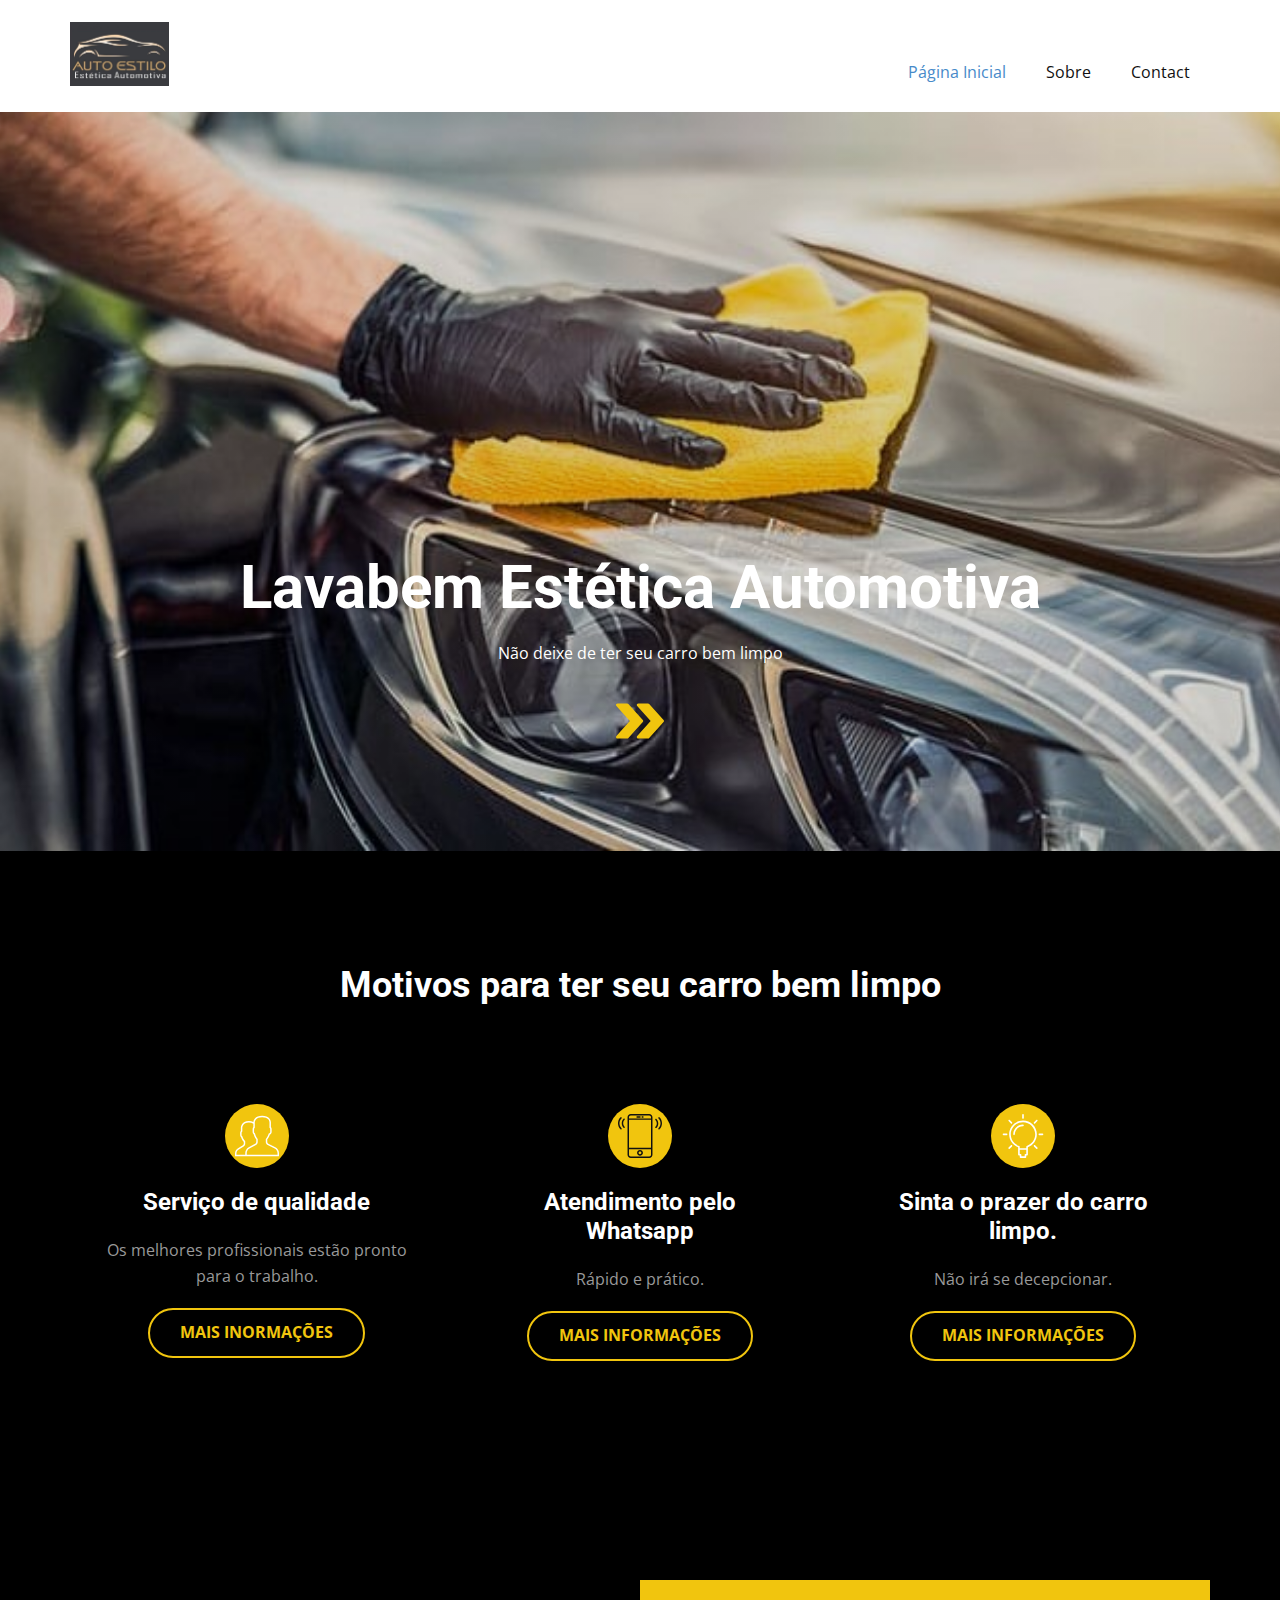
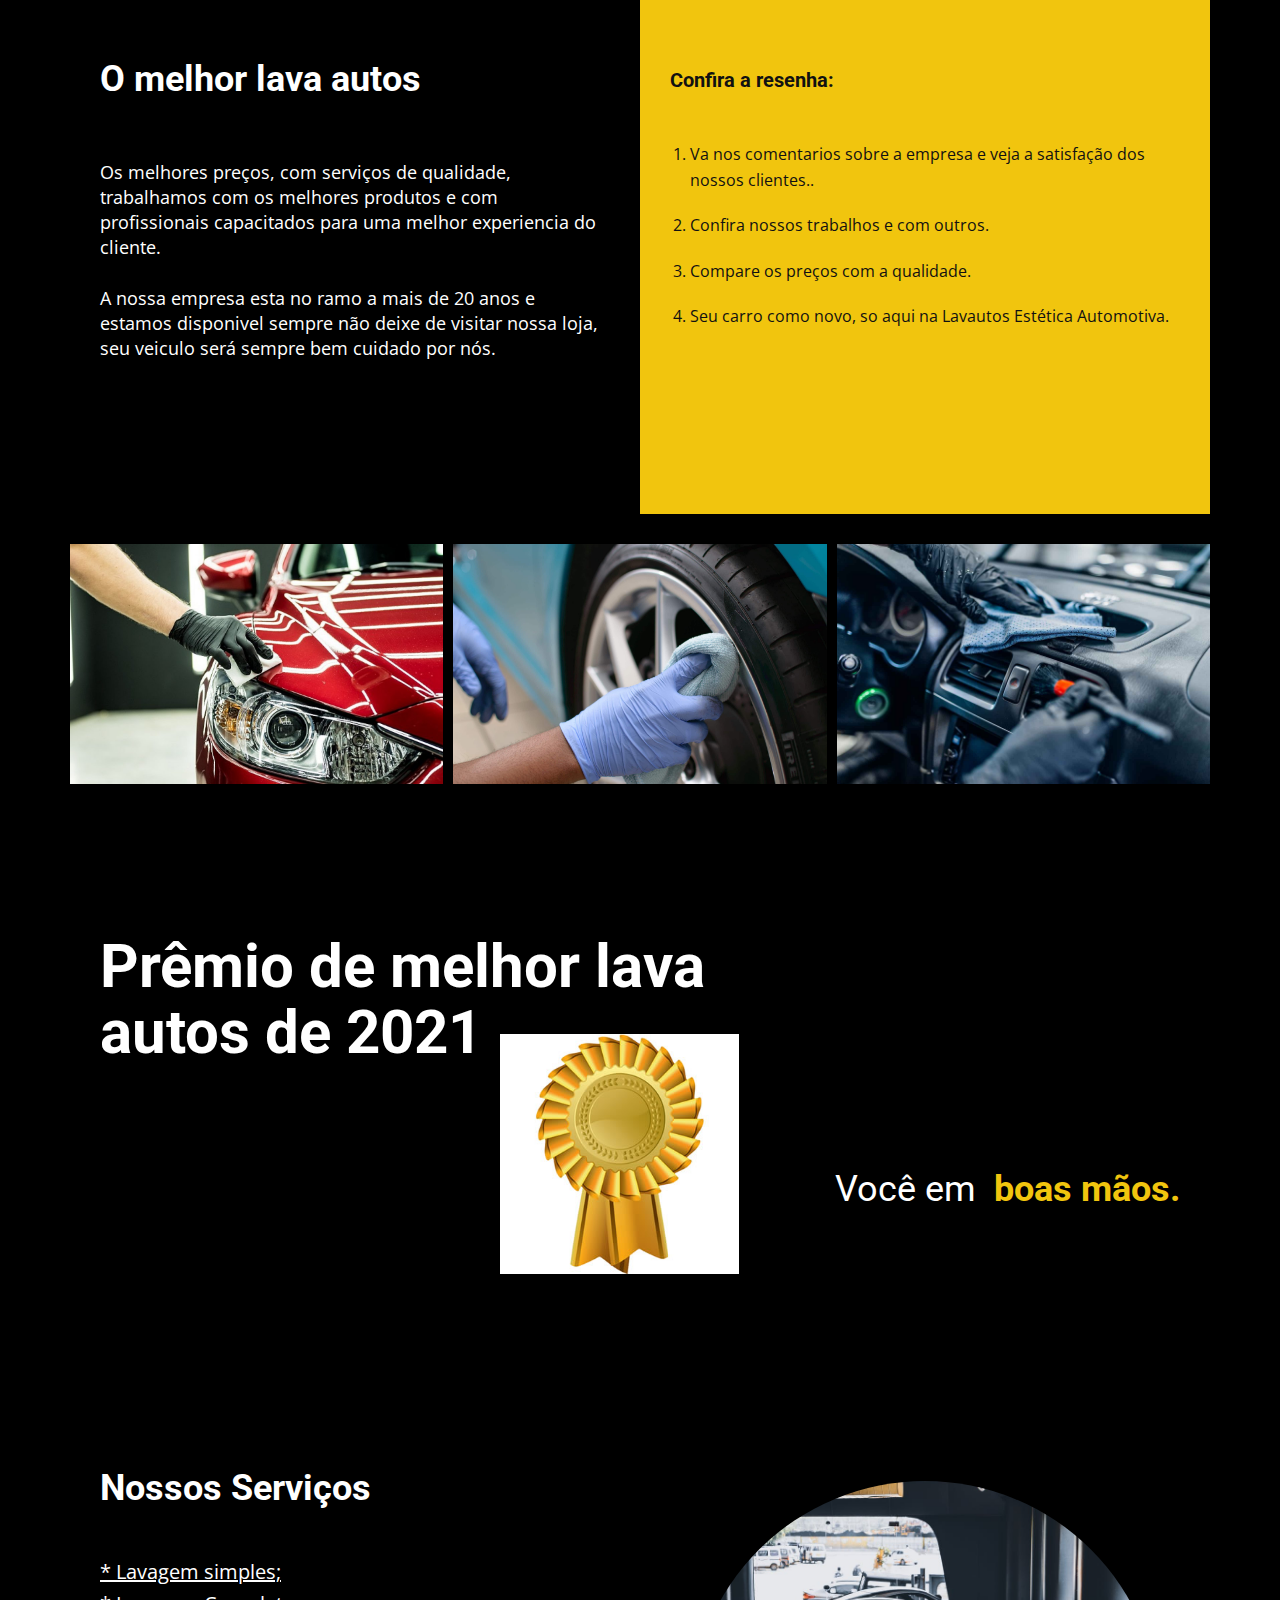
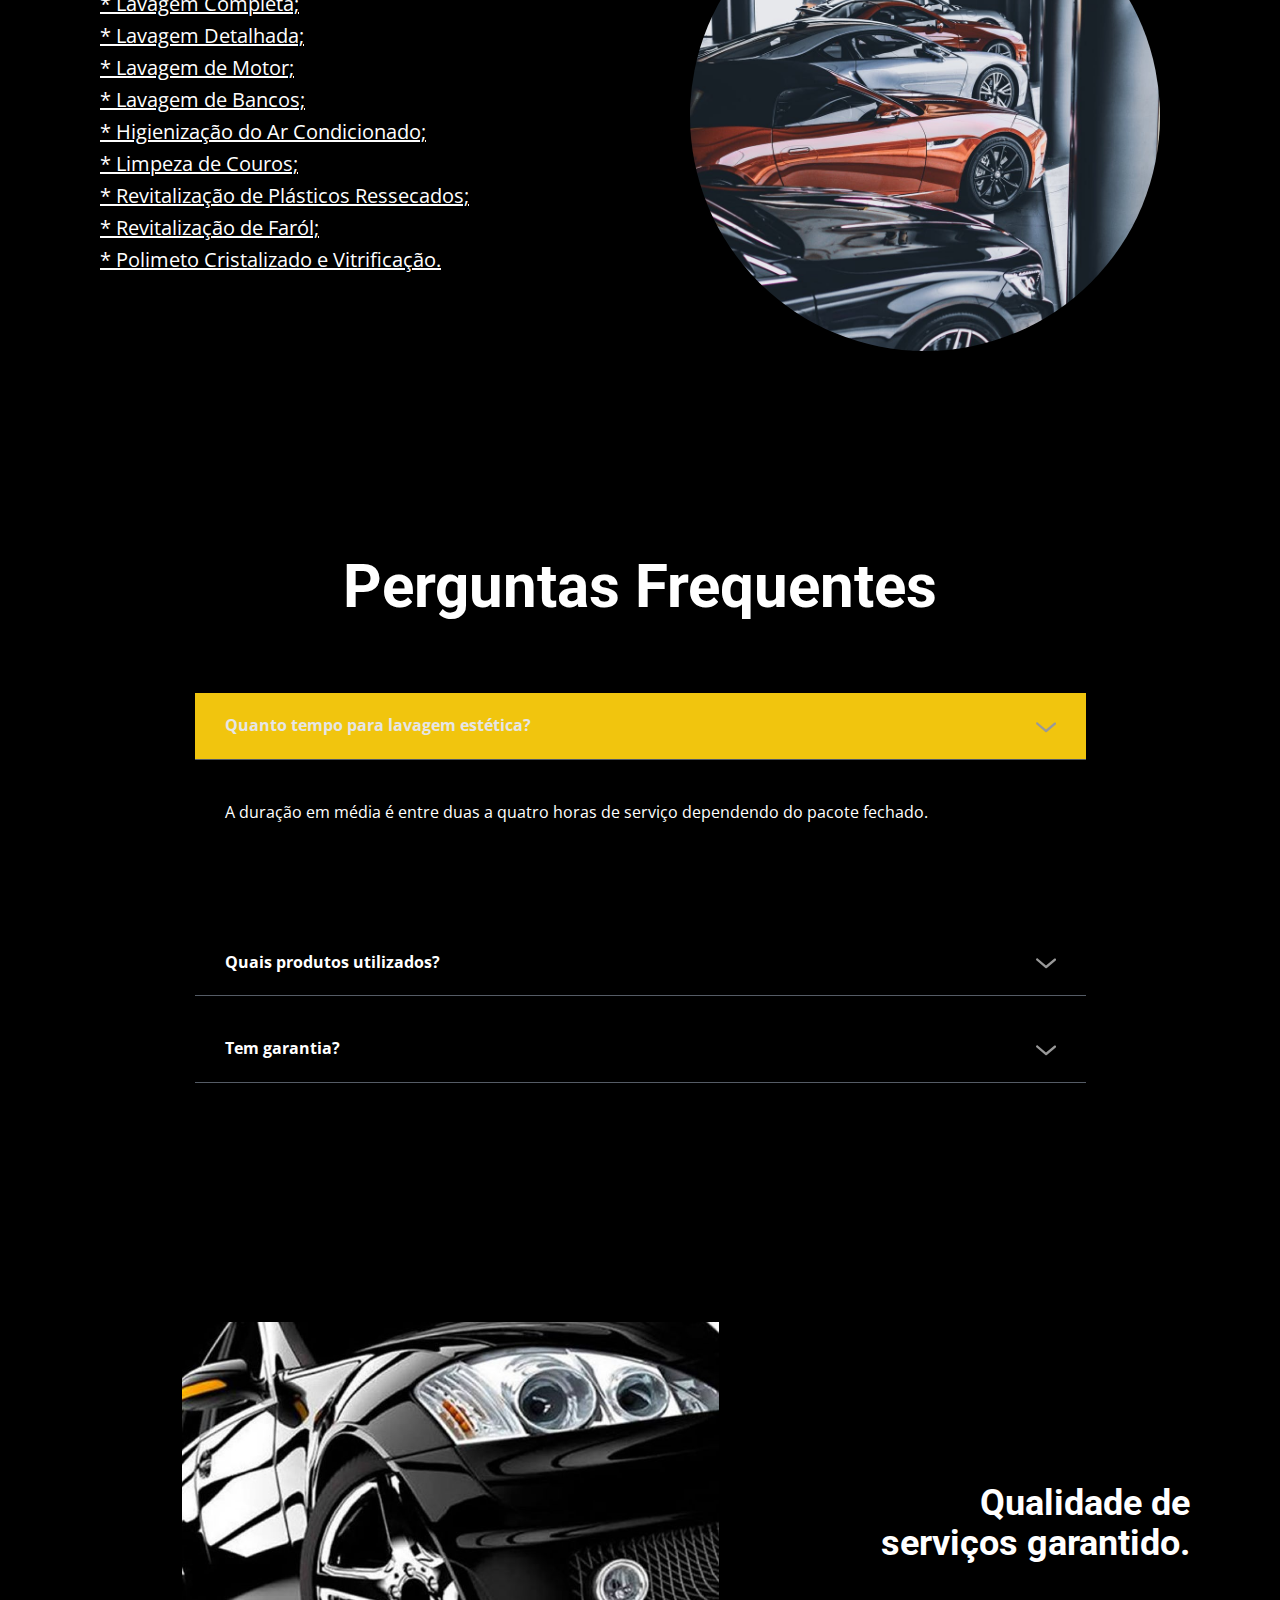
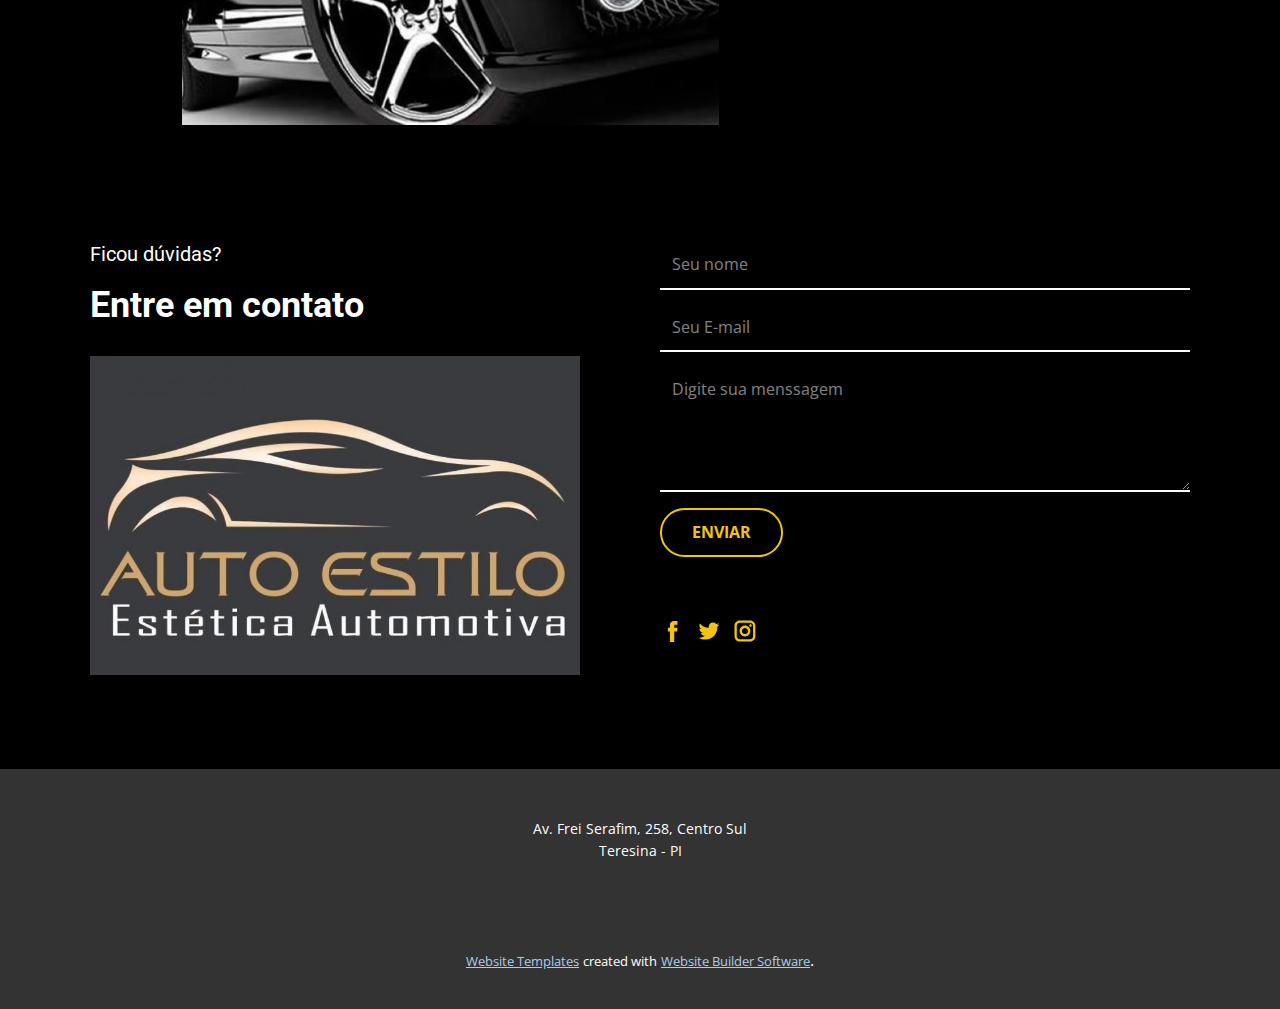
<file: Projeto WR/index.html>
<!DOCTYPE html>
<html style="font-size: 16px;">
  <head>
    <meta name="viewport" content="width=device-width, initial-scale=1.0">
    <meta charset="utf-8">
    <meta name="keywords" content="Lavabem Estética Automotiva, Motivos para ter seu carro bem limpo, O melhor lava autos, Prêmio de melhor lava autos de 2021, Nossos Serviços, Perguntas Frequentes, Qualidade de serviços garantido., Entre em contato">
    <meta name="description" content="">
    <title>Página Inicial</title>
    <link rel="stylesheet" href="nicepage.css" media="screen">
<link rel="stylesheet" href="Página-Inicial.css" media="screen">
    <script class="u-script" type="text/javascript" src="jquery.js" defer=""></script>
    <script class="u-script" type="text/javascript" src="nicepage.js" defer=""></script>
    <meta name="generator" content="Nicepage 4.12.17, nicepage.com">
    <link id="u-theme-google-font" rel="stylesheet" href="https://fonts.googleapis.com/css?family=Roboto:100,100i,300,300i,400,400i,500,500i,700,700i,900,900i|Open+Sans:300,300i,400,400i,500,500i,600,600i,700,700i,800,800i">
    
    
    
    
    
    
    
    
    
    <script type="application/ld+json">{
		"@context": "http://schema.org",
		"@type": "Organization",
		"name": "",
		"logo": "images/img7.jpg"
}</script>
    <meta name="theme-color" content="#478ac9">
    <meta property="og:title" content="Página Inicial">
    <meta property="og:type" content="website">
  </head>
  <body data-home-page="Página-Inicial.html" data-home-page-title="Página Inicial" class="u-body u-xl-mode"><header class="u-clearfix u-header u-header" id="sec-b0ca"><div class="u-clearfix u-sheet u-valign-middle u-sheet-1">
        <a href="https://nicepage.com" class="u-image u-logo u-image-1" data-image-width="800" data-image-height="517">
          <img src="images/img7.jpg" class="u-logo-image u-logo-image-1">
        </a>
        <nav class="u-menu u-menu-dropdown u-offcanvas u-menu-1">
          <div class="menu-collapse" style="font-size: 1rem; letter-spacing: 0px;">
            <a class="u-button-style u-custom-left-right-menu-spacing u-custom-padding-bottom u-custom-top-bottom-menu-spacing u-nav-link u-text-active-palette-1-base u-text-hover-palette-2-base" href="#">
              <svg class="u-svg-link" viewBox="0 0 24 24"><use xmlns:xlink="http://www.w3.org/1999/xlink" xlink:href="#menu-hamburger"></use></svg>
              <svg class="u-svg-content" version="1.1" id="menu-hamburger" viewBox="0 0 16 16" x="0px" y="0px" xmlns:xlink="http://www.w3.org/1999/xlink" xmlns="http://www.w3.org/2000/svg"><g><rect y="1" width="16" height="2"></rect><rect y="7" width="16" height="2"></rect><rect y="13" width="16" height="2"></rect>
</g></svg>
            </a>
          </div>
          <div class="u-nav-container">
            <ul class="u-nav u-unstyled u-nav-1"><li class="u-nav-item"><a class="u-button-style u-nav-link u-text-active-palette-1-base u-text-hover-palette-2-base" href="Página-Inicial.html" style="padding: 10px 20px;">Página Inicial</a>
</li><li class="u-nav-item"><a class="u-button-style u-nav-link u-text-active-palette-1-base u-text-hover-palette-2-base" href="Sobre.html" style="padding: 10px 20px;">Sobre</a>
</li><li class="u-nav-item"><a class="u-button-style u-nav-link u-text-active-palette-1-base u-text-hover-palette-2-base" href="Contact.html" style="padding: 10px 20px;">Contact</a>
</li></ul>
          </div>
          <div class="u-nav-container-collapse">
            <div class="u-black u-container-style u-inner-container-layout u-opacity u-opacity-95 u-sidenav">
              <div class="u-inner-container-layout u-sidenav-overflow">
                <div class="u-menu-close"></div>
                <ul class="u-align-center u-nav u-popupmenu-items u-unstyled u-nav-2"><li class="u-nav-item"><a class="u-button-style u-nav-link" href="Página-Inicial.html">Página Inicial</a>
</li><li class="u-nav-item"><a class="u-button-style u-nav-link" href="Sobre.html">Sobre</a>
</li><li class="u-nav-item"><a class="u-button-style u-nav-link" href="Contact.html">Contact</a>
</li></ul>
              </div>
            </div>
            <div class="u-black u-menu-overlay u-opacity u-opacity-70"></div>
          </div>
        </nav>
      </div></header>
    <section class="u-align-center u-clearfix u-image u-shading u-section-1" id="carousel_c549" data-image-width="705" data-image-height="360">
      <div class="u-clearfix u-sheet u-sheet-1">
        <h1 class="u-text u-text-body-alt-color u-text-1">Lavabem Estética Automotiva</h1>
        <p class="u-text u-text-white u-text-2">Não deixe de ter seu carro bem limpo </p><span class="u-icon u-icon-circle u-text-palette-3-base u-icon-1"><svg class="u-svg-link" preserveAspectRatio="xMidYMin slice" viewBox="0 0 480.026 480.026" style=""><use xmlns:xlink="http://www.w3.org/1999/xlink" xlink:href="#svg-5092"></use></svg><svg class="u-svg-content" viewBox="0 0 480.026 480.026" x="0px" y="0px" id="svg-5092" style="enable-background:new 0 0 480.026 480.026;"><g><g><path d="M475.922,229.325l-144-160c-3.072-3.392-7.36-5.312-11.904-5.312h-96c-6.304,0-12.032,3.712-14.624,9.472    c-2.56,5.792-1.504,12.544,2.72,17.216l134.368,149.312l-134.368,149.28c-4.224,4.704-5.312,11.456-2.72,17.216    c2.592,5.792,8.32,9.504,14.624,9.504h96c4.544,0,8.832-1.952,11.904-5.28l144-160    C481.394,244.653,481.394,235.373,475.922,229.325z"></path>
</g>
</g><g><g><path d="M267.922,229.325l-144-160c-3.072-3.392-7.36-5.312-11.904-5.312h-96c-6.304,0-12.032,3.712-14.624,9.472    c-2.56,5.792-1.504,12.544,2.72,17.216l134.368,149.312L4.114,389.293c-4.224,4.704-5.312,11.456-2.72,17.216    c2.592,5.792,8.32,9.504,14.624,9.504h96c4.544,0,8.832-1.952,11.904-5.28l144-160    C273.394,244.653,273.394,235.373,267.922,229.325z"></path>
</g>
</g></svg></span>
      </div>
    </section>
    <section class="u-align-center u-black u-clearfix u-section-2" id="carousel_3bc9">
      <div class="u-clearfix u-sheet u-valign-middle u-sheet-1">
        <h2 class="u-text u-text-1">Motivos para ter seu carro bem limpo</h2>
        <div class="u-expanded-width u-list u-list-1">
          <div class="u-repeater u-repeater-1">
            <div class="u-align-center u-container-style u-list-item u-repeater-item">
              <div class="u-container-layout u-similar-container u-valign-top u-container-layout-1"><span class="u-icon u-icon-circle u-palette-3-base u-icon-1"><svg class="u-svg-link" preserveAspectRatio="xMidYMin slice" viewBox="0 0 60 60" style=""><use xmlns:xlink="http://www.w3.org/1999/xlink" xlink:href="#svg-6a51"></use></svg><svg class="u-svg-content" viewBox="0 0 60 60" x="0px" y="0px" id="svg-6a51" style="enable-background:new 0 0 60 60;"><path d="M55.014,45.389l-9.553-4.776C44.56,40.162,44,39.256,44,38.248v-3.381c0.229-0.28,0.47-0.599,0.719-0.951
	c1.239-1.75,2.232-3.698,2.954-5.799C49.084,27.47,50,26.075,50,24.5v-4c0-0.963-0.36-1.896-1-2.625v-5.319
	c0.056-0.55,0.276-3.824-2.092-6.525C44.854,3.688,41.521,2.5,37,2.5s-7.854,1.188-9.908,3.53c-1.435,1.637-1.918,3.481-2.064,4.805
	C23.314,9.949,21.294,9.5,19,9.5c-10.389,0-10.994,8.855-11,9v4.579c-0.648,0.706-1,1.521-1,2.33v3.454
	c0,1.079,0.483,2.085,1.311,2.765c0.825,3.11,2.854,5.46,3.644,6.285v2.743c0,0.787-0.428,1.509-1.171,1.915l-6.653,4.173
	C1.583,48.134,0,50.801,0,53.703V57.5h14h2h44v-4.043C60,50.019,58.089,46.927,55.014,45.389z M14,53.262V55.5H2v-1.797
	c0-2.17,1.184-4.164,3.141-5.233l6.652-4.173c1.333-0.727,2.161-2.121,2.161-3.641v-3.591l-0.318-0.297
	c-0.026-0.024-2.683-2.534-3.468-5.955l-0.091-0.396l-0.342-0.22C9.275,29.899,9,29.4,9,28.863v-3.454
	c0-0.36,0.245-0.788,0.671-1.174L10,23.938l-0.002-5.38C10.016,18.271,10.537,11.5,19,11.5c2.393,0,4.408,0.553,6,1.644v4.731
	c-0.64,0.729-1,1.662-1,2.625v4c0,0.304,0.035,0.603,0.101,0.893c0.027,0.116,0.081,0.222,0.118,0.334
	c0.055,0.168,0.099,0.341,0.176,0.5c0.001,0.002,0.002,0.003,0.003,0.005c0.256,0.528,0.629,1,1.099,1.377
	c0.005,0.019,0.011,0.036,0.016,0.054c0.06,0.229,0.123,0.457,0.191,0.68l0.081,0.261c0.014,0.046,0.031,0.093,0.046,0.139
	c0.035,0.108,0.069,0.215,0.105,0.321c0.06,0.175,0.123,0.356,0.196,0.553c0.031,0.082,0.065,0.156,0.097,0.237
	c0.082,0.209,0.164,0.411,0.25,0.611c0.021,0.048,0.039,0.1,0.06,0.147l0.056,0.126c0.026,0.058,0.053,0.11,0.079,0.167
	c0.098,0.214,0.194,0.421,0.294,0.621c0.016,0.032,0.031,0.067,0.047,0.099c0.063,0.125,0.126,0.243,0.189,0.363
	c0.108,0.206,0.214,0.4,0.32,0.588c0.052,0.092,0.103,0.182,0.154,0.269c0.144,0.246,0.281,0.472,0.414,0.682
	c0.029,0.045,0.057,0.092,0.085,0.135c0.242,0.375,0.452,0.679,0.626,0.916c0.046,0.063,0.086,0.117,0.125,0.17
	c0.022,0.029,0.052,0.071,0.071,0.097v3.309c0,0.968-0.528,1.856-1.377,2.32l-2.646,1.443l-0.461-0.041l-0.188,0.395l-5.626,3.069
	C15.801,46.924,14,49.958,14,53.262z M58,55.5H16v-2.238c0-2.571,1.402-4.934,3.659-6.164l8.921-4.866
	C30.073,41.417,31,39.854,31,38.155v-4.018v-0.001l-0.194-0.232l-0.038-0.045c-0.002-0.003-0.064-0.078-0.165-0.21
	c-0.006-0.008-0.012-0.016-0.019-0.024c-0.053-0.069-0.115-0.152-0.186-0.251c-0.001-0.002-0.002-0.003-0.003-0.005
	c-0.149-0.207-0.336-0.476-0.544-0.8c-0.005-0.007-0.009-0.015-0.014-0.022c-0.098-0.153-0.202-0.32-0.308-0.497
	c-0.008-0.013-0.016-0.026-0.024-0.04c-0.226-0.379-0.466-0.808-0.705-1.283c0,0-0.001-0.001-0.001-0.002
	c-0.127-0.255-0.254-0.523-0.378-0.802l0,0c-0.017-0.039-0.035-0.077-0.052-0.116h0c-0.055-0.125-0.11-0.256-0.166-0.391
	c-0.02-0.049-0.04-0.1-0.06-0.15c-0.052-0.131-0.105-0.263-0.161-0.414c-0.102-0.272-0.198-0.556-0.29-0.849l-0.055-0.178
	c-0.006-0.02-0.013-0.04-0.019-0.061c-0.094-0.316-0.184-0.639-0.26-0.971l-0.091-0.396l-0.341-0.22
	C26.346,25.803,26,25.176,26,24.5v-4c0-0.561,0.238-1.084,0.67-1.475L27,18.728V12.5v-0.354l-0.027-0.021
	c-0.034-0.722,0.009-2.935,1.623-4.776C30.253,5.458,33.081,4.5,37,4.5c3.905,0,6.727,0.951,8.386,2.828
	c1.947,2.201,1.625,5.017,1.623,5.041L47,18.728l0.33,0.298C47.762,19.416,48,19.939,48,20.5v4c0,0.873-0.572,1.637-1.422,1.899
	l-0.498,0.153l-0.16,0.495c-0.669,2.081-1.622,4.003-2.834,5.713c-0.297,0.421-0.586,0.794-0.837,1.079L42,34.123v4.125
	c0,1.77,0.983,3.361,2.566,4.153l9.553,4.776C56.513,48.374,58,50.78,58,53.457V55.5z"></path></svg></span>
                <h5 class="u-text u-text-2">Serviço de qualidade</h5>
                <p class="u-text u-text-grey-40 u-text-3">Os melhores profissionais estão pronto para o trabalho.</p>
                <a href="https://nicepage.com/c/art-design-html-templates" class="u-border-2 u-border-palette-3-base u-btn u-btn-round u-button-style u-hover-palette-3-base u-none u-radius-25 u-text-hover-white u-text-palette-3-base u-btn-1">Mais inormações</a>
              </div>
            </div>
            <div class="u-align-center u-container-style u-list-item u-repeater-item">
              <div class="u-container-layout u-similar-container u-valign-top u-container-layout-2"><span class="u-icon u-icon-circle u-palette-3-base u-icon-2"><svg class="u-svg-link" preserveAspectRatio="xMidYMin slice" viewBox="0 0 60 60" style=""><use xmlns:xlink="http://www.w3.org/1999/xlink" xlink:href="#svg-c8a6"></use></svg><svg class="u-svg-content" viewBox="0 0 60 60" x="0px" y="0px" id="svg-c8a6" style="enable-background:new 0 0 60 60;"><g><path d="M42.595,0H17.405C14.977,0,13,1.977,13,4.405v51.189C13,58.023,14.977,60,17.405,60h25.189C45.023,60,47,58.023,47,55.595
		V4.405C47,1.977,45.023,0,42.595,0z M15,8h30v38H15V8z M17.405,2h25.189C43.921,2,45,3.079,45,4.405V6H15V4.405
		C15,3.079,16.079,2,17.405,2z M42.595,58H17.405C16.079,58,15,56.921,15,55.595V48h30v7.595C45,56.921,43.921,58,42.595,58z"></path><path d="M30,49c-2.206,0-4,1.794-4,4s1.794,4,4,4s4-1.794,4-4S32.206,49,30,49z M30,55c-1.103,0-2-0.897-2-2s0.897-2,2-2
		s2,0.897,2,2S31.103,55,30,55z"></path><path d="M26,5h4c0.553,0,1-0.447,1-1s-0.447-1-1-1h-4c-0.553,0-1,0.447-1,1S25.447,5,26,5z"></path><path d="M33,5h1c0.553,0,1-0.447,1-1s-0.447-1-1-1h-1c-0.553,0-1,0.447-1,1S32.447,5,33,5z"></path><path d="M56.612,4.569c-0.391-0.391-1.023-0.391-1.414,0s-0.391,1.023,0,1.414c3.736,3.736,3.736,9.815,0,13.552
		c-0.391,0.391-0.391,1.023,0,1.414c0.195,0.195,0.451,0.293,0.707,0.293s0.512-0.098,0.707-0.293
		C61.128,16.434,61.128,9.085,56.612,4.569z"></path><path d="M52.401,6.845c-0.391-0.391-1.023-0.391-1.414,0s-0.391,1.023,0,1.414c1.237,1.237,1.918,2.885,1.918,4.639
		s-0.681,3.401-1.918,4.638c-0.391,0.391-0.391,1.023,0,1.414c0.195,0.195,0.451,0.293,0.707,0.293s0.512-0.098,0.707-0.293
		c1.615-1.614,2.504-3.764,2.504-6.052S54.017,8.459,52.401,6.845z"></path><path d="M4.802,5.983c0.391-0.391,0.391-1.023,0-1.414s-1.023-0.391-1.414,0c-4.516,4.516-4.516,11.864,0,16.38
		c0.195,0.195,0.451,0.293,0.707,0.293s0.512-0.098,0.707-0.293c0.391-0.391,0.391-1.023,0-1.414
		C1.065,15.799,1.065,9.72,4.802,5.983z"></path><path d="M9.013,6.569c-0.391-0.391-1.023-0.391-1.414,0c-1.615,1.614-2.504,3.764-2.504,6.052s0.889,4.438,2.504,6.053
		c0.195,0.195,0.451,0.293,0.707,0.293s0.512-0.098,0.707-0.293c0.391-0.391,0.391-1.023,0-1.414
		c-1.237-1.237-1.918-2.885-1.918-4.639S7.775,9.22,9.013,7.983C9.403,7.593,9.403,6.96,9.013,6.569z"></path>
</g></svg></span>
                <h5 class="u-text u-text-4">Atendimento pelo Whatsapp</h5>
                <p class="u-text u-text-grey-40 u-text-5">Rápido e prático.</p>
                <a href="https://nicepage.com/k/adult-website-templates" class="u-border-2 u-border-palette-3-base u-btn u-btn-round u-button-style u-hover-palette-3-base u-none u-radius-25 u-text-hover-white u-text-palette-3-base u-btn-2">mais informações</a>
              </div>
            </div>
            <div class="u-align-center u-container-style u-list-item u-repeater-item">
              <div class="u-container-layout u-similar-container u-valign-top u-container-layout-3"><span class="u-icon u-icon-circle u-palette-3-base u-icon-3"><svg class="u-svg-link" preserveAspectRatio="xMidYMin slice" viewBox="0 0 54 54" style=""><use xmlns:xlink="http://www.w3.org/1999/xlink" xlink:href="#svg-fd51"></use></svg><svg class="u-svg-content" viewBox="0 0 54 54" x="0px" y="0px" id="svg-fd51" style="enable-background:new 0 0 54 54;"><g><path d="M27,8c-9.374,0-17,7.626-17,17c0,7.112,4.391,13.412,11,15.9V50c0,0.553,0.447,1,1,1h1v2c0,0.553,0.447,1,1,1h6
		c0.553,0,1-0.447,1-1v-2h1c0.553,0,1-0.447,1-1v-9.1c6.609-2.488,11-8.788,11-15.9C44,15.626,36.374,8,27,8z M30,49
		c-0.553,0-1,0.447-1,1v2h-4v-2c0-0.553-0.447-1-1-1h-1v-5h8v5H30z M31.688,39.242C31.277,39.377,31,39.761,31,40.192V42h-8v-1.808
		c0-0.432-0.277-0.815-0.688-0.95C16.145,37.214,12,31.49,12,25c0-8.271,6.729-15,15-15s15,6.729,15,15
		C42,31.49,37.855,37.214,31.688,39.242z"></path><path d="M27,6c0.553,0,1-0.447,1-1V1c0-0.553-0.447-1-1-1s-1,0.447-1,1v4C26,5.553,26.447,6,27,6z"></path><path d="M51,24h-4c-0.553,0-1,0.447-1,1s0.447,1,1,1h4c0.553,0,1-0.447,1-1S51.553,24,51,24z"></path><path d="M7,24H3c-0.553,0-1,0.447-1,1s0.447,1,1,1h4c0.553,0,1-0.447,1-1S7.553,24,7,24z"></path><path d="M43.264,7.322l-2.828,2.828c-0.391,0.391-0.391,1.023,0,1.414c0.195,0.195,0.451,0.293,0.707,0.293
		s0.512-0.098,0.707-0.293l2.828-2.828c0.391-0.391,0.391-1.023,0-1.414S43.654,6.932,43.264,7.322z"></path><path d="M12.15,38.436l-2.828,2.828c-0.391,0.391-0.391,1.023,0,1.414c0.195,0.195,0.451,0.293,0.707,0.293
		s0.512-0.098,0.707-0.293l2.828-2.828c0.391-0.391,0.391-1.023,0-1.414S12.541,38.045,12.15,38.436z"></path><path d="M41.85,38.436c-0.391-0.391-1.023-0.391-1.414,0s-0.391,1.023,0,1.414l2.828,2.828c0.195,0.195,0.451,0.293,0.707,0.293
		s0.512-0.098,0.707-0.293c0.391-0.391,0.391-1.023,0-1.414L41.85,38.436z"></path><path d="M12.15,11.564c0.195,0.195,0.451,0.293,0.707,0.293s0.512-0.098,0.707-0.293c0.391-0.391,0.391-1.023,0-1.414l-2.828-2.828
		c-0.391-0.391-1.023-0.391-1.414,0s-0.391,1.023,0,1.414L12.15,11.564z"></path><path d="M27,13c-6.617,0-12,5.383-12,12c0,0.553,0.447,1,1,1s1-0.447,1-1c0-5.514,4.486-10,10-10c0.553,0,1-0.447,1-1
		S27.553,13,27,13z"></path>
</g></svg></span>
                <h5 class="u-text u-text-6">Sinta o prazer do carro limpo.</h5>
                <p class="u-text u-text-grey-40 u-text-7">Não irá se decepcionar.</p>
                <a href="https://nicepage.review" class="u-border-2 u-border-palette-3-base u-btn u-btn-round u-button-style u-hover-palette-3-base u-none u-radius-25 u-text-hover-white u-text-palette-3-base u-btn-3">mais informações</a>
              </div>
            </div>
          </div>
        </div>
      </div>
    </section>
    <section class="u-black u-clearfix u-section-3" id="carousel_33db">
      <div class="u-clearfix u-sheet u-valign-middle u-sheet-1">
        <div class="u-clearfix u-expanded-width u-layout-wrap u-layout-wrap-1">
          <div class="u-layout">
            <div class="u-layout-row">
              <div class="u-container-style u-layout-cell u-size-30 u-layout-cell-1">
                <div class="u-container-layout u-container-layout-1">
                  <h2 class="u-text u-text-1">O melhor lava autos</h2>
                  <h6 class="u-custom-font u-text u-text-font u-text-2">Os melhores preços, com serviços de qualidade, trabalhamos com os melhores produtos e com profissionais capacitados para uma melhor experiencia do cliente.<br>
                    <br>A nossa empresa esta no ramo a mais de 20 anos e estamos disponivel sempre não deixe de visitar nossa loja, seu veiculo será sempre bem cuidado por nós.
                  </h6>
                </div>
              </div>
              <div class="u-container-style u-layout-cell u-palette-3-base u-size-30 u-layout-cell-2">
                <div class="u-container-layout u-container-layout-2">
                  <h5 class="u-text u-text-3">Confira a resenha:</h5>
                  <ol class="u-spacing-20 u-text u-text-4">
                    <li>Va nos comentarios sobre a empresa e veja a satisfação dos nossos clientes..</li>
                    <li>Confira nossos trabalhos e com outros.</li>
                    <li>Compare os preços com a qualidade.</li>
                    <li>Seu carro como novo, so aqui na Lavautos Estética Automotiva.</li>
                  </ol>
                </div>
              </div>
            </div>
          </div>
        </div>
        <div class="u-gallery u-layout-grid u-lightbox u-no-transition u-show-text-on-hover u-gallery-1">
          <div class="u-gallery-inner u-gallery-inner-1">
            <div class="u-effect-fade u-gallery-item">
              <div class="u-back-slide" data-image-width="1280" data-image-height="720">
                <img class="u-back-image u-expanded" src="images/img2.jpeg">
              </div>
              <div class="u-over-slide u-shading u-over-slide-1">
                <h3 class="u-gallery-heading"></h3>
                <p class="u-gallery-text"></p>
              </div>
            </div>
            <div class="u-effect-fade u-gallery-item u-gallery-item-2">
              <div class="u-back-slide" data-image-width="2560" data-image-height="1702">
                <img class="u-back-image u-expanded" src="images/img4.jpg">
              </div>
              <div class="u-over-slide u-shading u-over-slide-2">
                <h3 class="u-gallery-heading"></h3>
                <p class="u-gallery-text"></p>
              </div>
            </div>
            <div class="u-effect-fade u-gallery-item u-gallery-item-3">
              <div class="u-back-slide" data-image-width="1536" data-image-height="1024">
                <img class="u-back-image u-expanded" src="images/img3.jpg">
              </div>
              <div class="u-over-slide u-shading u-over-slide-3">
                <h3 class="u-gallery-heading"></h3>
                <p class="u-gallery-text"></p>
              </div>
            </div>
          </div>
        </div>
      </div>
    </section>
    <section class="u-black u-clearfix u-section-4" id="carousel_98bd">
      <div class="u-clearfix u-sheet u-sheet-1">
        <div class="u-clearfix u-expanded-width u-layout-wrap u-layout-wrap-1">
          <div class="u-layout">
            <div class="u-layout-row">
              <div class="u-container-style u-layout-cell u-size-36 u-layout-cell-1">
                <div class="u-container-layout u-container-layout-1">
                  <h2 class="u-text u-text-default u-text-1">Prêmio de melhor lava autos de 2021</h2>
                  <img class="u-image u-image-default u-image-1" src="images/img5.jpg" alt="" data-image-width="330" data-image-height="331">
                </div>
              </div>
              <div class="u-align-right u-container-style u-layout-cell u-size-24 u-layout-cell-2">
                <div class="u-container-layout u-container-layout-2">
                  <h5 class="u-text u-text-2">Você em&nbsp;&nbsp;<span style="font-weight: 700;" class="u-text-palette-3-base">boas mãos.</span>
                  </h5>
                </div>
              </div>
            </div>
          </div>
        </div>
      </div>
    </section>
    <section class="u-black u-clearfix u-section-5" id="carousel_c226">
      <div class="u-clearfix u-sheet u-sheet-1">
        <div class="u-clearfix u-expanded-width u-layout-wrap u-layout-wrap-1">
          <div class="u-layout">
            <div class="u-layout-row">
              <div class="u-container-style u-layout-cell u-size-30 u-layout-cell-1">
                <div class="u-container-layout u-container-layout-1">
                  <h2 class="u-text u-text-1">Nossos Serviços</h2>
                  <h4 class="u-custom-font u-text u-text-font u-text-2">* Lavagem simples;<br>* Lavagem Completa;<br>* Lavagem Detalhada;<br>* Lavagem de Motor;<br>* Lavagem de Bancos;<br>* Higienização do Ar Condicionado;<br>* Limpeza de Couros;<br>* Revitalização de Plásticos Ressecados;<br>* Revitalização de Faról;<br>* Polimeto Cristalizado e Vitrificação.
                  </h4>
                </div>
              </div>
              <div class="u-align-center u-container-style u-layout-cell u-shape-rectangle u-size-30 u-layout-cell-2">
                <div class="u-container-layout u-valign-middle u-container-layout-2">
                  <div class="u-image u-image-circle u-image-1" data-image-width="1000" data-image-height="1500"></div>
                </div>
              </div>
            </div>
          </div>
        </div>
      </div>
    </section>
    <section class="u-align-center u-black u-clearfix u-section-6" id="carousel_225c">
      <div class="u-clearfix u-sheet u-sheet-1">
        <h2 class="u-text u-text-1">Perguntas Frequentes</h2>
        <div class="u-accordion u-faq u-spacing-20 u-accordion-1">
          <div class="u-accordion-item">
            <a class="active u-accordion-link u-active-palette-3-base u-border-1 u-border-active-palette-5-dark-2 u-border-hover-palette-5-dark-2 u-border-no-left u-border-no-right u-border-no-top u-border-palette-5-dark-2 u-button-style u-text-body-alt-color u-accordion-link-1" id="link-accordion-6327" aria-controls="accordion-6327" aria-selected="true">
              <span class="u-accordion-link-text">Quanto tempo para lavagem estética?</span><span class="u-accordion-link-icon u-icon u-text-black u-icon-1"><svg class="u-svg-link" preserveAspectRatio="xMidYMin slice" viewBox="0 0 16 16" style=""><use xmlns:xlink="http://www.w3.org/1999/xlink" xlink:href="#svg-2c6d"></use></svg><svg class="u-svg-content" viewBox="0 0 16 16" x="0px" y="0px" id="svg-2c6d" style=""><path d="M8,10.7L1.6,5.3c-0.4-0.4-1-0.4-1.3,0c-0.4,0.4-0.4,0.9,0,1.3l7.2,6.1c0.1,0.1,0.4,0.2,0.6,0.2s0.4-0.1,0.6-0.2l7.1-6
	c0.4-0.4,0.4-0.9,0-1.3c-0.4-0.4-1-0.4-1.3,0L8,10.7z"></path></svg></span>
            </a>
            <div class="u-accordion-active u-accordion-pane u-container-style u-accordion-pane-1" id="accordion-6327" aria-labelledby="link-accordion-6327">
              <div class="u-container-layout u-container-layout-1">
                <div class="fr-view u-clearfix u-rich-text u-text">
                  <p>A duração em média é entre duas a quatro horas de serviço dependendo do pacote fechado.</p>
                </div>
              </div>
            </div>
          </div>
          <div class="u-accordion-item">
            <a class="u-accordion-link u-active-palette-3-base u-border-1 u-border-active-palette-5-dark-2 u-border-hover-palette-5-dark-2 u-border-no-left u-border-no-right u-border-no-top u-border-palette-5-dark-2 u-button-style u-text-body-alt-color u-accordion-link-2" id="link-accordion-4aab" aria-controls="accordion-4aab" aria-selected="false">
              <span class="u-accordion-link-text">Quais produtos utilizados?</span><span class="u-accordion-link-icon u-icon u-text-black u-icon-2"><svg class="u-svg-link" preserveAspectRatio="xMidYMin slice" viewBox="0 0 16 16" style=""><use xmlns:xlink="http://www.w3.org/1999/xlink" xlink:href="#svg-937a"></use></svg><svg class="u-svg-content" viewBox="0 0 16 16" x="0px" y="0px" id="svg-937a" style=""><path d="M8,10.7L1.6,5.3c-0.4-0.4-1-0.4-1.3,0c-0.4,0.4-0.4,0.9,0,1.3l7.2,6.1c0.1,0.1,0.4,0.2,0.6,0.2s0.4-0.1,0.6-0.2l7.1-6
	c0.4-0.4,0.4-0.9,0-1.3c-0.4-0.4-1-0.4-1.3,0L8,10.7z"></path></svg></span>
            </a>
            <div class="u-accordion-pane u-container-style u-accordion-pane-2" id="accordion-4aab" aria-labelledby="link-accordion-4aab">
              <div class="u-container-layout u-container-layout-2">
                <div class="fr-view u-clearfix u-rich-text u-text">
                  <p>Trabalhamos com produtos espacializados em limpeza automotiva como vonix</p>
                </div>
              </div>
            </div>
          </div>
          <div class="u-accordion-item">
            <a class="u-accordion-link u-active-palette-3-base u-border-1 u-border-active-palette-5-dark-2 u-border-hover-palette-5-dark-2 u-border-no-left u-border-no-right u-border-no-top u-border-palette-5-dark-2 u-button-style u-text-body-alt-color u-accordion-link-3" id="link-accordion-eb1f" aria-controls="accordion-eb1f" aria-selected="false">
              <span class="u-accordion-link-text">Tem garantia?</span><span class="u-accordion-link-icon u-icon u-text-black u-icon-3"><svg class="u-svg-link" preserveAspectRatio="xMidYMin slice" viewBox="0 0 16 16" style=""><use xmlns:xlink="http://www.w3.org/1999/xlink" xlink:href="#svg-4086"></use></svg><svg class="u-svg-content" viewBox="0 0 16 16" x="0px" y="0px" id="svg-4086" style=""><path d="M8,10.7L1.6,5.3c-0.4-0.4-1-0.4-1.3,0c-0.4,0.4-0.4,0.9,0,1.3l7.2,6.1c0.1,0.1,0.4,0.2,0.6,0.2s0.4-0.1,0.6-0.2l7.1-6
	c0.4-0.4,0.4-0.9,0-1.3c-0.4-0.4-1-0.4-1.3,0L8,10.7z"></path></svg></span>
            </a>
            <div class="u-accordion-pane u-container-style u-accordion-pane-3" id="accordion-eb1f" aria-labelledby="link-accordion-eb1f">
              <div class="u-container-layout u-container-layout-3">
                <div class="fr-view u-clearfix u-rich-text u-text">
                  <p>Sim, dependendo do serviço, repassamos o prazo de cada.</p>
                </div>
              </div>
            </div>
          </div>
        </div>
      </div>
    </section>
    <section class="u-black u-clearfix u-section-7" id="carousel_0f69">
      <div class="u-clearfix u-sheet u-sheet-1">
        <div class="u-clearfix u-expanded-width u-layout-wrap u-layout-wrap-1">
          <div class="u-layout">
            <div class="u-layout-row">
              <div class="u-container-style u-image u-image-contain u-layout-cell u-left-cell u-size-37-lg u-size-37-md u-size-37-sm u-size-37-xs u-size-40-xl u-image-1" data-image-width="800" data-image-height="600">
                <div class="u-container-layout u-container-layout-1"></div>
              </div>
              <div class="u-align-right u-container-style u-layout-cell u-right-cell u-size-20-xl u-size-23-lg u-size-23-md u-size-23-sm u-size-23-xs u-layout-cell-2">
                <div class="u-container-layout u-valign-middle u-container-layout-2">
                  <h2 class="u-text u-text-white u-text-1">Qualidade de serviços garantido.</h2>
                </div>
              </div>
            </div>
          </div>
        </div>
      </div>
    </section>
    <section class="u-black u-clearfix u-section-8" id="carousel_1b3d">
      <div class="u-clearfix u-sheet u-sheet-1">
        <div class="u-clearfix u-expanded-width u-layout-wrap u-layout-wrap-1">
          <div class="u-layout">
            <div class="u-layout-row">
              <div class="u-container-style u-layout-cell u-left-cell u-size-30 u-layout-cell-1">
                <div class="u-container-layout u-container-layout-1">
                  <h5 class="u-text u-text-1">Ficou dúvidas?</h5>
                  <h2 class="u-text u-text-2">Entre em contato</h2>
                  <img class="u-expanded-width u-image u-image-default u-image-1" src="images/img7.jpg" alt="" data-image-width="800" data-image-height="517">
                </div>
              </div>
              <div class="u-container-style u-layout-cell u-right-cell u-size-30 u-layout-cell-2">
                <div class="u-container-layout u-valign-top u-container-layout-2">
                  <div class="u-form u-form-1">
                    <form action="#" method="POST" class="u-block-31cd-12 u-clearfix u-form-spacing-15 u-form-vertical u-inner-form" source="email"><!-- hidden inputs for siteId and pageId -->
                      <div class="u-form-group u-form-name">
                        <label for="name-f798" class="u-form-control-hidden u-label">Name</label>
                        <input type="text" placeholder="Seu nome" id="name-f798" name="name" class="u-border-2 u-border-no-left u-border-no-right u-border-no-top u-border-white u-input u-input-rectangle" required="">
                      </div><!-- always visible -->
                      <div class="u-form-email u-form-group">
                        <label for="email-f798" class="u-form-control-hidden u-label">Email</label>
                        <input type="email" placeholder="Seu E-mail" id="email-f798" name="email" class="u-border-2 u-border-no-left u-border-no-right u-border-no-top u-border-white u-input u-input-rectangle" required="">
                      </div>
                      <div class="u-form-group u-form-message">
                        <label for="message-f798" class="u-form-control-hidden u-label">Message</label>
                        <textarea placeholder="Digite sua menssagem" rows="4" cols="50" id="message-f798" name="message" class="u-border-2 u-border-no-left u-border-no-right u-border-no-top u-border-white u-input u-input-rectangle" required=""></textarea>
                      </div>
                      <div class="u-form-group u-form-submit">
                        <a href="#" class="u-active-white u-border-2 u-border-active-white u-border-hover-white u-border-palette-3-base u-btn u-btn-round u-btn-submit u-button-style u-hover-palette-3-base u-none u-radius-25 u-text-active-palette-3-base u-text-hover-palette-3-base u-text-palette-3-base u-btn-1">Enviar</a>
                        <input type="submit" value="submit" class="u-form-control-hidden">
                      </div>
                      <div class="u-form-send-message u-form-send-success"> Thank you! Your message has been sent. </div>
                      <div class="u-form-send-error u-form-send-message"> Unable to send your message. Please fix errors then try again. </div>
                      <input type="hidden" value="" name="recaptchaResponse">
                    </form>
                  </div>
                  <div class="u-social-icons u-spacing-10 u-social-icons-1">
                    <a class="u-social-url" target="_blank" href=""><span class="u-icon u-icon-circle u-social-facebook u-social-icon u-text-palette-3-base u-icon-1"><svg class="u-svg-link" preserveAspectRatio="xMidYMin slice" viewBox="0 0 112.2 112.2" style=""><use xmlns:xlink="http://www.w3.org/1999/xlink" xlink:href="#svg-5f4f"></use></svg><svg x="0px" y="0px" viewBox="0 0 112.2 112.2" id="svg-5f4f" class="u-svg-content"><path d="M75.5,28.8H65.4c-1.5,0-4,0.9-4,4.3v9.4h13.9l-1.5,15.8H61.4v45.1H42.8V58.3h-8.8V42.4h8.8V32.2 c0-7.4,3.4-18.8,18.8-18.8h13.8v15.4H75.5z"></path></svg></span>
                    </a>
                    <a class="u-social-url" target="_blank" href=""><span class="u-icon u-icon-circle u-social-icon u-social-twitter u-text-palette-3-base u-icon-2"><svg class="u-svg-link" preserveAspectRatio="xMidYMin slice" viewBox="0 0 112.2 112.2" style=""><use xmlns:xlink="http://www.w3.org/1999/xlink" xlink:href="#svg-a709"></use></svg><svg x="0px" y="0px" viewBox="0 0 112.2 112.2" id="svg-a709" class="u-svg-content"><path d="M92.2,38.2c0,0.8,0,1.6,0,2.3c0,24.3-18.6,52.4-52.6,52.4c-10.6,0.1-20.2-2.9-28.5-8.2 c1.4,0.2,2.9,0.2,4.4,0.2c8.7,0,16.7-2.9,23-7.9c-8.1-0.2-14.9-5.5-17.3-12.8c1.1,0.2,2.4,0.2,3.4,0.2c1.6,0,3.3-0.2,4.8-0.7 c-8.4-1.6-14.9-9.2-14.9-18c0-0.2,0-0.2,0-0.2c2.5,1.4,5.4,2.2,8.4,2.3c-5-3.3-8.3-8.9-8.3-15.4c0-3.4,1-6.5,2.5-9.2 c9.1,11.1,22.7,18.5,38,19.2c-0.2-1.4-0.4-2.8-0.4-4.3c0.1-10,8.3-18.2,18.5-18.2c5.4,0,10.1,2.2,13.5,5.7c4.3-0.8,8.1-2.3,11.7-4.5 c-1.4,4.3-4.3,7.9-8.1,10.1c3.7-0.4,7.3-1.4,10.6-2.9C98.9,32.3,95.7,35.5,92.2,38.2z"></path></svg></span>
                    </a>
                    <a class="u-social-url" target="_blank" href=""><span class="u-icon u-icon-circle u-social-icon u-social-instagram u-text-palette-3-base u-icon-3"><svg class="u-svg-link" preserveAspectRatio="xMidYMin slice" viewBox="0 0 112.2 112.2" style=""><use xmlns:xlink="http://www.w3.org/1999/xlink" xlink:href="#svg-0b43"></use></svg><svg x="0px" y="0px" viewBox="0 0 112.2 112.2" id="svg-0b43" class="u-svg-content"><path d="M55.9,32.9c-12.8,0-23.2,10.4-23.2,23.2s10.4,23.2,23.2,23.2s23.2-10.4,23.2-23.2S68.7,32.9,55.9,32.9z M55.9,69.4c-7.4,0-13.3-6-13.3-13.3c-0.1-7.4,6-13.3,13.3-13.3s13.3,6,13.3,13.3C69.3,63.5,63.3,69.4,55.9,69.4z"></path><path d="M79.7,26.8c-3,0-5.4,2.5-5.4,5.4s2.5,5.4,5.4,5.4c3,0,5.4-2.5,5.4-5.4S82.7,26.8,79.7,26.8z"></path><path d="M78.2,11H33.5C21,11,10.8,21.3,10.8,33.7v44.7c0,12.6,10.2,22.8,22.7,22.8h44.7c12.6,0,22.7-10.2,22.7-22.7 V33.7C100.8,21.1,90.6,11,78.2,11z M91,78.4c0,7.1-5.8,12.8-12.8,12.8H33.5c-7.1,0-12.8-5.8-12.8-12.8V33.7 c0-7.1,5.8-12.8,12.8-12.8h44.7c7.1,0,12.8,5.8,12.8,12.8V78.4z"></path></svg></span>
                    </a>
                  </div>
                </div>
              </div>
            </div>
          </div>
        </div>
      </div>
    </section>
    
    
    <footer class="u-align-center u-clearfix u-footer u-grey-80 u-footer" id="sec-bcea"><div class="u-clearfix u-sheet u-sheet-1">
        <p class="u-small-text u-text u-text-variant u-text-1">Av. Frei Serafim, 258, Centro Sul<br>Teresina - PI
        </p>
      </div></footer>
    <section class="u-backlink u-clearfix u-grey-80">
      <a class="u-link" href="https://nicepage.com/website-templates" target="_blank">
        <span>Website Templates</span>
      </a>
      <p class="u-text">
        <span>created with</span>
      </p>
      <a class="u-link" href="" target="_blank">
        <span>Website Builder Software</span>
      </a>. 
    </section>
  </body>
</html>
</file>
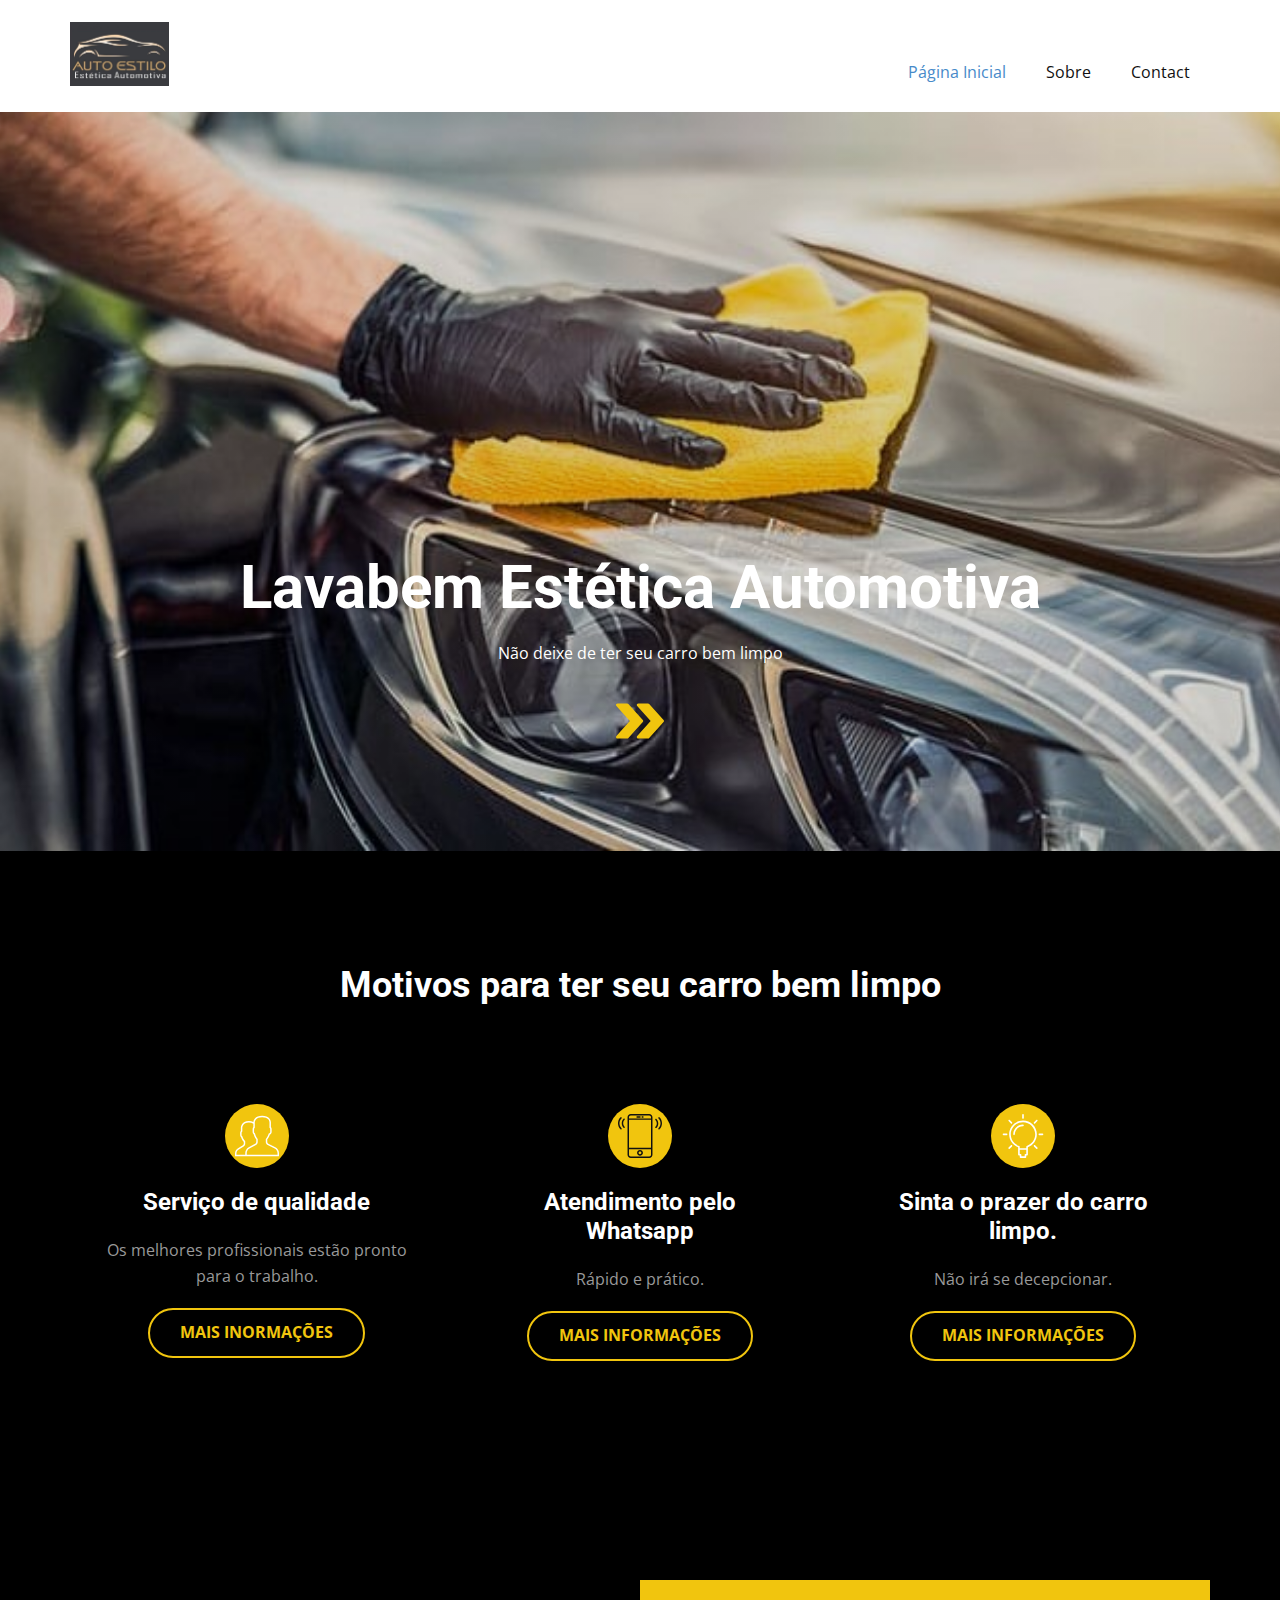
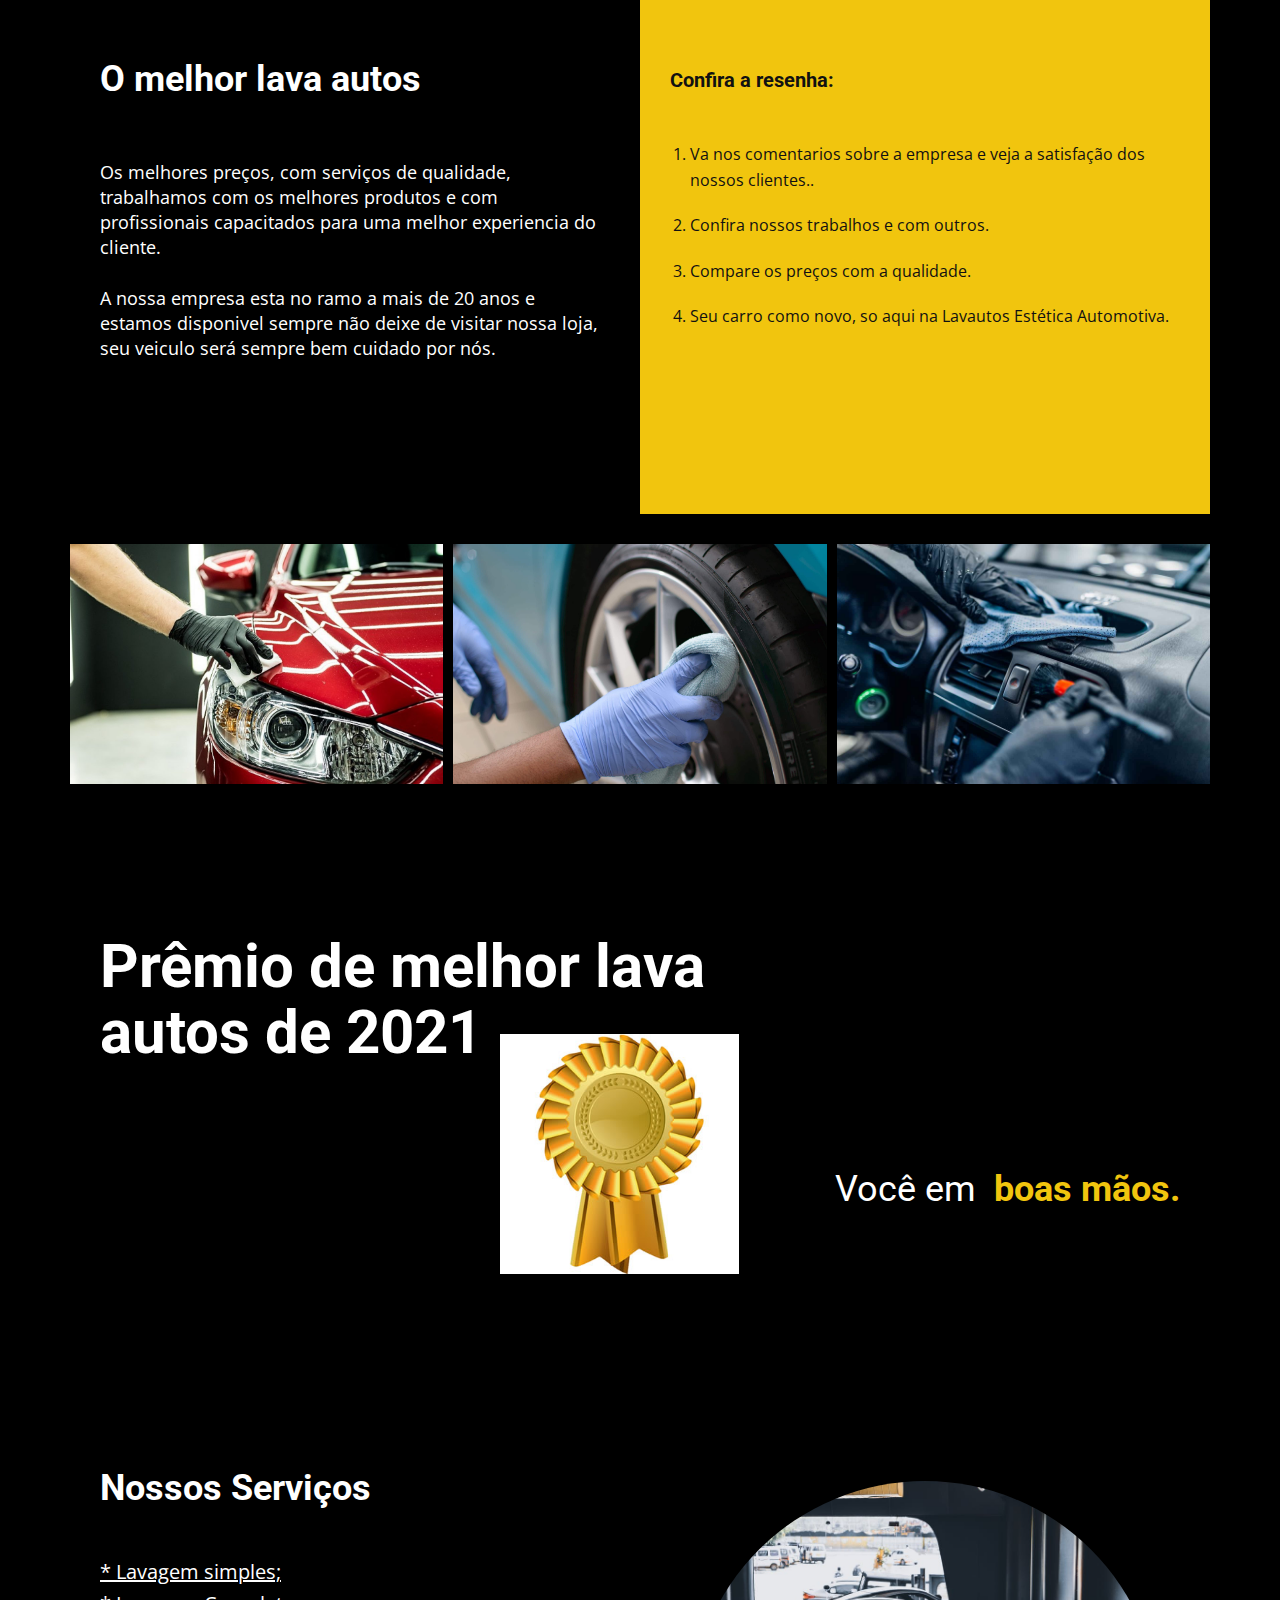
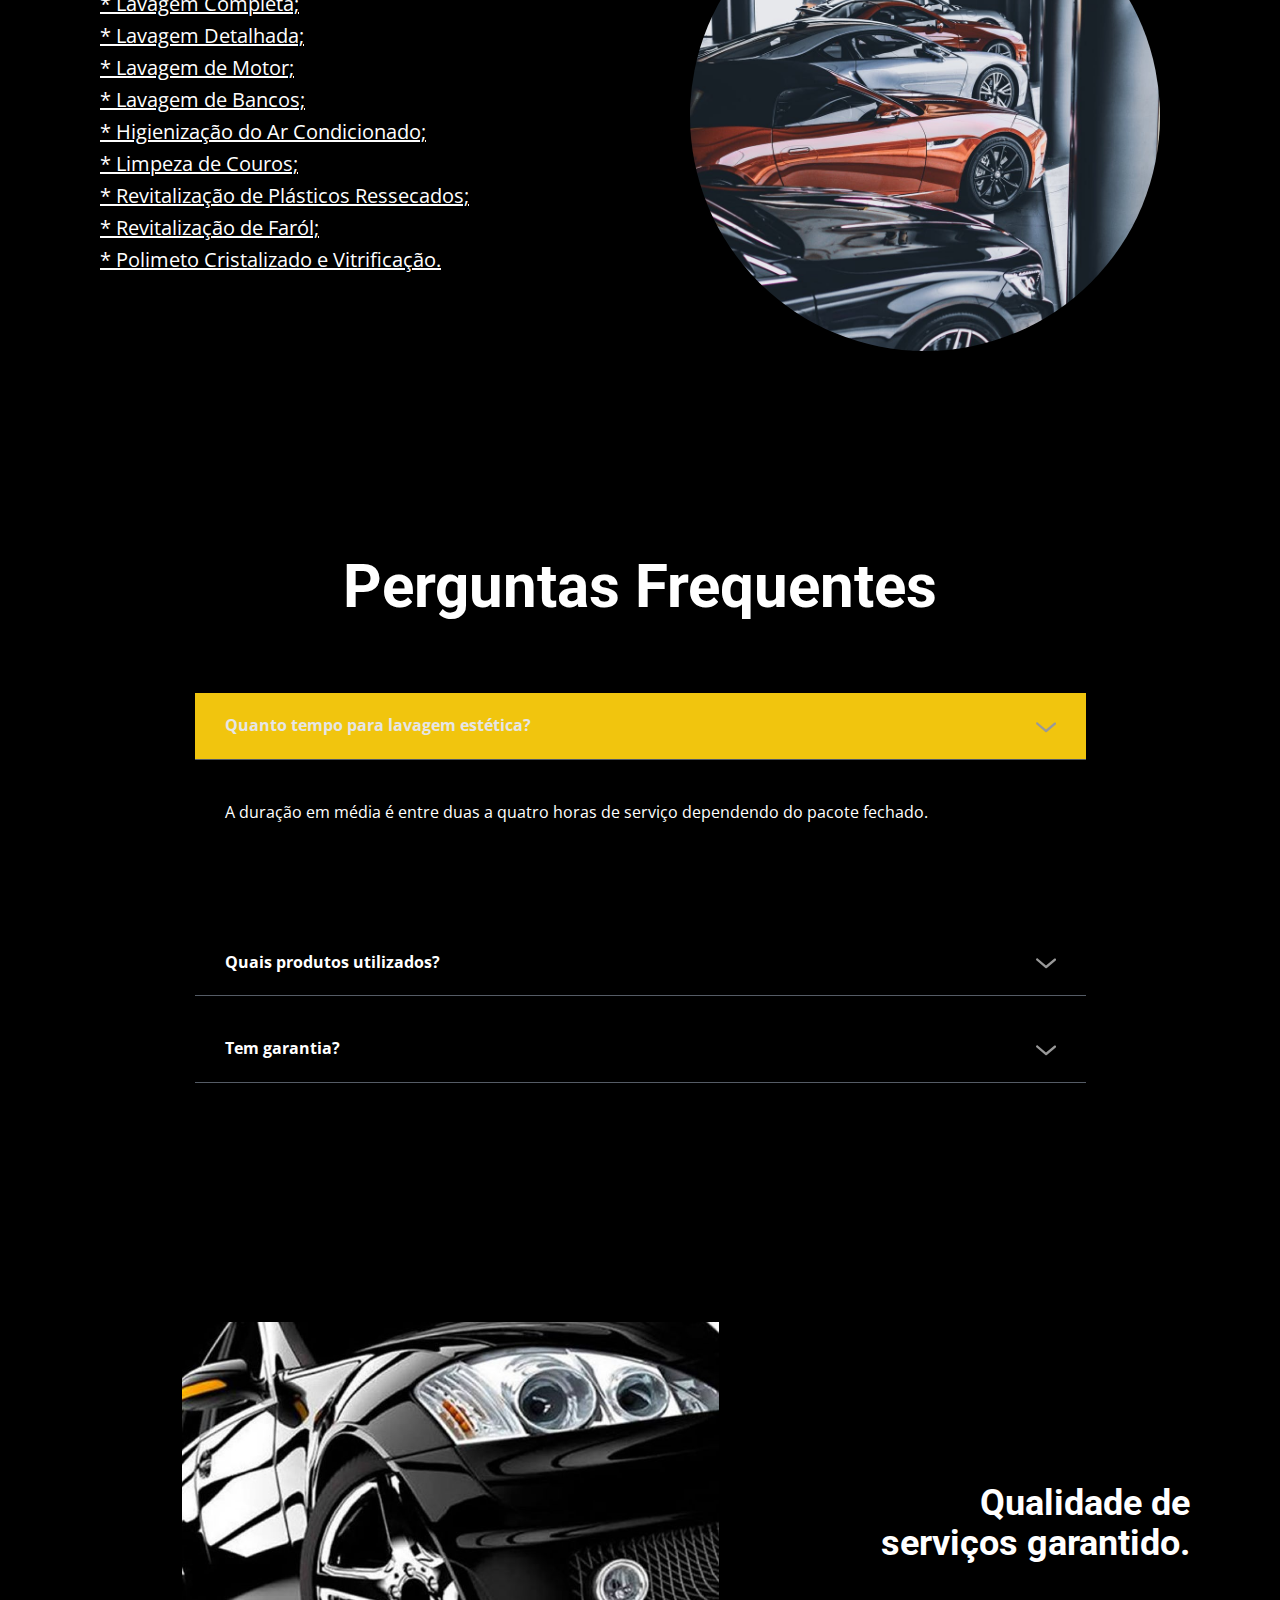
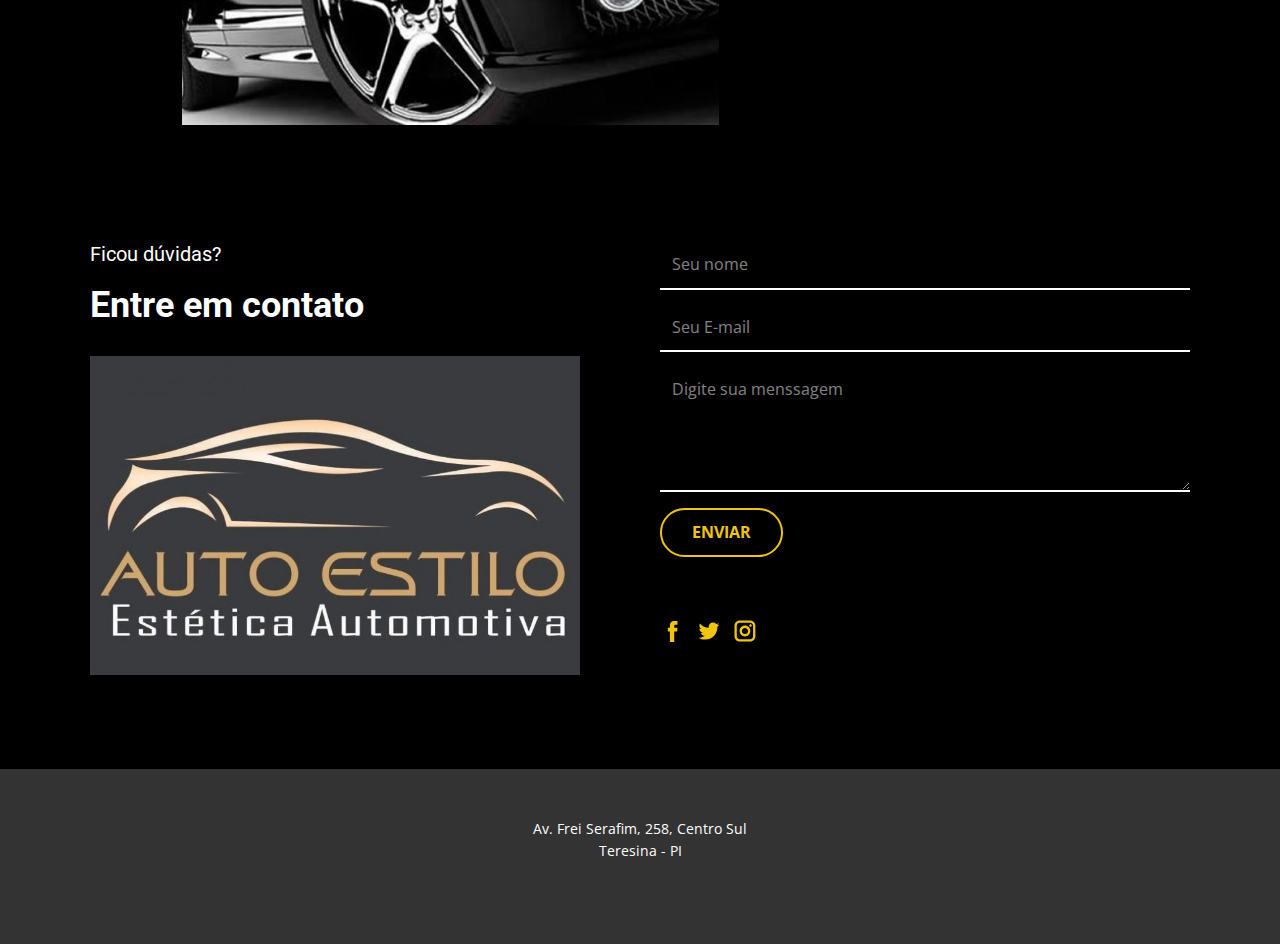
<file: Projeto WR/Página-Inicial.html>
<!DOCTYPE html>
<html style="font-size: 16px;">
  <head>
    <meta name="viewport" content="width=device-width, initial-scale=1.0">
    <meta charset="utf-8">
    <meta name="keywords" content="Lavabem Estética Automotiva, Motivos para ter seu carro bem limpo, O melhor lava autos, Prêmio de melhor lava autos de 2021, Nossos Serviços, Perguntas Frequentes, Qualidade de serviços garantido., Entre em contato">
    <meta name="description" content="">
    <title>Página Inicial</title>
    <link rel="stylesheet" href="nicepage.css" media="screen">
<link rel="stylesheet" href="Página-Inicial.css" media="screen">
    <script class="u-script" type="text/javascript" src="jquery.js" defer=""></script>
    <script class="u-script" type="text/javascript" src="nicepage.js" defer=""></script>
    <meta name="generator" content="Nicepage 4.12.17, nicepage.com">
    <link id="u-theme-google-font" rel="stylesheet" href="https://fonts.googleapis.com/css?family=Roboto:100,100i,300,300i,400,400i,500,500i,700,700i,900,900i|Open+Sans:300,300i,400,400i,500,500i,600,600i,700,700i,800,800i">
    
    
    
    
    
    
    
    
    
    <script type="application/ld+json">{
		"@context": "http://schema.org",
		"@type": "Organization",
		"name": "",
		"logo": "images/img7.jpg"
}</script>
    <meta name="theme-color" content="#478ac9">
    <meta property="og:title" content="Página Inicial">
    <meta property="og:type" content="website">
  </head>
  <body class="u-body u-xl-mode"><header class="u-clearfix u-header u-header" id="sec-b0ca"><div class="u-clearfix u-sheet u-valign-middle u-sheet-1">
        <a href="https://nicepage.com" class="u-image u-logo u-image-1" data-image-width="800" data-image-height="517">
          <img src="images/img7.jpg" class="u-logo-image u-logo-image-1">
        </a>
        <nav class="u-menu u-menu-dropdown u-offcanvas u-menu-1">
          <div class="menu-collapse" style="font-size: 1rem; letter-spacing: 0px;">
            <a class="u-button-style u-custom-left-right-menu-spacing u-custom-padding-bottom u-custom-top-bottom-menu-spacing u-nav-link u-text-active-palette-1-base u-text-hover-palette-2-base" href="#">
              <svg class="u-svg-link" viewBox="0 0 24 24"><use xmlns:xlink="http://www.w3.org/1999/xlink" xlink:href="#menu-hamburger"></use></svg>
              <svg class="u-svg-content" version="1.1" id="menu-hamburger" viewBox="0 0 16 16" x="0px" y="0px" xmlns:xlink="http://www.w3.org/1999/xlink" xmlns="http://www.w3.org/2000/svg"><g><rect y="1" width="16" height="2"></rect><rect y="7" width="16" height="2"></rect><rect y="13" width="16" height="2"></rect>
</g></svg>
            </a>
          </div>
          <div class="u-nav-container">
            <ul class="u-nav u-unstyled u-nav-1"><li class="u-nav-item"><a class="u-button-style u-nav-link u-text-active-palette-1-base u-text-hover-palette-2-base" href="Página-Inicial.html" style="padding: 10px 20px;">Página Inicial</a>
</li><li class="u-nav-item"><a class="u-button-style u-nav-link u-text-active-palette-1-base u-text-hover-palette-2-base" href="Sobre.html" style="padding: 10px 20px;">Sobre</a>
</li><li class="u-nav-item"><a class="u-button-style u-nav-link u-text-active-palette-1-base u-text-hover-palette-2-base" href="Contact.html" style="padding: 10px 20px;">Contact</a>
</li></ul>
          </div>
          <div class="u-nav-container-collapse">
            <div class="u-black u-container-style u-inner-container-layout u-opacity u-opacity-95 u-sidenav">
              <div class="u-inner-container-layout u-sidenav-overflow">
                <div class="u-menu-close"></div>
                <ul class="u-align-center u-nav u-popupmenu-items u-unstyled u-nav-2"><li class="u-nav-item"><a class="u-button-style u-nav-link" href="Página-Inicial.html">Página Inicial</a>
</li><li class="u-nav-item"><a class="u-button-style u-nav-link" href="Sobre.html">Sobre</a>
</li><li class="u-nav-item"><a class="u-button-style u-nav-link" href="Contact.html">Contact</a>
</li></ul>
              </div>
            </div>
            <div class="u-black u-menu-overlay u-opacity u-opacity-70"></div>
          </div>
        </nav>
      </div></header>
    <section class="u-align-center u-clearfix u-image u-shading u-section-1" id="carousel_c549" data-image-width="705" data-image-height="360">
      <div class="u-clearfix u-sheet u-sheet-1">
        <h1 class="u-text u-text-body-alt-color u-text-1">Lavabem Estética Automotiva</h1>
        <p class="u-text u-text-white u-text-2">Não deixe de ter seu carro bem limpo </p><span class="u-icon u-icon-circle u-text-palette-3-base u-icon-1"><svg class="u-svg-link" preserveAspectRatio="xMidYMin slice" viewBox="0 0 480.026 480.026" style=""><use xmlns:xlink="http://www.w3.org/1999/xlink" xlink:href="#svg-5092"></use></svg><svg class="u-svg-content" viewBox="0 0 480.026 480.026" x="0px" y="0px" id="svg-5092" style="enable-background:new 0 0 480.026 480.026;"><g><g><path d="M475.922,229.325l-144-160c-3.072-3.392-7.36-5.312-11.904-5.312h-96c-6.304,0-12.032,3.712-14.624,9.472    c-2.56,5.792-1.504,12.544,2.72,17.216l134.368,149.312l-134.368,149.28c-4.224,4.704-5.312,11.456-2.72,17.216    c2.592,5.792,8.32,9.504,14.624,9.504h96c4.544,0,8.832-1.952,11.904-5.28l144-160    C481.394,244.653,481.394,235.373,475.922,229.325z"></path>
</g>
</g><g><g><path d="M267.922,229.325l-144-160c-3.072-3.392-7.36-5.312-11.904-5.312h-96c-6.304,0-12.032,3.712-14.624,9.472    c-2.56,5.792-1.504,12.544,2.72,17.216l134.368,149.312L4.114,389.293c-4.224,4.704-5.312,11.456-2.72,17.216    c2.592,5.792,8.32,9.504,14.624,9.504h96c4.544,0,8.832-1.952,11.904-5.28l144-160    C273.394,244.653,273.394,235.373,267.922,229.325z"></path>
</g>
</g></svg></span>
      </div>
    </section>
    <section class="u-align-center u-black u-clearfix u-section-2" id="carousel_3bc9">
      <div class="u-clearfix u-sheet u-valign-middle u-sheet-1">
        <h2 class="u-text u-text-1">Motivos para ter seu carro bem limpo</h2>
        <div class="u-expanded-width u-list u-list-1">
          <div class="u-repeater u-repeater-1">
            <div class="u-align-center u-container-style u-list-item u-repeater-item">
              <div class="u-container-layout u-similar-container u-valign-top u-container-layout-1"><span class="u-icon u-icon-circle u-palette-3-base u-icon-1"><svg class="u-svg-link" preserveAspectRatio="xMidYMin slice" viewBox="0 0 60 60" style=""><use xmlns:xlink="http://www.w3.org/1999/xlink" xlink:href="#svg-6a51"></use></svg><svg class="u-svg-content" viewBox="0 0 60 60" x="0px" y="0px" id="svg-6a51" style="enable-background:new 0 0 60 60;"><path d="M55.014,45.389l-9.553-4.776C44.56,40.162,44,39.256,44,38.248v-3.381c0.229-0.28,0.47-0.599,0.719-0.951
	c1.239-1.75,2.232-3.698,2.954-5.799C49.084,27.47,50,26.075,50,24.5v-4c0-0.963-0.36-1.896-1-2.625v-5.319
	c0.056-0.55,0.276-3.824-2.092-6.525C44.854,3.688,41.521,2.5,37,2.5s-7.854,1.188-9.908,3.53c-1.435,1.637-1.918,3.481-2.064,4.805
	C23.314,9.949,21.294,9.5,19,9.5c-10.389,0-10.994,8.855-11,9v4.579c-0.648,0.706-1,1.521-1,2.33v3.454
	c0,1.079,0.483,2.085,1.311,2.765c0.825,3.11,2.854,5.46,3.644,6.285v2.743c0,0.787-0.428,1.509-1.171,1.915l-6.653,4.173
	C1.583,48.134,0,50.801,0,53.703V57.5h14h2h44v-4.043C60,50.019,58.089,46.927,55.014,45.389z M14,53.262V55.5H2v-1.797
	c0-2.17,1.184-4.164,3.141-5.233l6.652-4.173c1.333-0.727,2.161-2.121,2.161-3.641v-3.591l-0.318-0.297
	c-0.026-0.024-2.683-2.534-3.468-5.955l-0.091-0.396l-0.342-0.22C9.275,29.899,9,29.4,9,28.863v-3.454
	c0-0.36,0.245-0.788,0.671-1.174L10,23.938l-0.002-5.38C10.016,18.271,10.537,11.5,19,11.5c2.393,0,4.408,0.553,6,1.644v4.731
	c-0.64,0.729-1,1.662-1,2.625v4c0,0.304,0.035,0.603,0.101,0.893c0.027,0.116,0.081,0.222,0.118,0.334
	c0.055,0.168,0.099,0.341,0.176,0.5c0.001,0.002,0.002,0.003,0.003,0.005c0.256,0.528,0.629,1,1.099,1.377
	c0.005,0.019,0.011,0.036,0.016,0.054c0.06,0.229,0.123,0.457,0.191,0.68l0.081,0.261c0.014,0.046,0.031,0.093,0.046,0.139
	c0.035,0.108,0.069,0.215,0.105,0.321c0.06,0.175,0.123,0.356,0.196,0.553c0.031,0.082,0.065,0.156,0.097,0.237
	c0.082,0.209,0.164,0.411,0.25,0.611c0.021,0.048,0.039,0.1,0.06,0.147l0.056,0.126c0.026,0.058,0.053,0.11,0.079,0.167
	c0.098,0.214,0.194,0.421,0.294,0.621c0.016,0.032,0.031,0.067,0.047,0.099c0.063,0.125,0.126,0.243,0.189,0.363
	c0.108,0.206,0.214,0.4,0.32,0.588c0.052,0.092,0.103,0.182,0.154,0.269c0.144,0.246,0.281,0.472,0.414,0.682
	c0.029,0.045,0.057,0.092,0.085,0.135c0.242,0.375,0.452,0.679,0.626,0.916c0.046,0.063,0.086,0.117,0.125,0.17
	c0.022,0.029,0.052,0.071,0.071,0.097v3.309c0,0.968-0.528,1.856-1.377,2.32l-2.646,1.443l-0.461-0.041l-0.188,0.395l-5.626,3.069
	C15.801,46.924,14,49.958,14,53.262z M58,55.5H16v-2.238c0-2.571,1.402-4.934,3.659-6.164l8.921-4.866
	C30.073,41.417,31,39.854,31,38.155v-4.018v-0.001l-0.194-0.232l-0.038-0.045c-0.002-0.003-0.064-0.078-0.165-0.21
	c-0.006-0.008-0.012-0.016-0.019-0.024c-0.053-0.069-0.115-0.152-0.186-0.251c-0.001-0.002-0.002-0.003-0.003-0.005
	c-0.149-0.207-0.336-0.476-0.544-0.8c-0.005-0.007-0.009-0.015-0.014-0.022c-0.098-0.153-0.202-0.32-0.308-0.497
	c-0.008-0.013-0.016-0.026-0.024-0.04c-0.226-0.379-0.466-0.808-0.705-1.283c0,0-0.001-0.001-0.001-0.002
	c-0.127-0.255-0.254-0.523-0.378-0.802l0,0c-0.017-0.039-0.035-0.077-0.052-0.116h0c-0.055-0.125-0.11-0.256-0.166-0.391
	c-0.02-0.049-0.04-0.1-0.06-0.15c-0.052-0.131-0.105-0.263-0.161-0.414c-0.102-0.272-0.198-0.556-0.29-0.849l-0.055-0.178
	c-0.006-0.02-0.013-0.04-0.019-0.061c-0.094-0.316-0.184-0.639-0.26-0.971l-0.091-0.396l-0.341-0.22
	C26.346,25.803,26,25.176,26,24.5v-4c0-0.561,0.238-1.084,0.67-1.475L27,18.728V12.5v-0.354l-0.027-0.021
	c-0.034-0.722,0.009-2.935,1.623-4.776C30.253,5.458,33.081,4.5,37,4.5c3.905,0,6.727,0.951,8.386,2.828
	c1.947,2.201,1.625,5.017,1.623,5.041L47,18.728l0.33,0.298C47.762,19.416,48,19.939,48,20.5v4c0,0.873-0.572,1.637-1.422,1.899
	l-0.498,0.153l-0.16,0.495c-0.669,2.081-1.622,4.003-2.834,5.713c-0.297,0.421-0.586,0.794-0.837,1.079L42,34.123v4.125
	c0,1.77,0.983,3.361,2.566,4.153l9.553,4.776C56.513,48.374,58,50.78,58,53.457V55.5z"></path></svg></span>
                <h5 class="u-text u-text-2">Serviço de qualidade</h5>
                <p class="u-text u-text-grey-40 u-text-3">Os melhores profissionais estão pronto para o trabalho.</p>
                <a href="https://nicepage.com/c/art-design-html-templates" class="u-border-2 u-border-palette-3-base u-btn u-btn-round u-button-style u-hover-palette-3-base u-none u-radius-25 u-text-hover-white u-text-palette-3-base u-btn-1">Mais inormações</a>
              </div>
            </div>
            <div class="u-align-center u-container-style u-list-item u-repeater-item">
              <div class="u-container-layout u-similar-container u-valign-top u-container-layout-2"><span class="u-icon u-icon-circle u-palette-3-base u-icon-2"><svg class="u-svg-link" preserveAspectRatio="xMidYMin slice" viewBox="0 0 60 60" style=""><use xmlns:xlink="http://www.w3.org/1999/xlink" xlink:href="#svg-c8a6"></use></svg><svg class="u-svg-content" viewBox="0 0 60 60" x="0px" y="0px" id="svg-c8a6" style="enable-background:new 0 0 60 60;"><g><path d="M42.595,0H17.405C14.977,0,13,1.977,13,4.405v51.189C13,58.023,14.977,60,17.405,60h25.189C45.023,60,47,58.023,47,55.595
		V4.405C47,1.977,45.023,0,42.595,0z M15,8h30v38H15V8z M17.405,2h25.189C43.921,2,45,3.079,45,4.405V6H15V4.405
		C15,3.079,16.079,2,17.405,2z M42.595,58H17.405C16.079,58,15,56.921,15,55.595V48h30v7.595C45,56.921,43.921,58,42.595,58z"></path><path d="M30,49c-2.206,0-4,1.794-4,4s1.794,4,4,4s4-1.794,4-4S32.206,49,30,49z M30,55c-1.103,0-2-0.897-2-2s0.897-2,2-2
		s2,0.897,2,2S31.103,55,30,55z"></path><path d="M26,5h4c0.553,0,1-0.447,1-1s-0.447-1-1-1h-4c-0.553,0-1,0.447-1,1S25.447,5,26,5z"></path><path d="M33,5h1c0.553,0,1-0.447,1-1s-0.447-1-1-1h-1c-0.553,0-1,0.447-1,1S32.447,5,33,5z"></path><path d="M56.612,4.569c-0.391-0.391-1.023-0.391-1.414,0s-0.391,1.023,0,1.414c3.736,3.736,3.736,9.815,0,13.552
		c-0.391,0.391-0.391,1.023,0,1.414c0.195,0.195,0.451,0.293,0.707,0.293s0.512-0.098,0.707-0.293
		C61.128,16.434,61.128,9.085,56.612,4.569z"></path><path d="M52.401,6.845c-0.391-0.391-1.023-0.391-1.414,0s-0.391,1.023,0,1.414c1.237,1.237,1.918,2.885,1.918,4.639
		s-0.681,3.401-1.918,4.638c-0.391,0.391-0.391,1.023,0,1.414c0.195,0.195,0.451,0.293,0.707,0.293s0.512-0.098,0.707-0.293
		c1.615-1.614,2.504-3.764,2.504-6.052S54.017,8.459,52.401,6.845z"></path><path d="M4.802,5.983c0.391-0.391,0.391-1.023,0-1.414s-1.023-0.391-1.414,0c-4.516,4.516-4.516,11.864,0,16.38
		c0.195,0.195,0.451,0.293,0.707,0.293s0.512-0.098,0.707-0.293c0.391-0.391,0.391-1.023,0-1.414
		C1.065,15.799,1.065,9.72,4.802,5.983z"></path><path d="M9.013,6.569c-0.391-0.391-1.023-0.391-1.414,0c-1.615,1.614-2.504,3.764-2.504,6.052s0.889,4.438,2.504,6.053
		c0.195,0.195,0.451,0.293,0.707,0.293s0.512-0.098,0.707-0.293c0.391-0.391,0.391-1.023,0-1.414
		c-1.237-1.237-1.918-2.885-1.918-4.639S7.775,9.22,9.013,7.983C9.403,7.593,9.403,6.96,9.013,6.569z"></path>
</g></svg></span>
                <h5 class="u-text u-text-4">Atendimento pelo Whatsapp</h5>
                <p class="u-text u-text-grey-40 u-text-5">Rápido e prático.</p>
                <a href="https://nicepage.com/k/adult-website-templates" class="u-border-2 u-border-palette-3-base u-btn u-btn-round u-button-style u-hover-palette-3-base u-none u-radius-25 u-text-hover-white u-text-palette-3-base u-btn-2">mais informações</a>
              </div>
            </div>
            <div class="u-align-center u-container-style u-list-item u-repeater-item">
              <div class="u-container-layout u-similar-container u-valign-top u-container-layout-3"><span class="u-icon u-icon-circle u-palette-3-base u-icon-3"><svg class="u-svg-link" preserveAspectRatio="xMidYMin slice" viewBox="0 0 54 54" style=""><use xmlns:xlink="http://www.w3.org/1999/xlink" xlink:href="#svg-fd51"></use></svg><svg class="u-svg-content" viewBox="0 0 54 54" x="0px" y="0px" id="svg-fd51" style="enable-background:new 0 0 54 54;"><g><path d="M27,8c-9.374,0-17,7.626-17,17c0,7.112,4.391,13.412,11,15.9V50c0,0.553,0.447,1,1,1h1v2c0,0.553,0.447,1,1,1h6
		c0.553,0,1-0.447,1-1v-2h1c0.553,0,1-0.447,1-1v-9.1c6.609-2.488,11-8.788,11-15.9C44,15.626,36.374,8,27,8z M30,49
		c-0.553,0-1,0.447-1,1v2h-4v-2c0-0.553-0.447-1-1-1h-1v-5h8v5H30z M31.688,39.242C31.277,39.377,31,39.761,31,40.192V42h-8v-1.808
		c0-0.432-0.277-0.815-0.688-0.95C16.145,37.214,12,31.49,12,25c0-8.271,6.729-15,15-15s15,6.729,15,15
		C42,31.49,37.855,37.214,31.688,39.242z"></path><path d="M27,6c0.553,0,1-0.447,1-1V1c0-0.553-0.447-1-1-1s-1,0.447-1,1v4C26,5.553,26.447,6,27,6z"></path><path d="M51,24h-4c-0.553,0-1,0.447-1,1s0.447,1,1,1h4c0.553,0,1-0.447,1-1S51.553,24,51,24z"></path><path d="M7,24H3c-0.553,0-1,0.447-1,1s0.447,1,1,1h4c0.553,0,1-0.447,1-1S7.553,24,7,24z"></path><path d="M43.264,7.322l-2.828,2.828c-0.391,0.391-0.391,1.023,0,1.414c0.195,0.195,0.451,0.293,0.707,0.293
		s0.512-0.098,0.707-0.293l2.828-2.828c0.391-0.391,0.391-1.023,0-1.414S43.654,6.932,43.264,7.322z"></path><path d="M12.15,38.436l-2.828,2.828c-0.391,0.391-0.391,1.023,0,1.414c0.195,0.195,0.451,0.293,0.707,0.293
		s0.512-0.098,0.707-0.293l2.828-2.828c0.391-0.391,0.391-1.023,0-1.414S12.541,38.045,12.15,38.436z"></path><path d="M41.85,38.436c-0.391-0.391-1.023-0.391-1.414,0s-0.391,1.023,0,1.414l2.828,2.828c0.195,0.195,0.451,0.293,0.707,0.293
		s0.512-0.098,0.707-0.293c0.391-0.391,0.391-1.023,0-1.414L41.85,38.436z"></path><path d="M12.15,11.564c0.195,0.195,0.451,0.293,0.707,0.293s0.512-0.098,0.707-0.293c0.391-0.391,0.391-1.023,0-1.414l-2.828-2.828
		c-0.391-0.391-1.023-0.391-1.414,0s-0.391,1.023,0,1.414L12.15,11.564z"></path><path d="M27,13c-6.617,0-12,5.383-12,12c0,0.553,0.447,1,1,1s1-0.447,1-1c0-5.514,4.486-10,10-10c0.553,0,1-0.447,1-1
		S27.553,13,27,13z"></path>
</g></svg></span>
                <h5 class="u-text u-text-6">Sinta o prazer do carro limpo.</h5>
                <p class="u-text u-text-grey-40 u-text-7">Não irá se decepcionar.</p>
                <a href="https://nicepage.review" class="u-border-2 u-border-palette-3-base u-btn u-btn-round u-button-style u-hover-palette-3-base u-none u-radius-25 u-text-hover-white u-text-palette-3-base u-btn-3">mais informações</a>
              </div>
            </div>
          </div>
        </div>
      </div>
    </section>
    <section class="u-black u-clearfix u-section-3" id="carousel_33db">
      <div class="u-clearfix u-sheet u-valign-middle u-sheet-1">
        <div class="u-clearfix u-expanded-width u-layout-wrap u-layout-wrap-1">
          <div class="u-layout">
            <div class="u-layout-row">
              <div class="u-container-style u-layout-cell u-size-30 u-layout-cell-1">
                <div class="u-container-layout u-container-layout-1">
                  <h2 class="u-text u-text-1">O melhor lava autos</h2>
                  <h6 class="u-custom-font u-text u-text-font u-text-2">Os melhores preços, com serviços de qualidade, trabalhamos com os melhores produtos e com profissionais capacitados para uma melhor experiencia do cliente.<br>
                    <br>A nossa empresa esta no ramo a mais de 20 anos e estamos disponivel sempre não deixe de visitar nossa loja, seu veiculo será sempre bem cuidado por nós.
                  </h6>
                </div>
              </div>
              <div class="u-container-style u-layout-cell u-palette-3-base u-size-30 u-layout-cell-2">
                <div class="u-container-layout u-container-layout-2">
                  <h5 class="u-text u-text-3">Confira a resenha:</h5>
                  <ol class="u-spacing-20 u-text u-text-4">
                    <li>Va nos comentarios sobre a empresa e veja a satisfação dos nossos clientes..</li>
                    <li>Confira nossos trabalhos e com outros.</li>
                    <li>Compare os preços com a qualidade.</li>
                    <li>Seu carro como novo, so aqui na Lavautos Estética Automotiva.</li>
                  </ol>
                </div>
              </div>
            </div>
          </div>
        </div>
        <div class="u-gallery u-layout-grid u-lightbox u-no-transition u-show-text-on-hover u-gallery-1">
          <div class="u-gallery-inner u-gallery-inner-1">
            <div class="u-effect-fade u-gallery-item">
              <div class="u-back-slide" data-image-width="1280" data-image-height="720">
                <img class="u-back-image u-expanded" src="images/img2.jpeg">
              </div>
              <div class="u-over-slide u-shading u-over-slide-1">
                <h3 class="u-gallery-heading"></h3>
                <p class="u-gallery-text"></p>
              </div>
            </div>
            <div class="u-effect-fade u-gallery-item u-gallery-item-2">
              <div class="u-back-slide" data-image-width="2560" data-image-height="1702">
                <img class="u-back-image u-expanded" src="images/img4.jpg">
              </div>
              <div class="u-over-slide u-shading u-over-slide-2">
                <h3 class="u-gallery-heading"></h3>
                <p class="u-gallery-text"></p>
              </div>
            </div>
            <div class="u-effect-fade u-gallery-item u-gallery-item-3">
              <div class="u-back-slide" data-image-width="1536" data-image-height="1024">
                <img class="u-back-image u-expanded" src="images/img3.jpg">
              </div>
              <div class="u-over-slide u-shading u-over-slide-3">
                <h3 class="u-gallery-heading"></h3>
                <p class="u-gallery-text"></p>
              </div>
            </div>
          </div>
        </div>
      </div>
    </section>
    <section class="u-black u-clearfix u-section-4" id="carousel_98bd">
      <div class="u-clearfix u-sheet u-sheet-1">
        <div class="u-clearfix u-expanded-width u-layout-wrap u-layout-wrap-1">
          <div class="u-layout">
            <div class="u-layout-row">
              <div class="u-container-style u-layout-cell u-size-36 u-layout-cell-1">
                <div class="u-container-layout u-container-layout-1">
                  <h2 class="u-text u-text-default u-text-1">Prêmio de melhor lava autos de 2021</h2>
                  <img class="u-image u-image-default u-image-1" src="images/img5.jpg" alt="" data-image-width="330" data-image-height="331">
                </div>
              </div>
              <div class="u-align-right u-container-style u-layout-cell u-size-24 u-layout-cell-2">
                <div class="u-container-layout u-container-layout-2">
                  <h5 class="u-text u-text-2">Você em&nbsp;&nbsp;<span style="font-weight: 700;" class="u-text-palette-3-base">boas mãos.</span>
                  </h5>
                </div>
              </div>
            </div>
          </div>
        </div>
      </div>
    </section>
    <section class="u-black u-clearfix u-section-5" id="carousel_c226">
      <div class="u-clearfix u-sheet u-sheet-1">
        <div class="u-clearfix u-expanded-width u-layout-wrap u-layout-wrap-1">
          <div class="u-layout">
            <div class="u-layout-row">
              <div class="u-container-style u-layout-cell u-size-30 u-layout-cell-1">
                <div class="u-container-layout u-container-layout-1">
                  <h2 class="u-text u-text-1">Nossos Serviços</h2>
                  <h4 class="u-custom-font u-text u-text-font u-text-2">* Lavagem simples;<br>* Lavagem Completa;<br>* Lavagem Detalhada;<br>* Lavagem de Motor;<br>* Lavagem de Bancos;<br>* Higienização do Ar Condicionado;<br>* Limpeza de Couros;<br>* Revitalização de Plásticos Ressecados;<br>* Revitalização de Faról;<br>* Polimeto Cristalizado e Vitrificação.
                  </h4>
                </div>
              </div>
              <div class="u-align-center u-container-style u-layout-cell u-shape-rectangle u-size-30 u-layout-cell-2">
                <div class="u-container-layout u-valign-middle u-container-layout-2">
                  <div class="u-image u-image-circle u-image-1" data-image-width="1000" data-image-height="1500"></div>
                </div>
              </div>
            </div>
          </div>
        </div>
      </div>
    </section>
    <section class="u-align-center u-black u-clearfix u-section-6" id="carousel_225c">
      <div class="u-clearfix u-sheet u-sheet-1">
        <h2 class="u-text u-text-1">Perguntas Frequentes</h2>
        <div class="u-accordion u-faq u-spacing-20 u-accordion-1">
          <div class="u-accordion-item">
            <a class="active u-accordion-link u-active-palette-3-base u-border-1 u-border-active-palette-5-dark-2 u-border-hover-palette-5-dark-2 u-border-no-left u-border-no-right u-border-no-top u-border-palette-5-dark-2 u-button-style u-text-body-alt-color u-accordion-link-1" id="link-accordion-6327" aria-controls="accordion-6327" aria-selected="true">
              <span class="u-accordion-link-text">Quanto tempo para lavagem estética?</span><span class="u-accordion-link-icon u-icon u-text-black u-icon-1"><svg class="u-svg-link" preserveAspectRatio="xMidYMin slice" viewBox="0 0 16 16" style=""><use xmlns:xlink="http://www.w3.org/1999/xlink" xlink:href="#svg-2c6d"></use></svg><svg class="u-svg-content" viewBox="0 0 16 16" x="0px" y="0px" id="svg-2c6d" style=""><path d="M8,10.7L1.6,5.3c-0.4-0.4-1-0.4-1.3,0c-0.4,0.4-0.4,0.9,0,1.3l7.2,6.1c0.1,0.1,0.4,0.2,0.6,0.2s0.4-0.1,0.6-0.2l7.1-6
	c0.4-0.4,0.4-0.9,0-1.3c-0.4-0.4-1-0.4-1.3,0L8,10.7z"></path></svg></span>
            </a>
            <div class="u-accordion-active u-accordion-pane u-container-style u-accordion-pane-1" id="accordion-6327" aria-labelledby="link-accordion-6327">
              <div class="u-container-layout u-container-layout-1">
                <div class="fr-view u-clearfix u-rich-text u-text">
                  <p>A duração em média é entre duas a quatro horas de serviço dependendo do pacote fechado.</p>
                </div>
              </div>
            </div>
          </div>
          <div class="u-accordion-item">
            <a class="u-accordion-link u-active-palette-3-base u-border-1 u-border-active-palette-5-dark-2 u-border-hover-palette-5-dark-2 u-border-no-left u-border-no-right u-border-no-top u-border-palette-5-dark-2 u-button-style u-text-body-alt-color u-accordion-link-2" id="link-accordion-4aab" aria-controls="accordion-4aab" aria-selected="false">
              <span class="u-accordion-link-text">Quais produtos utilizados?</span><span class="u-accordion-link-icon u-icon u-text-black u-icon-2"><svg class="u-svg-link" preserveAspectRatio="xMidYMin slice" viewBox="0 0 16 16" style=""><use xmlns:xlink="http://www.w3.org/1999/xlink" xlink:href="#svg-937a"></use></svg><svg class="u-svg-content" viewBox="0 0 16 16" x="0px" y="0px" id="svg-937a" style=""><path d="M8,10.7L1.6,5.3c-0.4-0.4-1-0.4-1.3,0c-0.4,0.4-0.4,0.9,0,1.3l7.2,6.1c0.1,0.1,0.4,0.2,0.6,0.2s0.4-0.1,0.6-0.2l7.1-6
	c0.4-0.4,0.4-0.9,0-1.3c-0.4-0.4-1-0.4-1.3,0L8,10.7z"></path></svg></span>
            </a>
            <div class="u-accordion-pane u-container-style u-accordion-pane-2" id="accordion-4aab" aria-labelledby="link-accordion-4aab">
              <div class="u-container-layout u-container-layout-2">
                <div class="fr-view u-clearfix u-rich-text u-text">
                  <p>Trabalhamos com produtos espacializados em limpeza automotiva como vonix</p>
                </div>
              </div>
            </div>
          </div>
          <div class="u-accordion-item">
            <a class="u-accordion-link u-active-palette-3-base u-border-1 u-border-active-palette-5-dark-2 u-border-hover-palette-5-dark-2 u-border-no-left u-border-no-right u-border-no-top u-border-palette-5-dark-2 u-button-style u-text-body-alt-color u-accordion-link-3" id="link-accordion-eb1f" aria-controls="accordion-eb1f" aria-selected="false">
              <span class="u-accordion-link-text">Tem garantia?</span><span class="u-accordion-link-icon u-icon u-text-black u-icon-3"><svg class="u-svg-link" preserveAspectRatio="xMidYMin slice" viewBox="0 0 16 16" style=""><use xmlns:xlink="http://www.w3.org/1999/xlink" xlink:href="#svg-4086"></use></svg><svg class="u-svg-content" viewBox="0 0 16 16" x="0px" y="0px" id="svg-4086" style=""><path d="M8,10.7L1.6,5.3c-0.4-0.4-1-0.4-1.3,0c-0.4,0.4-0.4,0.9,0,1.3l7.2,6.1c0.1,0.1,0.4,0.2,0.6,0.2s0.4-0.1,0.6-0.2l7.1-6
	c0.4-0.4,0.4-0.9,0-1.3c-0.4-0.4-1-0.4-1.3,0L8,10.7z"></path></svg></span>
            </a>
            <div class="u-accordion-pane u-container-style u-accordion-pane-3" id="accordion-eb1f" aria-labelledby="link-accordion-eb1f">
              <div class="u-container-layout u-container-layout-3">
                <div class="fr-view u-clearfix u-rich-text u-text">
                  <p>Sim, dependendo do serviço, repassamos o prazo de cada.</p>
                </div>
              </div>
            </div>
          </div>
        </div>
      </div>
    </section>
    <section class="u-black u-clearfix u-section-7" id="carousel_0f69">
      <div class="u-clearfix u-sheet u-sheet-1">
        <div class="u-clearfix u-expanded-width u-layout-wrap u-layout-wrap-1">
          <div class="u-layout">
            <div class="u-layout-row">
              <div class="u-container-style u-image u-image-contain u-layout-cell u-left-cell u-size-37-lg u-size-37-md u-size-37-sm u-size-37-xs u-size-40-xl u-image-1" data-image-width="800" data-image-height="600">
                <div class="u-container-layout u-container-layout-1"></div>
              </div>
              <div class="u-align-right u-container-style u-layout-cell u-right-cell u-size-20-xl u-size-23-lg u-size-23-md u-size-23-sm u-size-23-xs u-layout-cell-2">
                <div class="u-container-layout u-valign-middle u-container-layout-2">
                  <h2 class="u-text u-text-white u-text-1">Qualidade de serviços garantido.</h2>
                </div>
              </div>
            </div>
          </div>
        </div>
      </div>
    </section>
    <section class="u-black u-clearfix u-section-8" id="carousel_1b3d">
      <div class="u-clearfix u-sheet u-sheet-1">
        <div class="u-clearfix u-expanded-width u-layout-wrap u-layout-wrap-1">
          <div class="u-layout">
            <div class="u-layout-row">
              <div class="u-container-style u-layout-cell u-left-cell u-size-30 u-layout-cell-1">
                <div class="u-container-layout u-container-layout-1">
                  <h5 class="u-text u-text-1">Ficou dúvidas?</h5>
                  <h2 class="u-text u-text-2">Entre em contato</h2>
                  <img class="u-expanded-width u-image u-image-default u-image-1" src="images/img7.jpg" alt="" data-image-width="800" data-image-height="517">
                </div>
              </div>
              <div class="u-container-style u-layout-cell u-right-cell u-size-30 u-layout-cell-2">
                <div class="u-container-layout u-valign-top u-container-layout-2">
                  <div class="u-form u-form-1">
                    <form action="#" method="POST" class="u-block-31cd-12 u-clearfix u-form-spacing-15 u-form-vertical u-inner-form" source="email"><!-- hidden inputs for siteId and pageId -->
                      <div class="u-form-group u-form-name">
                        <label for="name-f798" class="u-form-control-hidden u-label">Name</label>
                        <input type="text" placeholder="Seu nome" id="name-f798" name="name" class="u-border-2 u-border-no-left u-border-no-right u-border-no-top u-border-white u-input u-input-rectangle" required="">
                      </div><!-- always visible -->
                      <div class="u-form-email u-form-group">
                        <label for="email-f798" class="u-form-control-hidden u-label">Email</label>
                        <input type="email" placeholder="Seu E-mail" id="email-f798" name="email" class="u-border-2 u-border-no-left u-border-no-right u-border-no-top u-border-white u-input u-input-rectangle" required="">
                      </div>
                      <div class="u-form-group u-form-message">
                        <label for="message-f798" class="u-form-control-hidden u-label">Message</label>
                        <textarea placeholder="Digite sua menssagem" rows="4" cols="50" id="message-f798" name="message" class="u-border-2 u-border-no-left u-border-no-right u-border-no-top u-border-white u-input u-input-rectangle" required=""></textarea>
                      </div>
                      <div class="u-form-group u-form-submit">
                        <a href="#" class="u-active-white u-border-2 u-border-active-white u-border-hover-white u-border-palette-3-base u-btn u-btn-round u-btn-submit u-button-style u-hover-palette-3-base u-none u-radius-25 u-text-active-palette-3-base u-text-hover-palette-3-base u-text-palette-3-base u-btn-1">Enviar</a>
                        <input type="submit" value="submit" class="u-form-control-hidden">
                      </div>
                      <div class="u-form-send-message u-form-send-success"> Thank you! Your message has been sent. </div>
                      <div class="u-form-send-error u-form-send-message"> Unable to send your message. Please fix errors then try again. </div>
                      <input type="hidden" value="" name="recaptchaResponse">
                    </form>
                  </div>
                  <div class="u-social-icons u-spacing-10 u-social-icons-1">
                    <a class="u-social-url" target="_blank" href=""><span class="u-icon u-icon-circle u-social-facebook u-social-icon u-text-palette-3-base u-icon-1"><svg class="u-svg-link" preserveAspectRatio="xMidYMin slice" viewBox="0 0 112.2 112.2" style=""><use xmlns:xlink="http://www.w3.org/1999/xlink" xlink:href="#svg-5f4f"></use></svg><svg x="0px" y="0px" viewBox="0 0 112.2 112.2" id="svg-5f4f" class="u-svg-content"><path d="M75.5,28.8H65.4c-1.5,0-4,0.9-4,4.3v9.4h13.9l-1.5,15.8H61.4v45.1H42.8V58.3h-8.8V42.4h8.8V32.2 c0-7.4,3.4-18.8,18.8-18.8h13.8v15.4H75.5z"></path></svg></span>
                    </a>
                    <a class="u-social-url" target="_blank" href=""><span class="u-icon u-icon-circle u-social-icon u-social-twitter u-text-palette-3-base u-icon-2"><svg class="u-svg-link" preserveAspectRatio="xMidYMin slice" viewBox="0 0 112.2 112.2" style=""><use xmlns:xlink="http://www.w3.org/1999/xlink" xlink:href="#svg-a709"></use></svg><svg x="0px" y="0px" viewBox="0 0 112.2 112.2" id="svg-a709" class="u-svg-content"><path d="M92.2,38.2c0,0.8,0,1.6,0,2.3c0,24.3-18.6,52.4-52.6,52.4c-10.6,0.1-20.2-2.9-28.5-8.2 c1.4,0.2,2.9,0.2,4.4,0.2c8.7,0,16.7-2.9,23-7.9c-8.1-0.2-14.9-5.5-17.3-12.8c1.1,0.2,2.4,0.2,3.4,0.2c1.6,0,3.3-0.2,4.8-0.7 c-8.4-1.6-14.9-9.2-14.9-18c0-0.2,0-0.2,0-0.2c2.5,1.4,5.4,2.2,8.4,2.3c-5-3.3-8.3-8.9-8.3-15.4c0-3.4,1-6.5,2.5-9.2 c9.1,11.1,22.7,18.5,38,19.2c-0.2-1.4-0.4-2.8-0.4-4.3c0.1-10,8.3-18.2,18.5-18.2c5.4,0,10.1,2.2,13.5,5.7c4.3-0.8,8.1-2.3,11.7-4.5 c-1.4,4.3-4.3,7.9-8.1,10.1c3.7-0.4,7.3-1.4,10.6-2.9C98.9,32.3,95.7,35.5,92.2,38.2z"></path></svg></span>
                    </a>
                    <a class="u-social-url" target="_blank" href=""><span class="u-icon u-icon-circle u-social-icon u-social-instagram u-text-palette-3-base u-icon-3"><svg class="u-svg-link" preserveAspectRatio="xMidYMin slice" viewBox="0 0 112.2 112.2" style=""><use xmlns:xlink="http://www.w3.org/1999/xlink" xlink:href="#svg-0b43"></use></svg><svg x="0px" y="0px" viewBox="0 0 112.2 112.2" id="svg-0b43" class="u-svg-content"><path d="M55.9,32.9c-12.8,0-23.2,10.4-23.2,23.2s10.4,23.2,23.2,23.2s23.2-10.4,23.2-23.2S68.7,32.9,55.9,32.9z M55.9,69.4c-7.4,0-13.3-6-13.3-13.3c-0.1-7.4,6-13.3,13.3-13.3s13.3,6,13.3,13.3C69.3,63.5,63.3,69.4,55.9,69.4z"></path><path d="M79.7,26.8c-3,0-5.4,2.5-5.4,5.4s2.5,5.4,5.4,5.4c3,0,5.4-2.5,5.4-5.4S82.7,26.8,79.7,26.8z"></path><path d="M78.2,11H33.5C21,11,10.8,21.3,10.8,33.7v44.7c0,12.6,10.2,22.8,22.7,22.8h44.7c12.6,0,22.7-10.2,22.7-22.7 V33.7C100.8,21.1,90.6,11,78.2,11z M91,78.4c0,7.1-5.8,12.8-12.8,12.8H33.5c-7.1,0-12.8-5.8-12.8-12.8V33.7 c0-7.1,5.8-12.8,12.8-12.8h44.7c7.1,0,12.8,5.8,12.8,12.8V78.4z"></path></svg></span>
                    </a>
                  </div>
                </div>
              </div>
            </div>
          </div>
        </div>
      </div>
    </section>
    
    
    <footer class="u-align-center u-clearfix u-footer u-grey-80 u-footer" id="sec-bcea"><div class="u-clearfix u-sheet u-sheet-1">
        <p class="u-small-text u-text u-text-variant u-text-1">Av. Frei Serafim, 258, Centro Sul<br>Teresina - PI
        </p>
      </div></footer>
    <section class="u-backlink u-clearfix u-grey-80">
    </section>
  </body>
</html>
</file>
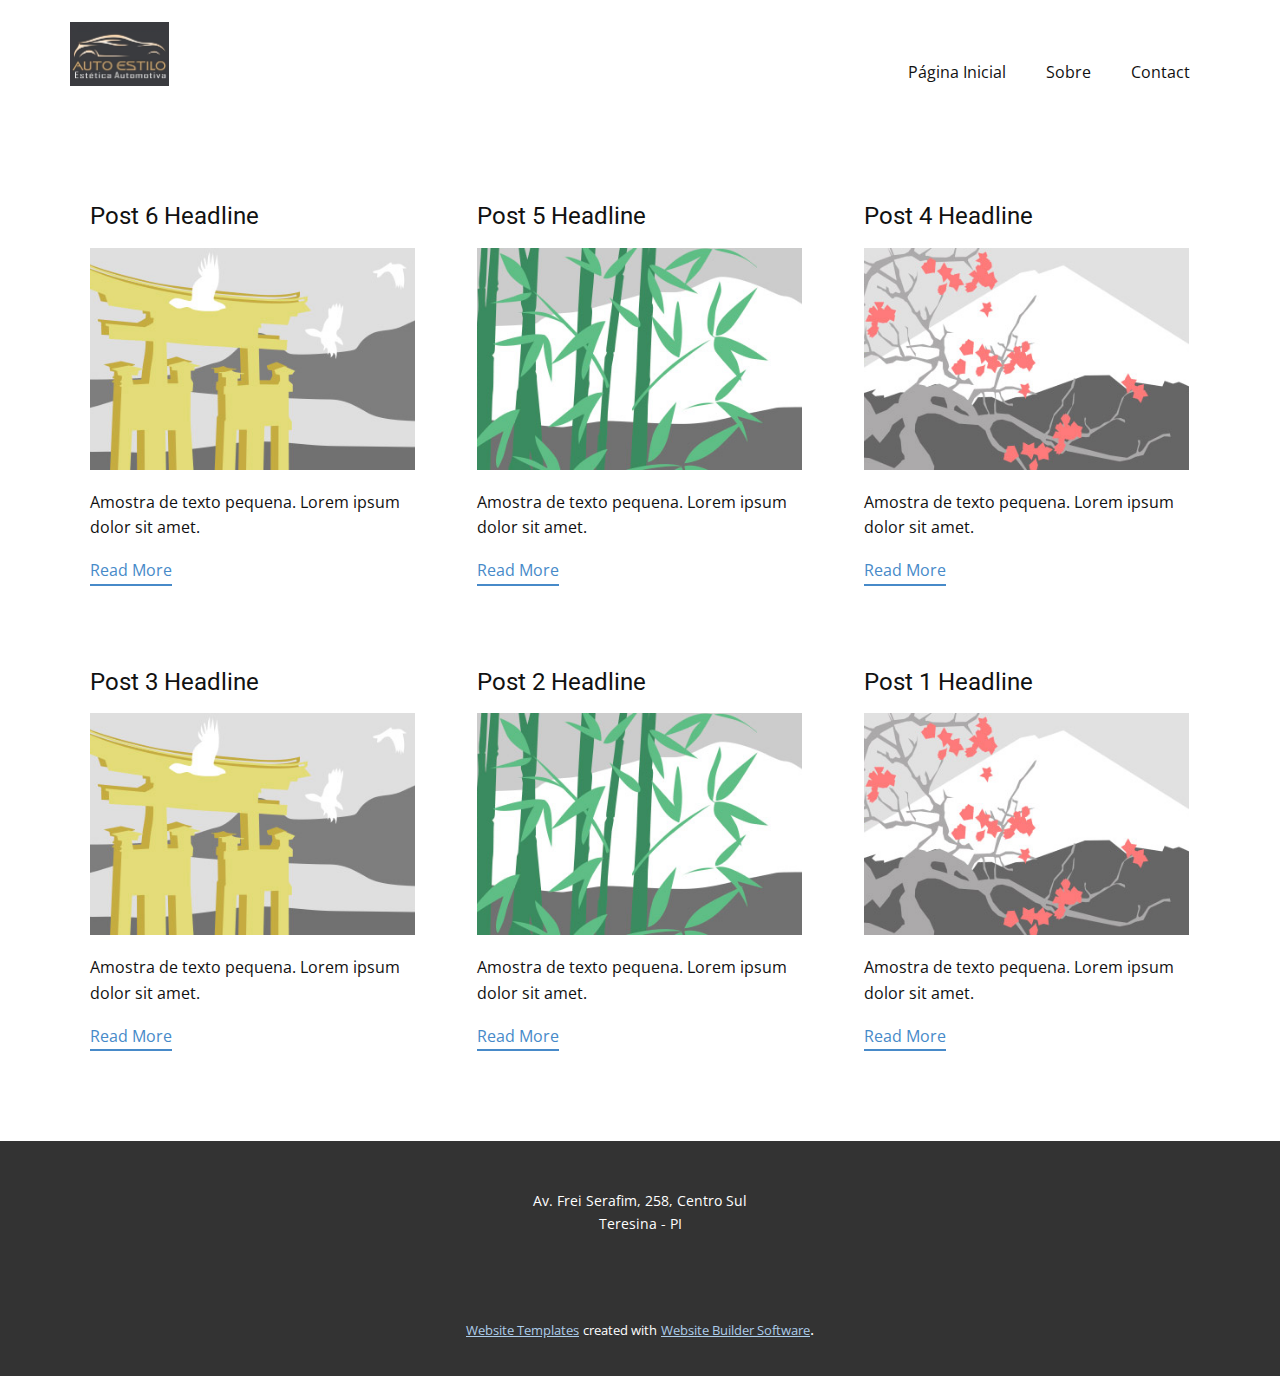
<file: Projeto WR/blog/blog.html>
<html style="font-size: 16px;"><head>
    <meta name="viewport" content="width=device-width, initial-scale=1.0">
    <meta charset="utf-8">
    <meta name="keywords" content="">
    <meta name="description" content="">
    <title>Blog Template</title>
    <link rel="stylesheet" href="../nicepage.css" media="screen">
<link rel="stylesheet" href="../Blog-Template.css" media="screen">
    <script class="u-script" type="text/javascript" src="../jquery.js" defer=""></script>
    <script class="u-script" type="text/javascript" src="../nicepage.js" defer=""></script>
    <meta name="generator" content="Nicepage 4.12.17, nicepage.com">
    <link id="u-theme-google-font" rel="stylesheet" href="https://fonts.googleapis.com/css?family=Roboto:100,100i,300,300i,400,400i,500,500i,700,700i,900,900i|Open+Sans:300,300i,400,400i,500,500i,600,600i,700,700i,800,800i">
    
    
    <script type="application/ld+json">{
		"@context": "http://schema.org",
		"@type": "Organization",
		"name": "",
		"logo": "images/img7.jpg"
}</script>
    <meta name="theme-color" content="#478ac9">
  </head>
  <body class="u-body u-xl-mode"><header class="u-clearfix u-header u-header" id="sec-b0ca"><div class="u-clearfix u-sheet u-valign-middle u-sheet-1">
        <a href="https://nicepage.com" class="u-image u-logo u-image-1" data-image-width="800" data-image-height="517">
          <img src="../images/img7.jpg" class="u-logo-image u-logo-image-1">
        </a>
        <nav class="u-menu u-menu-dropdown u-offcanvas u-menu-1">
          <div class="menu-collapse" style="font-size: 1rem; letter-spacing: 0px;">
            <a class="u-button-style u-custom-left-right-menu-spacing u-custom-padding-bottom u-custom-top-bottom-menu-spacing u-nav-link u-text-active-palette-1-base u-text-hover-palette-2-base" href="#">
              <svg class="u-svg-link" viewBox="0 0 24 24"><use xmlns:xlink="http://www.w3.org/1999/xlink" xlink:href="#menu-hamburger"></use></svg>
              <svg class="u-svg-content" version="1.1" id="menu-hamburger" viewBox="0 0 16 16" x="0px" y="0px" xmlns:xlink="http://www.w3.org/1999/xlink" xmlns="http://www.w3.org/2000/svg"><g><rect y="1" width="16" height="2"></rect><rect y="7" width="16" height="2"></rect><rect y="13" width="16" height="2"></rect>
</g></svg>
            </a>
          </div>
          <div class="u-nav-container">
            <ul class="u-nav u-unstyled u-nav-1"><li class="u-nav-item"><a class="u-button-style u-nav-link u-text-active-palette-1-base u-text-hover-palette-2-base" href="../Página-Inicial.html" style="padding: 10px 20px;">Página Inicial</a>
</li><li class="u-nav-item"><a class="u-button-style u-nav-link u-text-active-palette-1-base u-text-hover-palette-2-base" href="../Sobre.html" style="padding: 10px 20px;">Sobre</a>
</li><li class="u-nav-item"><a class="u-button-style u-nav-link u-text-active-palette-1-base u-text-hover-palette-2-base" href="../Contact.html" style="padding: 10px 20px;">Contact</a>
</li></ul>
          </div>
          <div class="u-nav-container-collapse">
            <div class="u-black u-container-style u-inner-container-layout u-opacity u-opacity-95 u-sidenav">
              <div class="u-inner-container-layout u-sidenav-overflow">
                <div class="u-menu-close"></div>
                <ul class="u-align-center u-nav u-popupmenu-items u-unstyled u-nav-2"><li class="u-nav-item"><a class="u-button-style u-nav-link" href="../Página-Inicial.html">Página Inicial</a>
</li><li class="u-nav-item"><a class="u-button-style u-nav-link" href="../Sobre.html">Sobre</a>
</li><li class="u-nav-item"><a class="u-button-style u-nav-link" href="../Contact.html">Contact</a>
</li></ul>
              </div>
            </div>
            <div class="u-black u-menu-overlay u-opacity u-opacity-70"></div>
          </div>
        </nav>
      </div></header>
    <section class="u-clearfix u-section-1" id="sec-a4ba">
      <div class="u-clearfix u-sheet u-valign-middle u-sheet-1"><!--blog--><!--blog_options_json--><!--{"type":"Recent","source":"","tags":"","count":""}--><!--/blog_options_json-->
        <div class="u-blog u-expanded-width u-repeater u-repeater-1"><!--blog_post-->
          <div class="u-blog-post u-container-style u-repeater-item u-white u-repeater-item-1">
            <div class="u-container-layout u-similar-container u-valign-top u-container-layout-1"><!--blog_post_header-->
              <h4 class="u-blog-control u-text u-text-1">
                <a class="u-post-header-link" href="../blog/post-5.html">Post 6 Headline</a>
              </h4><!--/blog_post_header--><!--blog_post_image-->
              <a class="u-post-header-link" href="../blog/post-5.html"><img alt="" class="u-blog-control u-expanded-width u-image u-image-default u-image-1" src="[data-uri]"></a><!--/blog_post_image--><!--blog_post_content-->
              <div class="u-blog-control u-post-content u-text u-text-2 fr-view">Amostra de texto pequena. Lorem ipsum dolor sit amet.</div><!--/blog_post_content--><!--blog_post_readmore-->
              <a href="../blog/post-5.html" class="u-blog-control u-border-2 u-border-palette-1-base u-btn u-btn-rectangle u-button-style u-none u-btn-1"><!--blog_post_readmore_content--><!--options_json--><!--{"content":"Read More","defaultValue":"Ler Mais"}--><!--/options_json-->Read More<!--/blog_post_readmore_content--></a><!--/blog_post_readmore-->
            </div>
          </div><div class="u-blog-post u-container-style u-repeater-item u-video-cover u-white">
            <div class="u-container-layout u-similar-container u-valign-top u-container-layout-2"><!--blog_post_header-->
              <h4 class="u-blog-control u-text u-text-3">
                <a class="u-post-header-link" href="../blog/post-4.html">Post 5 Headline</a>
              </h4><!--/blog_post_header--><!--blog_post_image-->
              <a class="u-post-header-link" href="../blog/post-4.html"><img alt="" class="u-blog-control u-expanded-width u-image u-image-default u-image-2" src="[data-uri]"></a><!--/blog_post_image--><!--blog_post_content-->
              <div class="u-blog-control u-post-content u-text u-text-4 fr-view">Amostra de texto pequena. Lorem ipsum dolor sit amet.</div><!--/blog_post_content--><!--blog_post_readmore-->
              <a href="../blog/post-4.html" class="u-blog-control u-border-2 u-border-palette-1-base u-btn u-btn-rectangle u-button-style u-none u-btn-2"><!--blog_post_readmore_content--><!--options_json--><!--{"content":"Read More","defaultValue":"Ler Mais"}--><!--/options_json-->Read More<!--/blog_post_readmore_content--></a><!--/blog_post_readmore-->
            </div>
          </div><div class="u-blog-post u-container-style u-repeater-item u-video-cover u-white">
            <div class="u-container-layout u-similar-container u-valign-top u-container-layout-3"><!--blog_post_header-->
              <h4 class="u-blog-control u-text u-text-5">
                <a class="u-post-header-link" href="../blog/post-3.html">Post 4 Headline</a>
              </h4><!--/blog_post_header--><!--blog_post_image-->
              <a class="u-post-header-link" href="../blog/post-3.html"><img alt="" class="u-blog-control u-expanded-width u-image u-image-default u-image-3" src="[data-uri]"></a><!--/blog_post_image--><!--blog_post_content-->
              <div class="u-blog-control u-post-content u-text u-text-6 fr-view">Amostra de texto pequena. Lorem ipsum dolor sit amet.</div><!--/blog_post_content--><!--blog_post_readmore-->
              <a href="../blog/post-3.html" class="u-blog-control u-border-2 u-border-palette-1-base u-btn u-btn-rectangle u-button-style u-none u-btn-3"><!--blog_post_readmore_content--><!--options_json--><!--{"content":"Read More","defaultValue":"Ler Mais"}--><!--/options_json-->Read More<!--/blog_post_readmore_content--></a><!--/blog_post_readmore-->
            </div>
          </div><div class="u-blog-post u-container-style u-repeater-item u-white u-repeater-item-1">
            <div class="u-container-layout u-similar-container u-valign-top u-container-layout-1"><!--blog_post_header-->
              <h4 class="u-blog-control u-text u-text-1">
                <a class="u-post-header-link" href="../blog/post-2.html">Post 3 Headline</a>
              </h4><!--/blog_post_header--><!--blog_post_image-->
              <a class="u-post-header-link" href="../blog/post-2.html"><img alt="" class="u-blog-control u-expanded-width u-image u-image-default u-image-1" src="[data-uri]"></a><!--/blog_post_image--><!--blog_post_content-->
              <div class="u-blog-control u-post-content u-text u-text-2 fr-view">Amostra de texto pequena. Lorem ipsum dolor sit amet.</div><!--/blog_post_content--><!--blog_post_readmore-->
              <a href="../blog/post-2.html" class="u-blog-control u-border-2 u-border-palette-1-base u-btn u-btn-rectangle u-button-style u-none u-btn-1"><!--blog_post_readmore_content--><!--options_json--><!--{"content":"Read More","defaultValue":"Ler Mais"}--><!--/options_json-->Read More<!--/blog_post_readmore_content--></a><!--/blog_post_readmore-->
            </div>
          </div><div class="u-blog-post u-container-style u-repeater-item u-video-cover u-white">
            <div class="u-container-layout u-similar-container u-valign-top u-container-layout-2"><!--blog_post_header-->
              <h4 class="u-blog-control u-text u-text-3">
                <a class="u-post-header-link" href="../blog/post-1.html">Post 2 Headline</a>
              </h4><!--/blog_post_header--><!--blog_post_image-->
              <a class="u-post-header-link" href="../blog/post-1.html"><img alt="" class="u-blog-control u-expanded-width u-image u-image-default u-image-2" src="[data-uri]"></a><!--/blog_post_image--><!--blog_post_content-->
              <div class="u-blog-control u-post-content u-text u-text-4 fr-view">Amostra de texto pequena. Lorem ipsum dolor sit amet.</div><!--/blog_post_content--><!--blog_post_readmore-->
              <a href="../blog/post-1.html" class="u-blog-control u-border-2 u-border-palette-1-base u-btn u-btn-rectangle u-button-style u-none u-btn-2"><!--blog_post_readmore_content--><!--options_json--><!--{"content":"Read More","defaultValue":"Ler Mais"}--><!--/options_json-->Read More<!--/blog_post_readmore_content--></a><!--/blog_post_readmore-->
            </div>
          </div><div class="u-blog-post u-container-style u-repeater-item u-video-cover u-white">
            <div class="u-container-layout u-similar-container u-valign-top u-container-layout-3"><!--blog_post_header-->
              <h4 class="u-blog-control u-text u-text-5">
                <a class="u-post-header-link" href="../blog/post.html">Post 1 Headline</a>
              </h4><!--/blog_post_header--><!--blog_post_image-->
              <a class="u-post-header-link" href="../blog/post.html"><img alt="" class="u-blog-control u-expanded-width u-image u-image-default u-image-3" src="[data-uri]"></a><!--/blog_post_image--><!--blog_post_content-->
              <div class="u-blog-control u-post-content u-text u-text-6 fr-view">Amostra de texto pequena. Lorem ipsum dolor sit amet.</div><!--/blog_post_content--><!--blog_post_readmore-->
              <a href="../blog/post.html" class="u-blog-control u-border-2 u-border-palette-1-base u-btn u-btn-rectangle u-button-style u-none u-btn-3"><!--blog_post_readmore_content--><!--options_json--><!--{"content":"Read More","defaultValue":"Ler Mais"}--><!--/options_json-->Read More<!--/blog_post_readmore_content--></a><!--/blog_post_readmore-->
            </div>
          </div><!--/blog_post--><!--blog_post-->
          <!--/blog_post--><!--blog_post-->
          <!--/blog_post-->
        </div><!--/blog-->
      </div>
    </section>
    
    
    <footer class="u-align-center u-clearfix u-footer u-grey-80 u-footer" id="sec-bcea"><div class="u-clearfix u-sheet u-sheet-1">
        <p class="u-small-text u-text u-text-variant u-text-1">Av. Frei Serafim, 258, Centro Sul<br>Teresina - PI
        </p>
      </div></footer>
    <section class="u-backlink u-clearfix u-grey-80">
      <a class="u-link" href="https://nicepage.com/website-templates" target="_blank">
        <span>Website Templates</span>
      </a>
      <p class="u-text">
        <span>created with</span>
      </p>
      <a class="u-link" href="" target="_blank">
        <span>Website Builder Software</span>
      </a>. 
    </section>
  
</body></html>
</file>
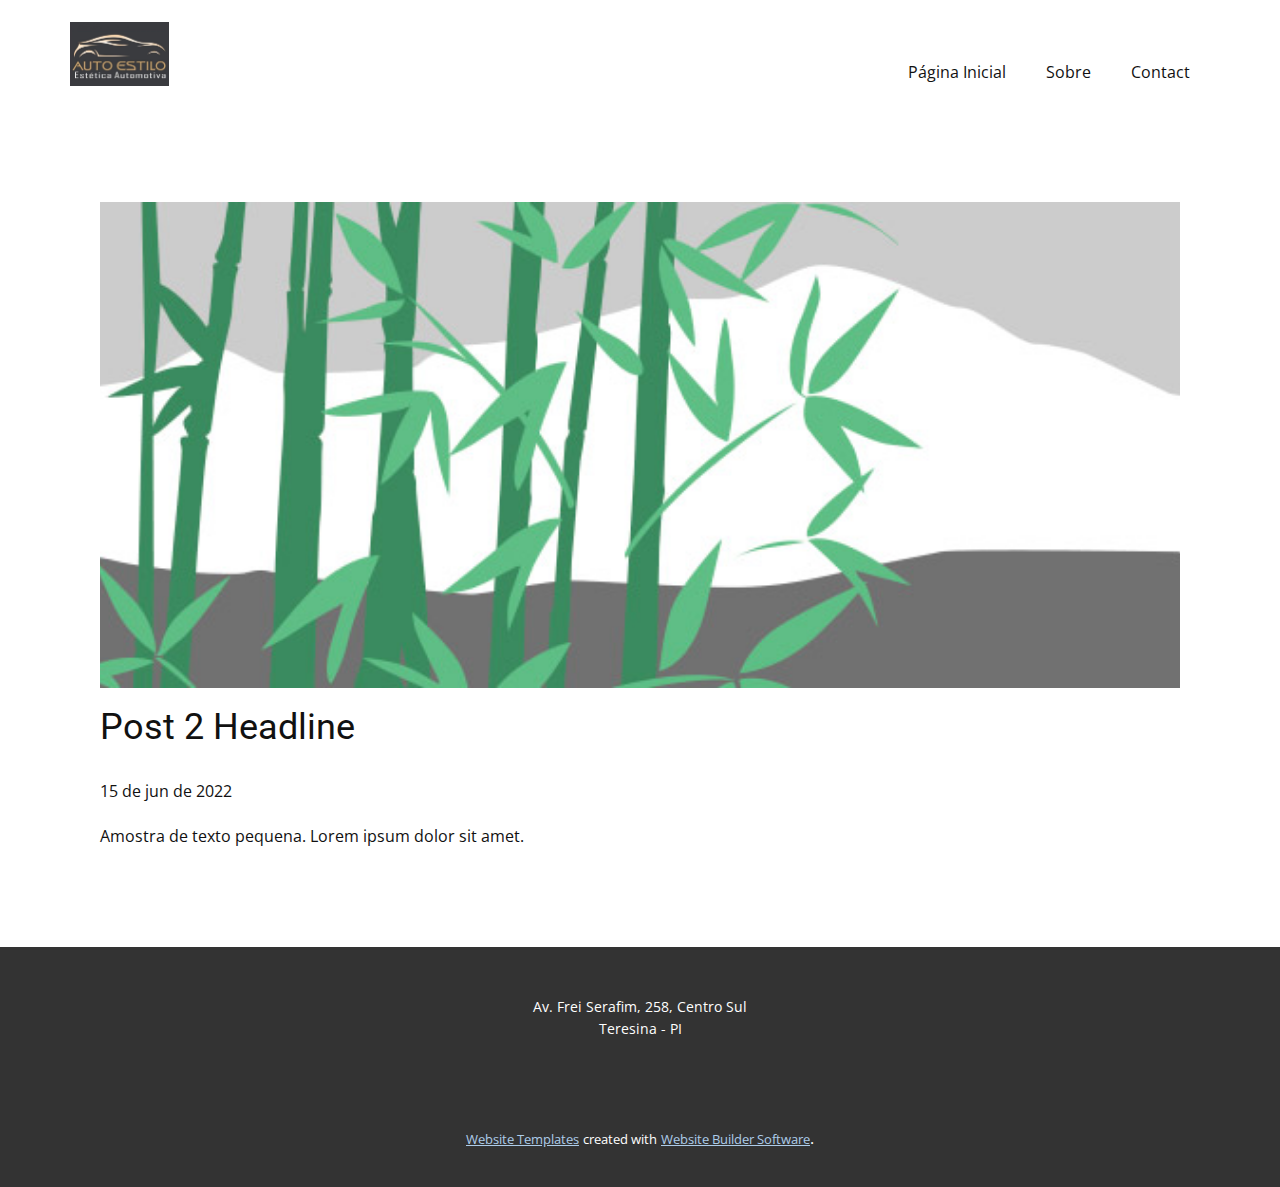
<file: Projeto WR/blog/post-1.html>
<!doctype html>
<html style="font-size: 16px;"><head>
    <meta name="viewport" content="width=device-width, initial-scale=1.0">
    <meta charset="utf-8">
    <meta name="keywords" content="Post 1 Headline">
    <meta name="description" content="">
    <title>Post 2 Headline</title>
    <link rel="stylesheet" href="../nicepage.css" media="screen">
<link rel="stylesheet" href="../Post-Template.css" media="screen">
    <script class="u-script" type="text/javascript" src="../jquery.js" defer=""></script>
    <script class="u-script" type="text/javascript" src="../nicepage.js" defer=""></script>
    <meta name="generator" content="Nicepage 4.12.17, nicepage.com">
    <link id="u-theme-google-font" rel="stylesheet" href="https://fonts.googleapis.com/css?family=Roboto:100,100i,300,300i,400,400i,500,500i,700,700i,900,900i|Open+Sans:300,300i,400,400i,500,500i,600,600i,700,700i,800,800i">
    
    
    <script type="application/ld+json">{
		"@context": "http://schema.org",
		"@type": "Organization",
		"name": "",
		"logo": "images/img7.jpg"
}</script>
    <meta name="theme-color" content="#478ac9">
  </head>
  <body class="u-body u-xl-mode"><header class="u-clearfix u-header u-header" id="sec-b0ca"><div class="u-clearfix u-sheet u-valign-middle u-sheet-1">
        <a href="https://nicepage.com" class="u-image u-logo u-image-1" data-image-width="800" data-image-height="517">
          <img src="../images/img7.jpg" class="u-logo-image u-logo-image-1">
        </a>
        <nav class="u-menu u-menu-dropdown u-offcanvas u-menu-1">
          <div class="menu-collapse" style="font-size: 1rem; letter-spacing: 0px;">
            <a class="u-button-style u-custom-left-right-menu-spacing u-custom-padding-bottom u-custom-top-bottom-menu-spacing u-nav-link u-text-active-palette-1-base u-text-hover-palette-2-base" href="#">
              <svg class="u-svg-link" viewBox="0 0 24 24"><use xmlns:xlink="http://www.w3.org/1999/xlink" xlink:href="#menu-hamburger"></use></svg>
              <svg class="u-svg-content" version="1.1" id="menu-hamburger" viewBox="0 0 16 16" x="0px" y="0px" xmlns:xlink="http://www.w3.org/1999/xlink" xmlns="http://www.w3.org/2000/svg"><g><rect y="1" width="16" height="2"></rect><rect y="7" width="16" height="2"></rect><rect y="13" width="16" height="2"></rect>
</g></svg>
            </a>
          </div>
          <div class="u-nav-container">
            <ul class="u-nav u-unstyled u-nav-1"><li class="u-nav-item"><a class="u-button-style u-nav-link u-text-active-palette-1-base u-text-hover-palette-2-base" href="../Página-Inicial.html" style="padding: 10px 20px;">Página Inicial</a>
</li><li class="u-nav-item"><a class="u-button-style u-nav-link u-text-active-palette-1-base u-text-hover-palette-2-base" href="../Sobre.html" style="padding: 10px 20px;">Sobre</a>
</li><li class="u-nav-item"><a class="u-button-style u-nav-link u-text-active-palette-1-base u-text-hover-palette-2-base" href="../Contact.html" style="padding: 10px 20px;">Contact</a>
</li></ul>
          </div>
          <div class="u-nav-container-collapse">
            <div class="u-black u-container-style u-inner-container-layout u-opacity u-opacity-95 u-sidenav">
              <div class="u-inner-container-layout u-sidenav-overflow">
                <div class="u-menu-close"></div>
                <ul class="u-align-center u-nav u-popupmenu-items u-unstyled u-nav-2"><li class="u-nav-item"><a class="u-button-style u-nav-link" href="../Página-Inicial.html">Página Inicial</a>
</li><li class="u-nav-item"><a class="u-button-style u-nav-link" href="../Sobre.html">Sobre</a>
</li><li class="u-nav-item"><a class="u-button-style u-nav-link" href="../Contact.html">Contact</a>
</li></ul>
              </div>
            </div>
            <div class="u-black u-menu-overlay u-opacity u-opacity-70"></div>
          </div>
        </nav>
      </div></header>
    <section class="u-align-center u-clearfix u-section-1" id="sec-cdf7">
      <div class="u-clearfix u-sheet u-valign-middle-md u-valign-middle-sm u-valign-middle-xs u-sheet-1"><!--post_details--><!--post_details_options_json--><!--{"source":""}--><!--/post_details_options_json--><!--blog_post-->
        <div class="u-container-style u-expanded-width u-post-details u-post-details-1">
          <div class="u-container-layout u-valign-middle u-container-layout-1"><!--blog_post_image-->
            <img alt="" class="u-blog-control u-expanded-width u-image u-image-default u-image-1" src="[data-uri]"><!--/blog_post_image--><!--blog_post_header-->
            <h2 class="u-blog-control u-text u-text-1">Post 2 Headline</h2><!--/blog_post_header--><!--blog_post_metadata-->
            <div class="u-blog-control u-metadata u-metadata-1"><!--blog_post_metadata_date-->
              <span class="u-meta-date u-meta-icon">15 de jun de 2022</span><!--/blog_post_metadata_date--><!--blog_post_metadata_category-->
              <!--/blog_post_metadata_category--><!--blog_post_metadata_comments-->
              <!--/blog_post_metadata_comments-->
            </div><!--/blog_post_metadata--><!--blog_post_content-->
            <div class="u-align-justify u-blog-control u-post-content u-text u-text-2 fr-view">
  Amostra de texto pequena. Lorem ipsum dolor sit amet.
  </div><!--/blog_post_content-->
          </div>
        </div><!--/blog_post--><!--/post_details-->
      </div>
    </section>
    
    
    <footer class="u-align-center u-clearfix u-footer u-grey-80 u-footer" id="sec-bcea"><div class="u-clearfix u-sheet u-sheet-1">
        <p class="u-small-text u-text u-text-variant u-text-1">Av. Frei Serafim, 258, Centro Sul<br>Teresina - PI
        </p>
      </div></footer>
    <section class="u-backlink u-clearfix u-grey-80">
      <a class="u-link" href="https://nicepage.com/website-templates" target="_blank">
        <span>Website Templates</span>
      </a>
      <p class="u-text">
        <span>created with</span>
      </p>
      <a class="u-link" href="" target="_blank">
        <span>Website Builder Software</span>
      </a>. 
    </section>
  
</body></html>
</file>
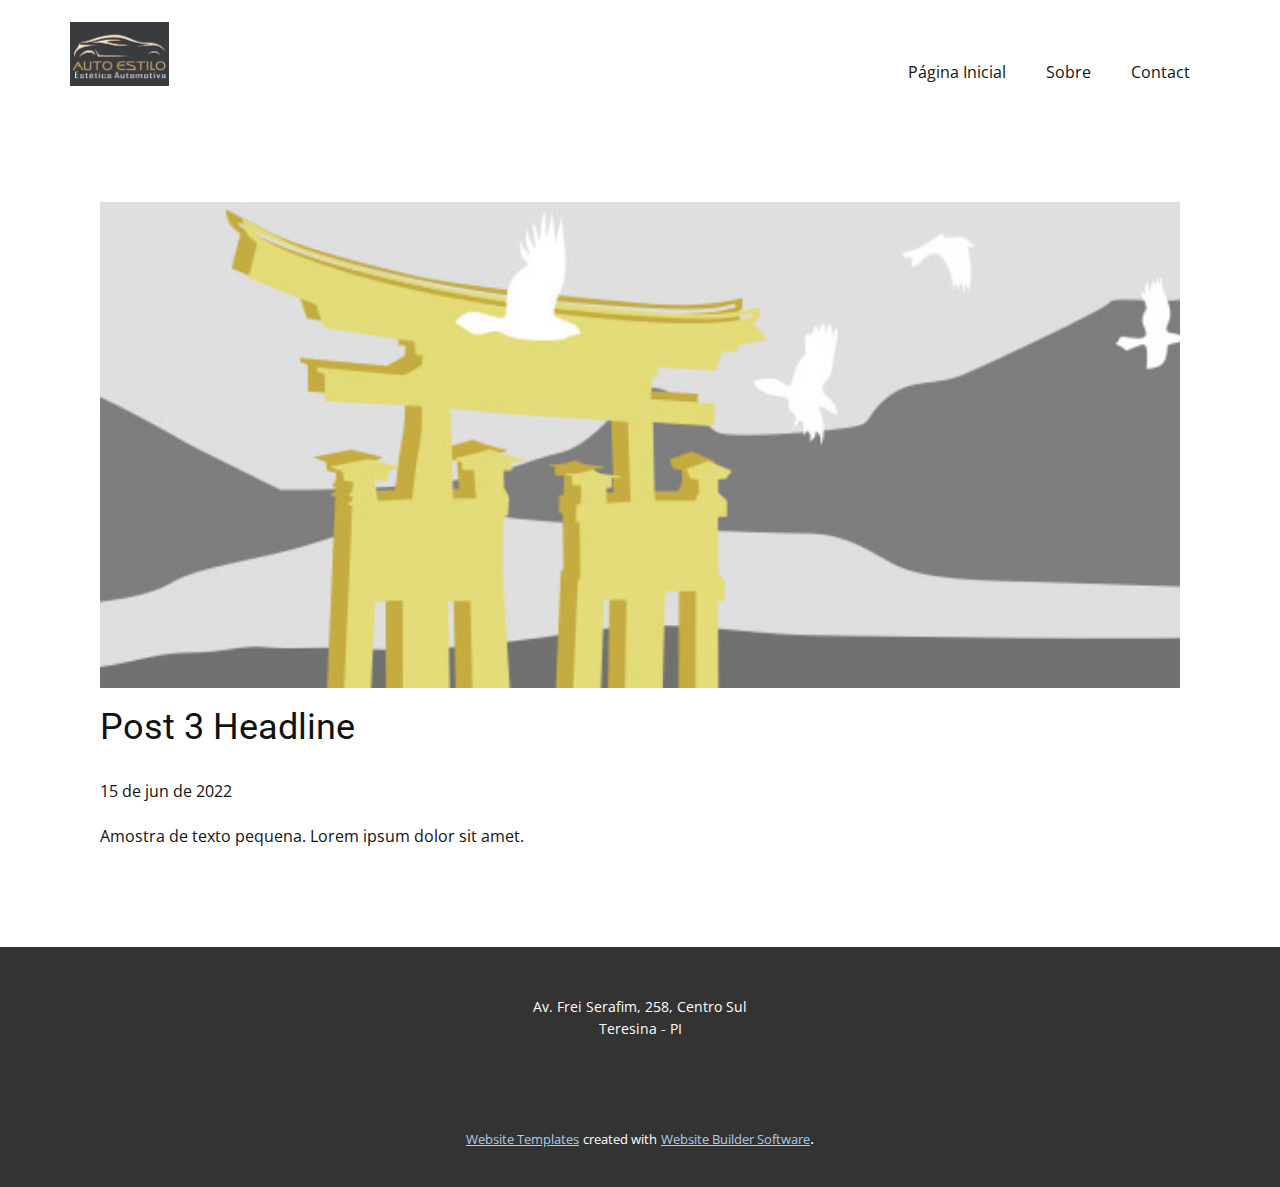
<file: Projeto WR/blog/post-2.html>
<!doctype html>
<html style="font-size: 16px;"><head>
    <meta name="viewport" content="width=device-width, initial-scale=1.0">
    <meta charset="utf-8">
    <meta name="keywords" content="Post 1 Headline">
    <meta name="description" content="">
    <title>Post 3 Headline</title>
    <link rel="stylesheet" href="../nicepage.css" media="screen">
<link rel="stylesheet" href="../Post-Template.css" media="screen">
    <script class="u-script" type="text/javascript" src="../jquery.js" defer=""></script>
    <script class="u-script" type="text/javascript" src="../nicepage.js" defer=""></script>
    <meta name="generator" content="Nicepage 4.12.17, nicepage.com">
    <link id="u-theme-google-font" rel="stylesheet" href="https://fonts.googleapis.com/css?family=Roboto:100,100i,300,300i,400,400i,500,500i,700,700i,900,900i|Open+Sans:300,300i,400,400i,500,500i,600,600i,700,700i,800,800i">
    
    
    <script type="application/ld+json">{
		"@context": "http://schema.org",
		"@type": "Organization",
		"name": "",
		"logo": "images/img7.jpg"
}</script>
    <meta name="theme-color" content="#478ac9">
  </head>
  <body class="u-body u-xl-mode"><header class="u-clearfix u-header u-header" id="sec-b0ca"><div class="u-clearfix u-sheet u-valign-middle u-sheet-1">
        <a href="https://nicepage.com" class="u-image u-logo u-image-1" data-image-width="800" data-image-height="517">
          <img src="../images/img7.jpg" class="u-logo-image u-logo-image-1">
        </a>
        <nav class="u-menu u-menu-dropdown u-offcanvas u-menu-1">
          <div class="menu-collapse" style="font-size: 1rem; letter-spacing: 0px;">
            <a class="u-button-style u-custom-left-right-menu-spacing u-custom-padding-bottom u-custom-top-bottom-menu-spacing u-nav-link u-text-active-palette-1-base u-text-hover-palette-2-base" href="#">
              <svg class="u-svg-link" viewBox="0 0 24 24"><use xmlns:xlink="http://www.w3.org/1999/xlink" xlink:href="#menu-hamburger"></use></svg>
              <svg class="u-svg-content" version="1.1" id="menu-hamburger" viewBox="0 0 16 16" x="0px" y="0px" xmlns:xlink="http://www.w3.org/1999/xlink" xmlns="http://www.w3.org/2000/svg"><g><rect y="1" width="16" height="2"></rect><rect y="7" width="16" height="2"></rect><rect y="13" width="16" height="2"></rect>
</g></svg>
            </a>
          </div>
          <div class="u-nav-container">
            <ul class="u-nav u-unstyled u-nav-1"><li class="u-nav-item"><a class="u-button-style u-nav-link u-text-active-palette-1-base u-text-hover-palette-2-base" href="../Página-Inicial.html" style="padding: 10px 20px;">Página Inicial</a>
</li><li class="u-nav-item"><a class="u-button-style u-nav-link u-text-active-palette-1-base u-text-hover-palette-2-base" href="../Sobre.html" style="padding: 10px 20px;">Sobre</a>
</li><li class="u-nav-item"><a class="u-button-style u-nav-link u-text-active-palette-1-base u-text-hover-palette-2-base" href="../Contact.html" style="padding: 10px 20px;">Contact</a>
</li></ul>
          </div>
          <div class="u-nav-container-collapse">
            <div class="u-black u-container-style u-inner-container-layout u-opacity u-opacity-95 u-sidenav">
              <div class="u-inner-container-layout u-sidenav-overflow">
                <div class="u-menu-close"></div>
                <ul class="u-align-center u-nav u-popupmenu-items u-unstyled u-nav-2"><li class="u-nav-item"><a class="u-button-style u-nav-link" href="../Página-Inicial.html">Página Inicial</a>
</li><li class="u-nav-item"><a class="u-button-style u-nav-link" href="../Sobre.html">Sobre</a>
</li><li class="u-nav-item"><a class="u-button-style u-nav-link" href="../Contact.html">Contact</a>
</li></ul>
              </div>
            </div>
            <div class="u-black u-menu-overlay u-opacity u-opacity-70"></div>
          </div>
        </nav>
      </div></header>
    <section class="u-align-center u-clearfix u-section-1" id="sec-cdf7">
      <div class="u-clearfix u-sheet u-valign-middle-md u-valign-middle-sm u-valign-middle-xs u-sheet-1"><!--post_details--><!--post_details_options_json--><!--{"source":""}--><!--/post_details_options_json--><!--blog_post-->
        <div class="u-container-style u-expanded-width u-post-details u-post-details-1">
          <div class="u-container-layout u-valign-middle u-container-layout-1"><!--blog_post_image-->
            <img alt="" class="u-blog-control u-expanded-width u-image u-image-default u-image-1" src="[data-uri]"><!--/blog_post_image--><!--blog_post_header-->
            <h2 class="u-blog-control u-text u-text-1">Post 3 Headline</h2><!--/blog_post_header--><!--blog_post_metadata-->
            <div class="u-blog-control u-metadata u-metadata-1"><!--blog_post_metadata_date-->
              <span class="u-meta-date u-meta-icon">15 de jun de 2022</span><!--/blog_post_metadata_date--><!--blog_post_metadata_category-->
              <!--/blog_post_metadata_category--><!--blog_post_metadata_comments-->
              <!--/blog_post_metadata_comments-->
            </div><!--/blog_post_metadata--><!--blog_post_content-->
            <div class="u-align-justify u-blog-control u-post-content u-text u-text-2 fr-view">
  Amostra de texto pequena. Lorem ipsum dolor sit amet.
  </div><!--/blog_post_content-->
          </div>
        </div><!--/blog_post--><!--/post_details-->
      </div>
    </section>
    
    
    <footer class="u-align-center u-clearfix u-footer u-grey-80 u-footer" id="sec-bcea"><div class="u-clearfix u-sheet u-sheet-1">
        <p class="u-small-text u-text u-text-variant u-text-1">Av. Frei Serafim, 258, Centro Sul<br>Teresina - PI
        </p>
      </div></footer>
    <section class="u-backlink u-clearfix u-grey-80">
      <a class="u-link" href="https://nicepage.com/website-templates" target="_blank">
        <span>Website Templates</span>
      </a>
      <p class="u-text">
        <span>created with</span>
      </p>
      <a class="u-link" href="" target="_blank">
        <span>Website Builder Software</span>
      </a>. 
    </section>
  
</body></html>
</file>
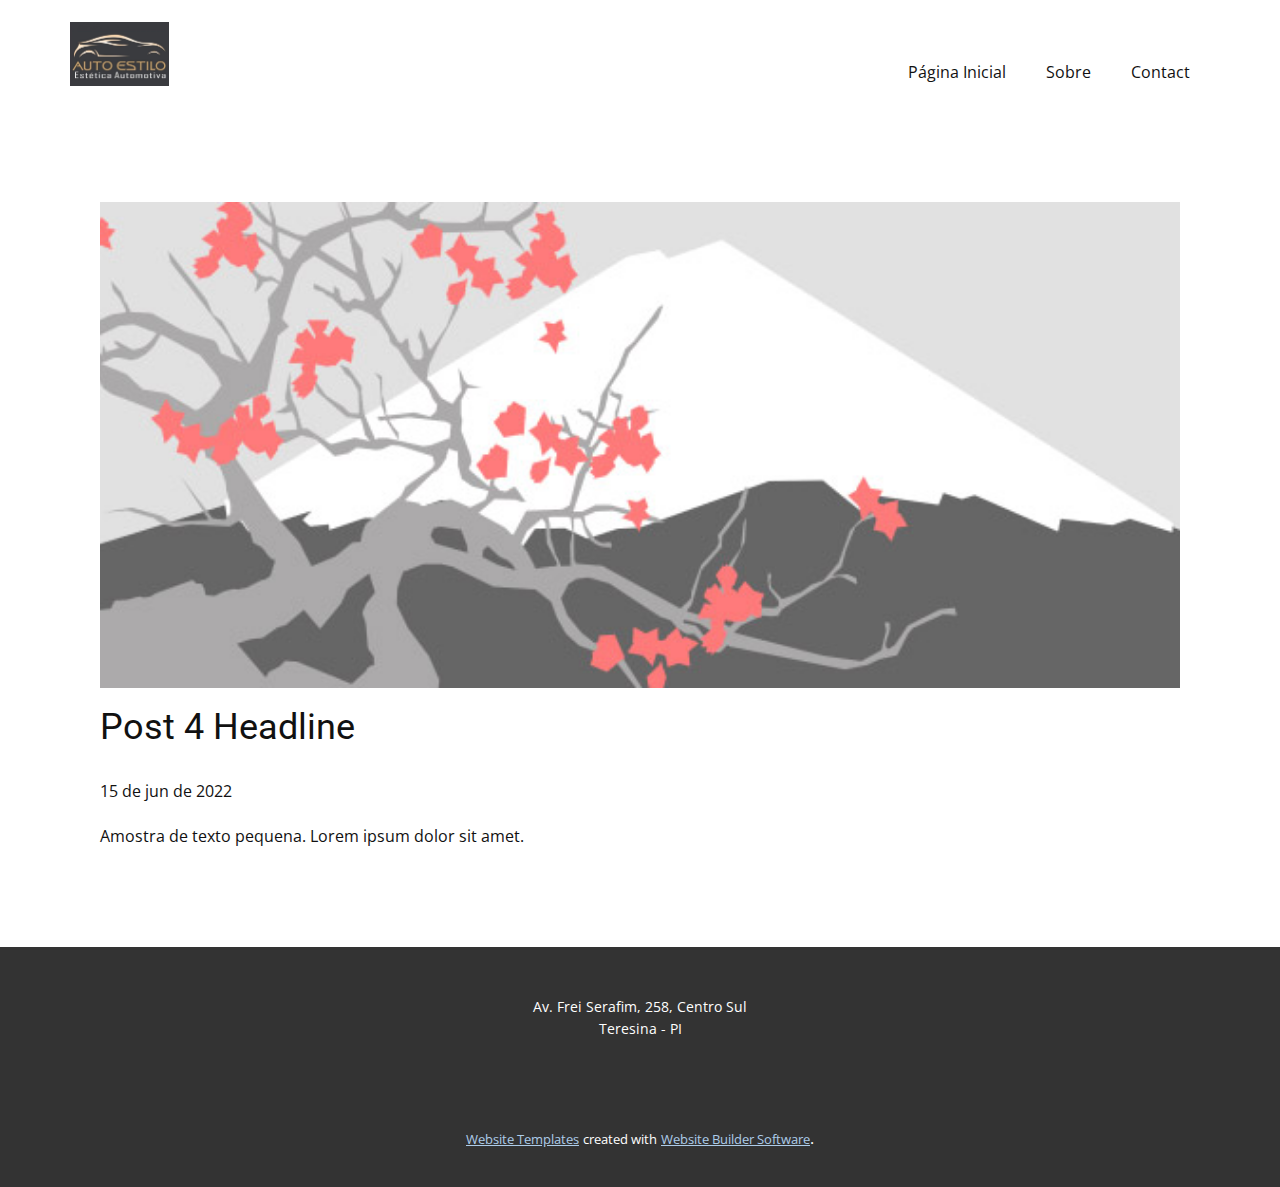
<file: Projeto WR/blog/post-3.html>
<!doctype html>
<html style="font-size: 16px;"><head>
    <meta name="viewport" content="width=device-width, initial-scale=1.0">
    <meta charset="utf-8">
    <meta name="keywords" content="Post 1 Headline">
    <meta name="description" content="">
    <title>Post 4 Headline</title>
    <link rel="stylesheet" href="../nicepage.css" media="screen">
<link rel="stylesheet" href="../Post-Template.css" media="screen">
    <script class="u-script" type="text/javascript" src="../jquery.js" defer=""></script>
    <script class="u-script" type="text/javascript" src="../nicepage.js" defer=""></script>
    <meta name="generator" content="Nicepage 4.12.17, nicepage.com">
    <link id="u-theme-google-font" rel="stylesheet" href="https://fonts.googleapis.com/css?family=Roboto:100,100i,300,300i,400,400i,500,500i,700,700i,900,900i|Open+Sans:300,300i,400,400i,500,500i,600,600i,700,700i,800,800i">
    
    
    <script type="application/ld+json">{
		"@context": "http://schema.org",
		"@type": "Organization",
		"name": "",
		"logo": "images/img7.jpg"
}</script>
    <meta name="theme-color" content="#478ac9">
  </head>
  <body class="u-body u-xl-mode"><header class="u-clearfix u-header u-header" id="sec-b0ca"><div class="u-clearfix u-sheet u-valign-middle u-sheet-1">
        <a href="https://nicepage.com" class="u-image u-logo u-image-1" data-image-width="800" data-image-height="517">
          <img src="../images/img7.jpg" class="u-logo-image u-logo-image-1">
        </a>
        <nav class="u-menu u-menu-dropdown u-offcanvas u-menu-1">
          <div class="menu-collapse" style="font-size: 1rem; letter-spacing: 0px;">
            <a class="u-button-style u-custom-left-right-menu-spacing u-custom-padding-bottom u-custom-top-bottom-menu-spacing u-nav-link u-text-active-palette-1-base u-text-hover-palette-2-base" href="#">
              <svg class="u-svg-link" viewBox="0 0 24 24"><use xmlns:xlink="http://www.w3.org/1999/xlink" xlink:href="#menu-hamburger"></use></svg>
              <svg class="u-svg-content" version="1.1" id="menu-hamburger" viewBox="0 0 16 16" x="0px" y="0px" xmlns:xlink="http://www.w3.org/1999/xlink" xmlns="http://www.w3.org/2000/svg"><g><rect y="1" width="16" height="2"></rect><rect y="7" width="16" height="2"></rect><rect y="13" width="16" height="2"></rect>
</g></svg>
            </a>
          </div>
          <div class="u-nav-container">
            <ul class="u-nav u-unstyled u-nav-1"><li class="u-nav-item"><a class="u-button-style u-nav-link u-text-active-palette-1-base u-text-hover-palette-2-base" href="../Página-Inicial.html" style="padding: 10px 20px;">Página Inicial</a>
</li><li class="u-nav-item"><a class="u-button-style u-nav-link u-text-active-palette-1-base u-text-hover-palette-2-base" href="../Sobre.html" style="padding: 10px 20px;">Sobre</a>
</li><li class="u-nav-item"><a class="u-button-style u-nav-link u-text-active-palette-1-base u-text-hover-palette-2-base" href="../Contact.html" style="padding: 10px 20px;">Contact</a>
</li></ul>
          </div>
          <div class="u-nav-container-collapse">
            <div class="u-black u-container-style u-inner-container-layout u-opacity u-opacity-95 u-sidenav">
              <div class="u-inner-container-layout u-sidenav-overflow">
                <div class="u-menu-close"></div>
                <ul class="u-align-center u-nav u-popupmenu-items u-unstyled u-nav-2"><li class="u-nav-item"><a class="u-button-style u-nav-link" href="../Página-Inicial.html">Página Inicial</a>
</li><li class="u-nav-item"><a class="u-button-style u-nav-link" href="../Sobre.html">Sobre</a>
</li><li class="u-nav-item"><a class="u-button-style u-nav-link" href="../Contact.html">Contact</a>
</li></ul>
              </div>
            </div>
            <div class="u-black u-menu-overlay u-opacity u-opacity-70"></div>
          </div>
        </nav>
      </div></header>
    <section class="u-align-center u-clearfix u-section-1" id="sec-cdf7">
      <div class="u-clearfix u-sheet u-valign-middle-md u-valign-middle-sm u-valign-middle-xs u-sheet-1"><!--post_details--><!--post_details_options_json--><!--{"source":""}--><!--/post_details_options_json--><!--blog_post-->
        <div class="u-container-style u-expanded-width u-post-details u-post-details-1">
          <div class="u-container-layout u-valign-middle u-container-layout-1"><!--blog_post_image-->
            <img alt="" class="u-blog-control u-expanded-width u-image u-image-default u-image-1" src="[data-uri]"><!--/blog_post_image--><!--blog_post_header-->
            <h2 class="u-blog-control u-text u-text-1">Post 4 Headline</h2><!--/blog_post_header--><!--blog_post_metadata-->
            <div class="u-blog-control u-metadata u-metadata-1"><!--blog_post_metadata_date-->
              <span class="u-meta-date u-meta-icon">15 de jun de 2022</span><!--/blog_post_metadata_date--><!--blog_post_metadata_category-->
              <!--/blog_post_metadata_category--><!--blog_post_metadata_comments-->
              <!--/blog_post_metadata_comments-->
            </div><!--/blog_post_metadata--><!--blog_post_content-->
            <div class="u-align-justify u-blog-control u-post-content u-text u-text-2 fr-view">
  Amostra de texto pequena. Lorem ipsum dolor sit amet.
  </div><!--/blog_post_content-->
          </div>
        </div><!--/blog_post--><!--/post_details-->
      </div>
    </section>
    
    
    <footer class="u-align-center u-clearfix u-footer u-grey-80 u-footer" id="sec-bcea"><div class="u-clearfix u-sheet u-sheet-1">
        <p class="u-small-text u-text u-text-variant u-text-1">Av. Frei Serafim, 258, Centro Sul<br>Teresina - PI
        </p>
      </div></footer>
    <section class="u-backlink u-clearfix u-grey-80">
      <a class="u-link" href="https://nicepage.com/website-templates" target="_blank">
        <span>Website Templates</span>
      </a>
      <p class="u-text">
        <span>created with</span>
      </p>
      <a class="u-link" href="" target="_blank">
        <span>Website Builder Software</span>
      </a>. 
    </section>
  
</body></html>
</file>
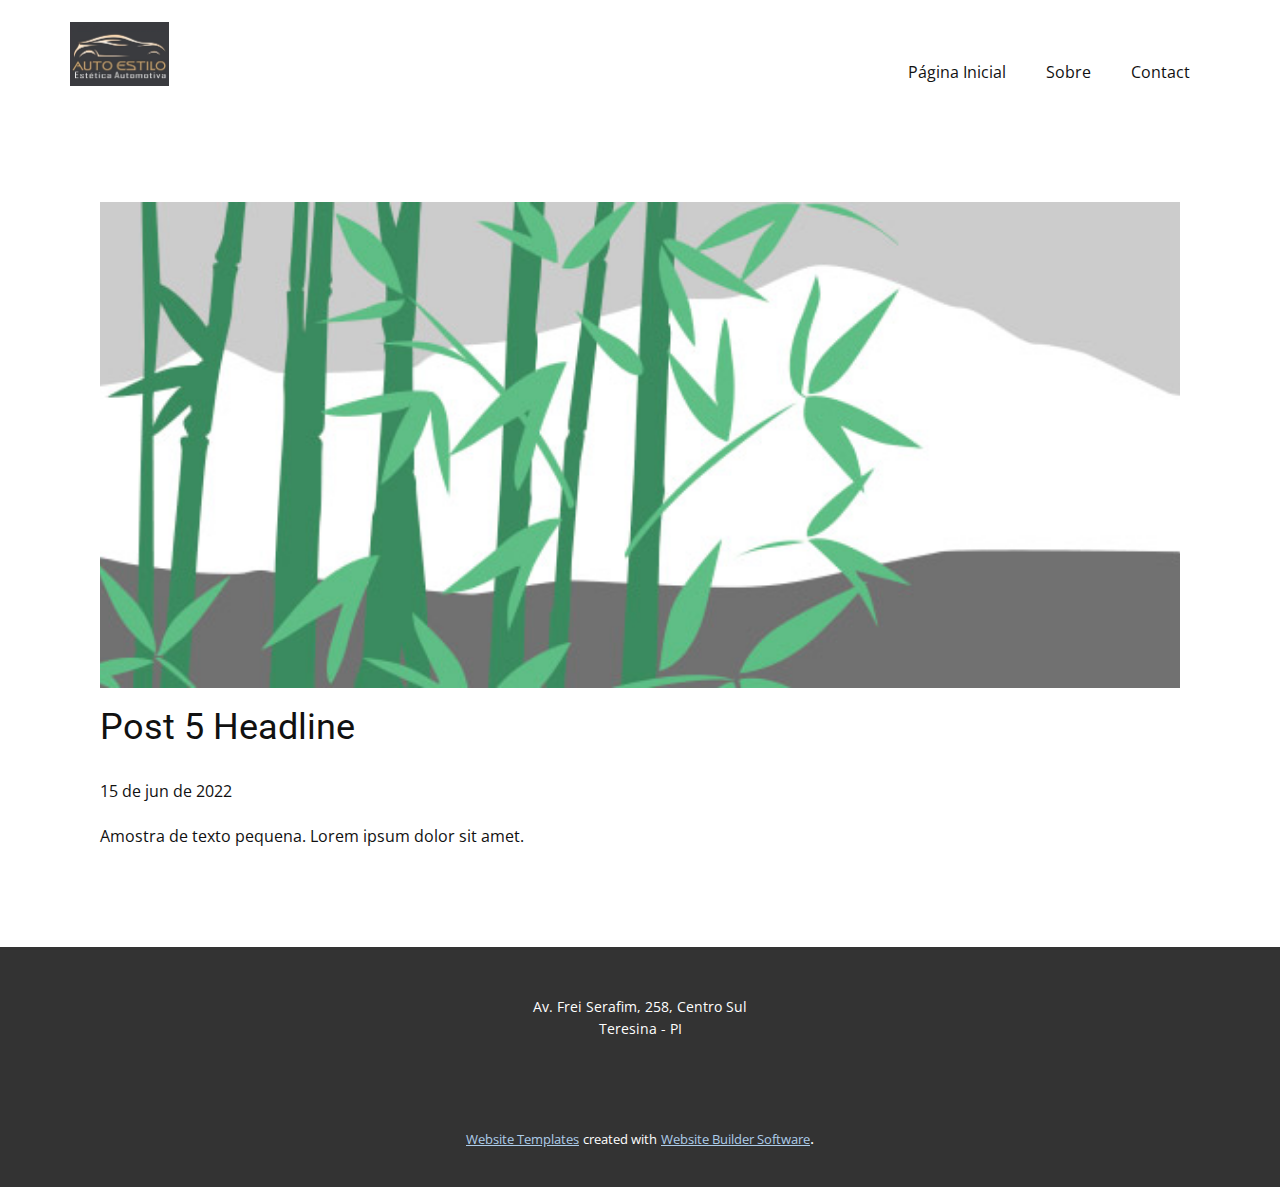
<file: Projeto WR/blog/post-4.html>
<!doctype html>
<html style="font-size: 16px;"><head>
    <meta name="viewport" content="width=device-width, initial-scale=1.0">
    <meta charset="utf-8">
    <meta name="keywords" content="Post 1 Headline">
    <meta name="description" content="">
    <title>Post 5 Headline</title>
    <link rel="stylesheet" href="../nicepage.css" media="screen">
<link rel="stylesheet" href="../Post-Template.css" media="screen">
    <script class="u-script" type="text/javascript" src="../jquery.js" defer=""></script>
    <script class="u-script" type="text/javascript" src="../nicepage.js" defer=""></script>
    <meta name="generator" content="Nicepage 4.12.17, nicepage.com">
    <link id="u-theme-google-font" rel="stylesheet" href="https://fonts.googleapis.com/css?family=Roboto:100,100i,300,300i,400,400i,500,500i,700,700i,900,900i|Open+Sans:300,300i,400,400i,500,500i,600,600i,700,700i,800,800i">
    
    
    <script type="application/ld+json">{
		"@context": "http://schema.org",
		"@type": "Organization",
		"name": "",
		"logo": "images/img7.jpg"
}</script>
    <meta name="theme-color" content="#478ac9">
  </head>
  <body class="u-body u-xl-mode"><header class="u-clearfix u-header u-header" id="sec-b0ca"><div class="u-clearfix u-sheet u-valign-middle u-sheet-1">
        <a href="https://nicepage.com" class="u-image u-logo u-image-1" data-image-width="800" data-image-height="517">
          <img src="../images/img7.jpg" class="u-logo-image u-logo-image-1">
        </a>
        <nav class="u-menu u-menu-dropdown u-offcanvas u-menu-1">
          <div class="menu-collapse" style="font-size: 1rem; letter-spacing: 0px;">
            <a class="u-button-style u-custom-left-right-menu-spacing u-custom-padding-bottom u-custom-top-bottom-menu-spacing u-nav-link u-text-active-palette-1-base u-text-hover-palette-2-base" href="#">
              <svg class="u-svg-link" viewBox="0 0 24 24"><use xmlns:xlink="http://www.w3.org/1999/xlink" xlink:href="#menu-hamburger"></use></svg>
              <svg class="u-svg-content" version="1.1" id="menu-hamburger" viewBox="0 0 16 16" x="0px" y="0px" xmlns:xlink="http://www.w3.org/1999/xlink" xmlns="http://www.w3.org/2000/svg"><g><rect y="1" width="16" height="2"></rect><rect y="7" width="16" height="2"></rect><rect y="13" width="16" height="2"></rect>
</g></svg>
            </a>
          </div>
          <div class="u-nav-container">
            <ul class="u-nav u-unstyled u-nav-1"><li class="u-nav-item"><a class="u-button-style u-nav-link u-text-active-palette-1-base u-text-hover-palette-2-base" href="../Página-Inicial.html" style="padding: 10px 20px;">Página Inicial</a>
</li><li class="u-nav-item"><a class="u-button-style u-nav-link u-text-active-palette-1-base u-text-hover-palette-2-base" href="../Sobre.html" style="padding: 10px 20px;">Sobre</a>
</li><li class="u-nav-item"><a class="u-button-style u-nav-link u-text-active-palette-1-base u-text-hover-palette-2-base" href="../Contact.html" style="padding: 10px 20px;">Contact</a>
</li></ul>
          </div>
          <div class="u-nav-container-collapse">
            <div class="u-black u-container-style u-inner-container-layout u-opacity u-opacity-95 u-sidenav">
              <div class="u-inner-container-layout u-sidenav-overflow">
                <div class="u-menu-close"></div>
                <ul class="u-align-center u-nav u-popupmenu-items u-unstyled u-nav-2"><li class="u-nav-item"><a class="u-button-style u-nav-link" href="../Página-Inicial.html">Página Inicial</a>
</li><li class="u-nav-item"><a class="u-button-style u-nav-link" href="../Sobre.html">Sobre</a>
</li><li class="u-nav-item"><a class="u-button-style u-nav-link" href="../Contact.html">Contact</a>
</li></ul>
              </div>
            </div>
            <div class="u-black u-menu-overlay u-opacity u-opacity-70"></div>
          </div>
        </nav>
      </div></header>
    <section class="u-align-center u-clearfix u-section-1" id="sec-cdf7">
      <div class="u-clearfix u-sheet u-valign-middle-md u-valign-middle-sm u-valign-middle-xs u-sheet-1"><!--post_details--><!--post_details_options_json--><!--{"source":""}--><!--/post_details_options_json--><!--blog_post-->
        <div class="u-container-style u-expanded-width u-post-details u-post-details-1">
          <div class="u-container-layout u-valign-middle u-container-layout-1"><!--blog_post_image-->
            <img alt="" class="u-blog-control u-expanded-width u-image u-image-default u-image-1" src="[data-uri]"><!--/blog_post_image--><!--blog_post_header-->
            <h2 class="u-blog-control u-text u-text-1">Post 5 Headline</h2><!--/blog_post_header--><!--blog_post_metadata-->
            <div class="u-blog-control u-metadata u-metadata-1"><!--blog_post_metadata_date-->
              <span class="u-meta-date u-meta-icon">15 de jun de 2022</span><!--/blog_post_metadata_date--><!--blog_post_metadata_category-->
              <!--/blog_post_metadata_category--><!--blog_post_metadata_comments-->
              <!--/blog_post_metadata_comments-->
            </div><!--/blog_post_metadata--><!--blog_post_content-->
            <div class="u-align-justify u-blog-control u-post-content u-text u-text-2 fr-view">
  Amostra de texto pequena. Lorem ipsum dolor sit amet.
  </div><!--/blog_post_content-->
          </div>
        </div><!--/blog_post--><!--/post_details-->
      </div>
    </section>
    
    
    <footer class="u-align-center u-clearfix u-footer u-grey-80 u-footer" id="sec-bcea"><div class="u-clearfix u-sheet u-sheet-1">
        <p class="u-small-text u-text u-text-variant u-text-1">Av. Frei Serafim, 258, Centro Sul<br>Teresina - PI
        </p>
      </div></footer>
    <section class="u-backlink u-clearfix u-grey-80">
      <a class="u-link" href="https://nicepage.com/website-templates" target="_blank">
        <span>Website Templates</span>
      </a>
      <p class="u-text">
        <span>created with</span>
      </p>
      <a class="u-link" href="" target="_blank">
        <span>Website Builder Software</span>
      </a>. 
    </section>
  
</body></html>
</file>
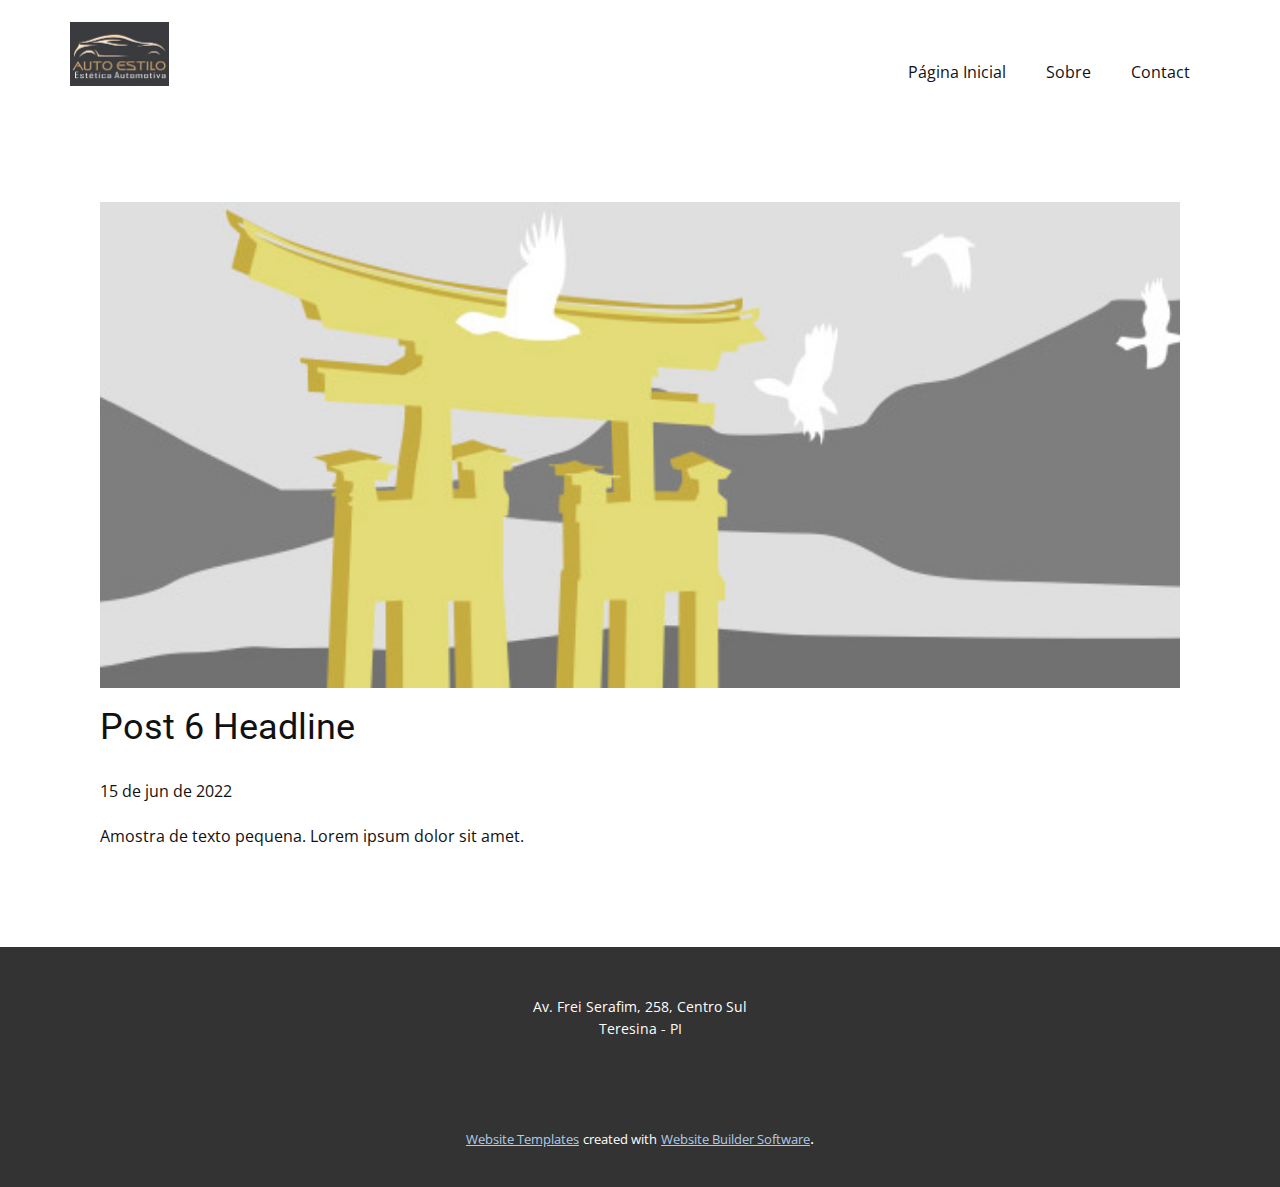
<file: Projeto WR/blog/post-5.html>
<!doctype html>
<html style="font-size: 16px;"><head>
    <meta name="viewport" content="width=device-width, initial-scale=1.0">
    <meta charset="utf-8">
    <meta name="keywords" content="Post 1 Headline">
    <meta name="description" content="">
    <title>Post 6 Headline</title>
    <link rel="stylesheet" href="../nicepage.css" media="screen">
<link rel="stylesheet" href="../Post-Template.css" media="screen">
    <script class="u-script" type="text/javascript" src="../jquery.js" defer=""></script>
    <script class="u-script" type="text/javascript" src="../nicepage.js" defer=""></script>
    <meta name="generator" content="Nicepage 4.12.17, nicepage.com">
    <link id="u-theme-google-font" rel="stylesheet" href="https://fonts.googleapis.com/css?family=Roboto:100,100i,300,300i,400,400i,500,500i,700,700i,900,900i|Open+Sans:300,300i,400,400i,500,500i,600,600i,700,700i,800,800i">
    
    
    <script type="application/ld+json">{
		"@context": "http://schema.org",
		"@type": "Organization",
		"name": "",
		"logo": "images/img7.jpg"
}</script>
    <meta name="theme-color" content="#478ac9">
  </head>
  <body class="u-body u-xl-mode"><header class="u-clearfix u-header u-header" id="sec-b0ca"><div class="u-clearfix u-sheet u-valign-middle u-sheet-1">
        <a href="https://nicepage.com" class="u-image u-logo u-image-1" data-image-width="800" data-image-height="517">
          <img src="../images/img7.jpg" class="u-logo-image u-logo-image-1">
        </a>
        <nav class="u-menu u-menu-dropdown u-offcanvas u-menu-1">
          <div class="menu-collapse" style="font-size: 1rem; letter-spacing: 0px;">
            <a class="u-button-style u-custom-left-right-menu-spacing u-custom-padding-bottom u-custom-top-bottom-menu-spacing u-nav-link u-text-active-palette-1-base u-text-hover-palette-2-base" href="#">
              <svg class="u-svg-link" viewBox="0 0 24 24"><use xmlns:xlink="http://www.w3.org/1999/xlink" xlink:href="#menu-hamburger"></use></svg>
              <svg class="u-svg-content" version="1.1" id="menu-hamburger" viewBox="0 0 16 16" x="0px" y="0px" xmlns:xlink="http://www.w3.org/1999/xlink" xmlns="http://www.w3.org/2000/svg"><g><rect y="1" width="16" height="2"></rect><rect y="7" width="16" height="2"></rect><rect y="13" width="16" height="2"></rect>
</g></svg>
            </a>
          </div>
          <div class="u-nav-container">
            <ul class="u-nav u-unstyled u-nav-1"><li class="u-nav-item"><a class="u-button-style u-nav-link u-text-active-palette-1-base u-text-hover-palette-2-base" href="../Página-Inicial.html" style="padding: 10px 20px;">Página Inicial</a>
</li><li class="u-nav-item"><a class="u-button-style u-nav-link u-text-active-palette-1-base u-text-hover-palette-2-base" href="../Sobre.html" style="padding: 10px 20px;">Sobre</a>
</li><li class="u-nav-item"><a class="u-button-style u-nav-link u-text-active-palette-1-base u-text-hover-palette-2-base" href="../Contact.html" style="padding: 10px 20px;">Contact</a>
</li></ul>
          </div>
          <div class="u-nav-container-collapse">
            <div class="u-black u-container-style u-inner-container-layout u-opacity u-opacity-95 u-sidenav">
              <div class="u-inner-container-layout u-sidenav-overflow">
                <div class="u-menu-close"></div>
                <ul class="u-align-center u-nav u-popupmenu-items u-unstyled u-nav-2"><li class="u-nav-item"><a class="u-button-style u-nav-link" href="../Página-Inicial.html">Página Inicial</a>
</li><li class="u-nav-item"><a class="u-button-style u-nav-link" href="../Sobre.html">Sobre</a>
</li><li class="u-nav-item"><a class="u-button-style u-nav-link" href="../Contact.html">Contact</a>
</li></ul>
              </div>
            </div>
            <div class="u-black u-menu-overlay u-opacity u-opacity-70"></div>
          </div>
        </nav>
      </div></header>
    <section class="u-align-center u-clearfix u-section-1" id="sec-cdf7">
      <div class="u-clearfix u-sheet u-valign-middle-md u-valign-middle-sm u-valign-middle-xs u-sheet-1"><!--post_details--><!--post_details_options_json--><!--{"source":""}--><!--/post_details_options_json--><!--blog_post-->
        <div class="u-container-style u-expanded-width u-post-details u-post-details-1">
          <div class="u-container-layout u-valign-middle u-container-layout-1"><!--blog_post_image-->
            <img alt="" class="u-blog-control u-expanded-width u-image u-image-default u-image-1" src="[data-uri]"><!--/blog_post_image--><!--blog_post_header-->
            <h2 class="u-blog-control u-text u-text-1">Post 6 Headline</h2><!--/blog_post_header--><!--blog_post_metadata-->
            <div class="u-blog-control u-metadata u-metadata-1"><!--blog_post_metadata_date-->
              <span class="u-meta-date u-meta-icon">15 de jun de 2022</span><!--/blog_post_metadata_date--><!--blog_post_metadata_category-->
              <!--/blog_post_metadata_category--><!--blog_post_metadata_comments-->
              <!--/blog_post_metadata_comments-->
            </div><!--/blog_post_metadata--><!--blog_post_content-->
            <div class="u-align-justify u-blog-control u-post-content u-text u-text-2 fr-view">
  Amostra de texto pequena. Lorem ipsum dolor sit amet.
  </div><!--/blog_post_content-->
          </div>
        </div><!--/blog_post--><!--/post_details-->
      </div>
    </section>
    
    
    <footer class="u-align-center u-clearfix u-footer u-grey-80 u-footer" id="sec-bcea"><div class="u-clearfix u-sheet u-sheet-1">
        <p class="u-small-text u-text u-text-variant u-text-1">Av. Frei Serafim, 258, Centro Sul<br>Teresina - PI
        </p>
      </div></footer>
    <section class="u-backlink u-clearfix u-grey-80">
      <a class="u-link" href="https://nicepage.com/website-templates" target="_blank">
        <span>Website Templates</span>
      </a>
      <p class="u-text">
        <span>created with</span>
      </p>
      <a class="u-link" href="" target="_blank">
        <span>Website Builder Software</span>
      </a>. 
    </section>
  
</body></html>
</file>
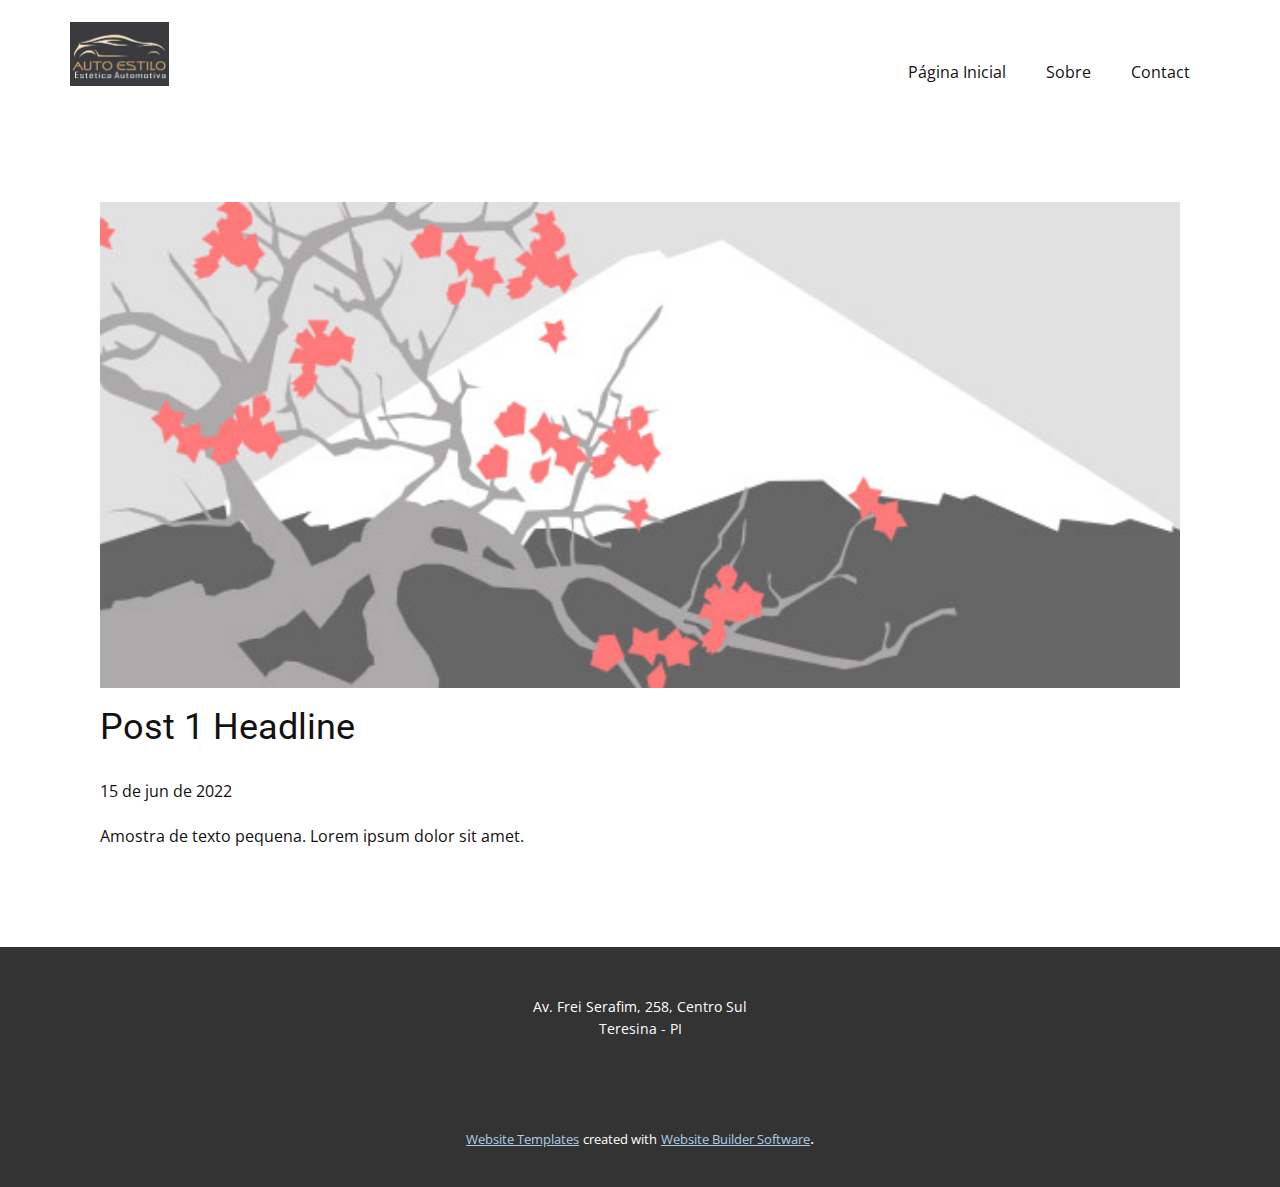
<file: Projeto WR/blog/post.html>
<!doctype html>
<html style="font-size: 16px;"><head>
    <meta name="viewport" content="width=device-width, initial-scale=1.0">
    <meta charset="utf-8">
    <meta name="keywords" content="Post 1 Headline">
    <meta name="description" content="">
    <title>Post 1 Headline</title>
    <link rel="stylesheet" href="../nicepage.css" media="screen">
<link rel="stylesheet" href="../Post-Template.css" media="screen">
    <script class="u-script" type="text/javascript" src="../jquery.js" defer=""></script>
    <script class="u-script" type="text/javascript" src="../nicepage.js" defer=""></script>
    <meta name="generator" content="Nicepage 4.12.17, nicepage.com">
    <link id="u-theme-google-font" rel="stylesheet" href="https://fonts.googleapis.com/css?family=Roboto:100,100i,300,300i,400,400i,500,500i,700,700i,900,900i|Open+Sans:300,300i,400,400i,500,500i,600,600i,700,700i,800,800i">
    
    
    <script type="application/ld+json">{
		"@context": "http://schema.org",
		"@type": "Organization",
		"name": "",
		"logo": "images/img7.jpg"
}</script>
    <meta name="theme-color" content="#478ac9">
  </head>
  <body class="u-body u-xl-mode"><header class="u-clearfix u-header u-header" id="sec-b0ca"><div class="u-clearfix u-sheet u-valign-middle u-sheet-1">
        <a href="https://nicepage.com" class="u-image u-logo u-image-1" data-image-width="800" data-image-height="517">
          <img src="../images/img7.jpg" class="u-logo-image u-logo-image-1">
        </a>
        <nav class="u-menu u-menu-dropdown u-offcanvas u-menu-1">
          <div class="menu-collapse" style="font-size: 1rem; letter-spacing: 0px;">
            <a class="u-button-style u-custom-left-right-menu-spacing u-custom-padding-bottom u-custom-top-bottom-menu-spacing u-nav-link u-text-active-palette-1-base u-text-hover-palette-2-base" href="#">
              <svg class="u-svg-link" viewBox="0 0 24 24"><use xmlns:xlink="http://www.w3.org/1999/xlink" xlink:href="#menu-hamburger"></use></svg>
              <svg class="u-svg-content" version="1.1" id="menu-hamburger" viewBox="0 0 16 16" x="0px" y="0px" xmlns:xlink="http://www.w3.org/1999/xlink" xmlns="http://www.w3.org/2000/svg"><g><rect y="1" width="16" height="2"></rect><rect y="7" width="16" height="2"></rect><rect y="13" width="16" height="2"></rect>
</g></svg>
            </a>
          </div>
          <div class="u-nav-container">
            <ul class="u-nav u-unstyled u-nav-1"><li class="u-nav-item"><a class="u-button-style u-nav-link u-text-active-palette-1-base u-text-hover-palette-2-base" href="../Página-Inicial.html" style="padding: 10px 20px;">Página Inicial</a>
</li><li class="u-nav-item"><a class="u-button-style u-nav-link u-text-active-palette-1-base u-text-hover-palette-2-base" href="../Sobre.html" style="padding: 10px 20px;">Sobre</a>
</li><li class="u-nav-item"><a class="u-button-style u-nav-link u-text-active-palette-1-base u-text-hover-palette-2-base" href="../Contact.html" style="padding: 10px 20px;">Contact</a>
</li></ul>
          </div>
          <div class="u-nav-container-collapse">
            <div class="u-black u-container-style u-inner-container-layout u-opacity u-opacity-95 u-sidenav">
              <div class="u-inner-container-layout u-sidenav-overflow">
                <div class="u-menu-close"></div>
                <ul class="u-align-center u-nav u-popupmenu-items u-unstyled u-nav-2"><li class="u-nav-item"><a class="u-button-style u-nav-link" href="../Página-Inicial.html">Página Inicial</a>
</li><li class="u-nav-item"><a class="u-button-style u-nav-link" href="../Sobre.html">Sobre</a>
</li><li class="u-nav-item"><a class="u-button-style u-nav-link" href="../Contact.html">Contact</a>
</li></ul>
              </div>
            </div>
            <div class="u-black u-menu-overlay u-opacity u-opacity-70"></div>
          </div>
        </nav>
      </div></header>
    <section class="u-align-center u-clearfix u-section-1" id="sec-cdf7">
      <div class="u-clearfix u-sheet u-valign-middle-md u-valign-middle-sm u-valign-middle-xs u-sheet-1"><!--post_details--><!--post_details_options_json--><!--{"source":""}--><!--/post_details_options_json--><!--blog_post-->
        <div class="u-container-style u-expanded-width u-post-details u-post-details-1">
          <div class="u-container-layout u-valign-middle u-container-layout-1"><!--blog_post_image-->
            <img alt="" class="u-blog-control u-expanded-width u-image u-image-default u-image-1" src="[data-uri]"><!--/blog_post_image--><!--blog_post_header-->
            <h2 class="u-blog-control u-text u-text-1">Post 1 Headline</h2><!--/blog_post_header--><!--blog_post_metadata-->
            <div class="u-blog-control u-metadata u-metadata-1"><!--blog_post_metadata_date-->
              <span class="u-meta-date u-meta-icon">15 de jun de 2022</span><!--/blog_post_metadata_date--><!--blog_post_metadata_category-->
              <!--/blog_post_metadata_category--><!--blog_post_metadata_comments-->
              <!--/blog_post_metadata_comments-->
            </div><!--/blog_post_metadata--><!--blog_post_content-->
            <div class="u-align-justify u-blog-control u-post-content u-text u-text-2 fr-view">
  Amostra de texto pequena. Lorem ipsum dolor sit amet.
  </div><!--/blog_post_content-->
          </div>
        </div><!--/blog_post--><!--/post_details-->
      </div>
    </section>
    
    
    <footer class="u-align-center u-clearfix u-footer u-grey-80 u-footer" id="sec-bcea"><div class="u-clearfix u-sheet u-sheet-1">
        <p class="u-small-text u-text u-text-variant u-text-1">Av. Frei Serafim, 258, Centro Sul<br>Teresina - PI
        </p>
      </div></footer>
    <section class="u-backlink u-clearfix u-grey-80">
      <a class="u-link" href="https://nicepage.com/website-templates" target="_blank">
        <span>Website Templates</span>
      </a>
      <p class="u-text">
        <span>created with</span>
      </p>
      <a class="u-link" href="" target="_blank">
        <span>Website Builder Software</span>
      </a>. 
    </section>
  
</body></html>
</file>
